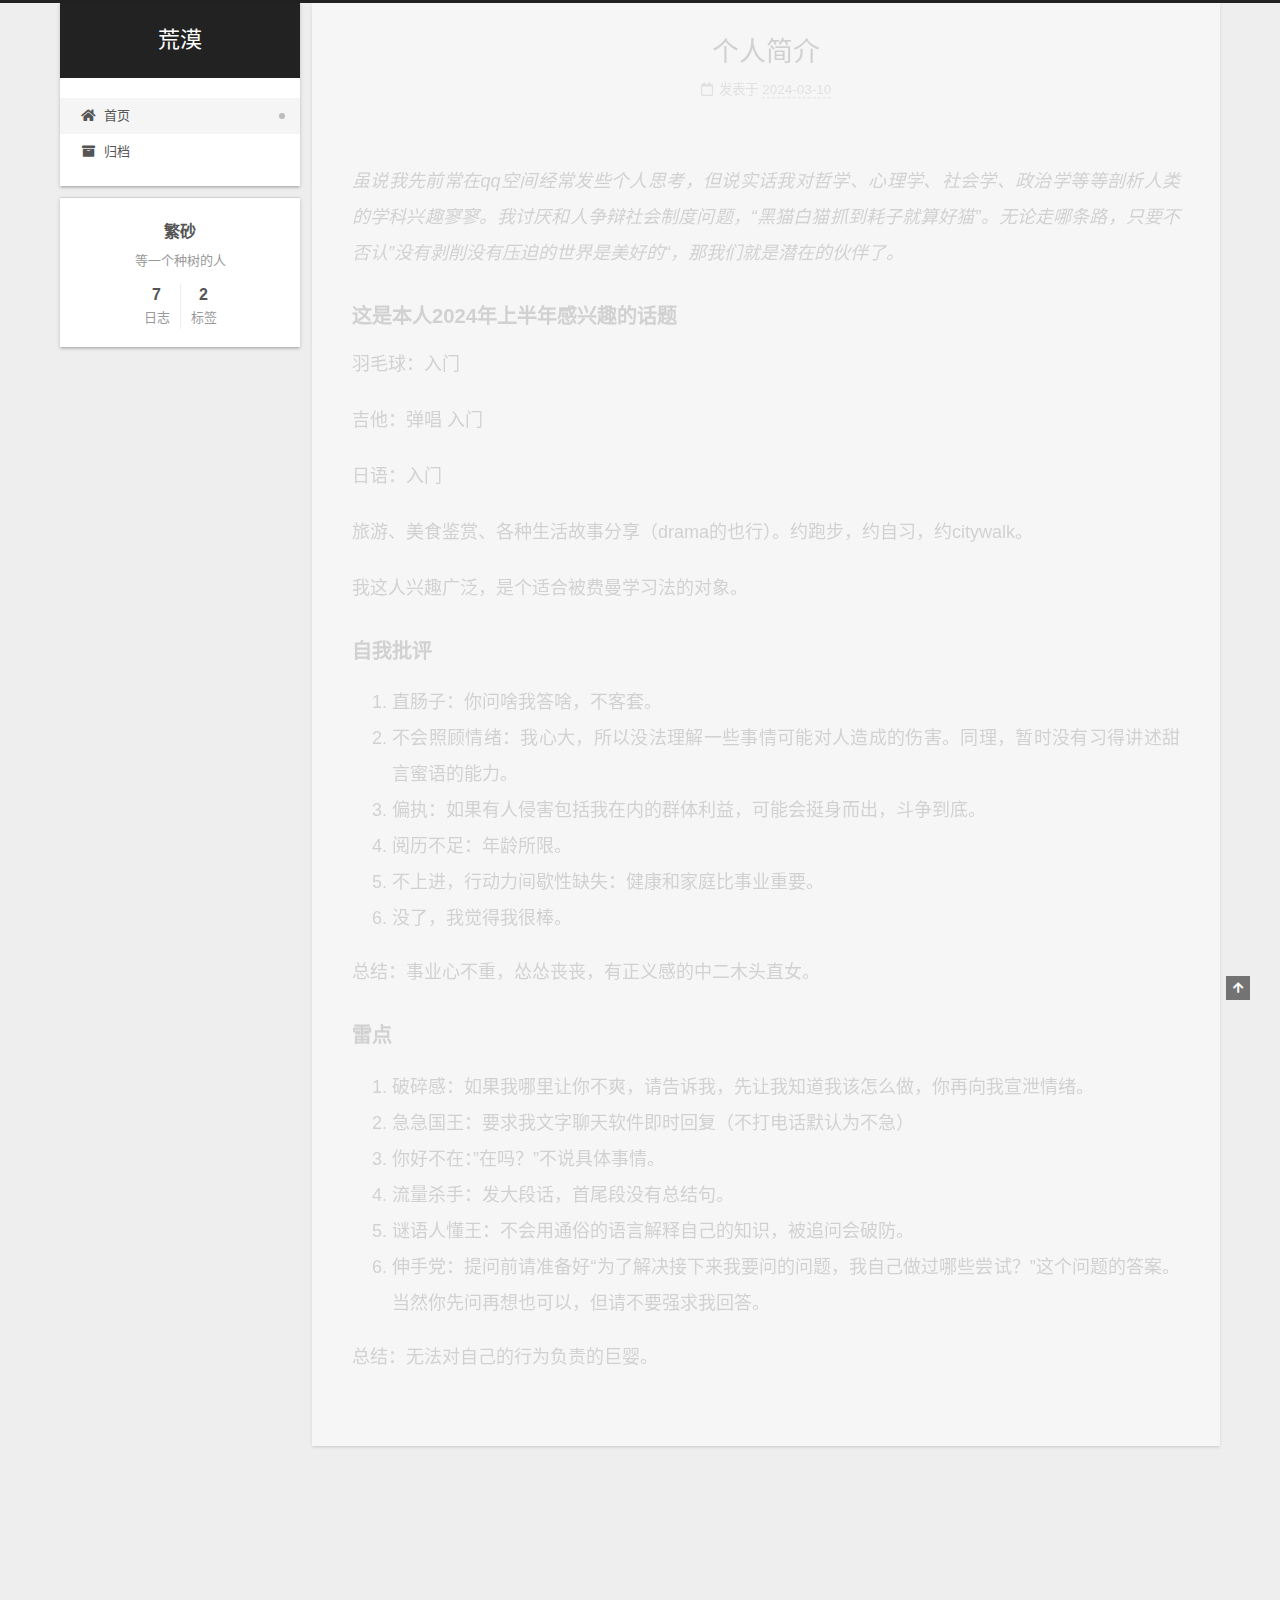
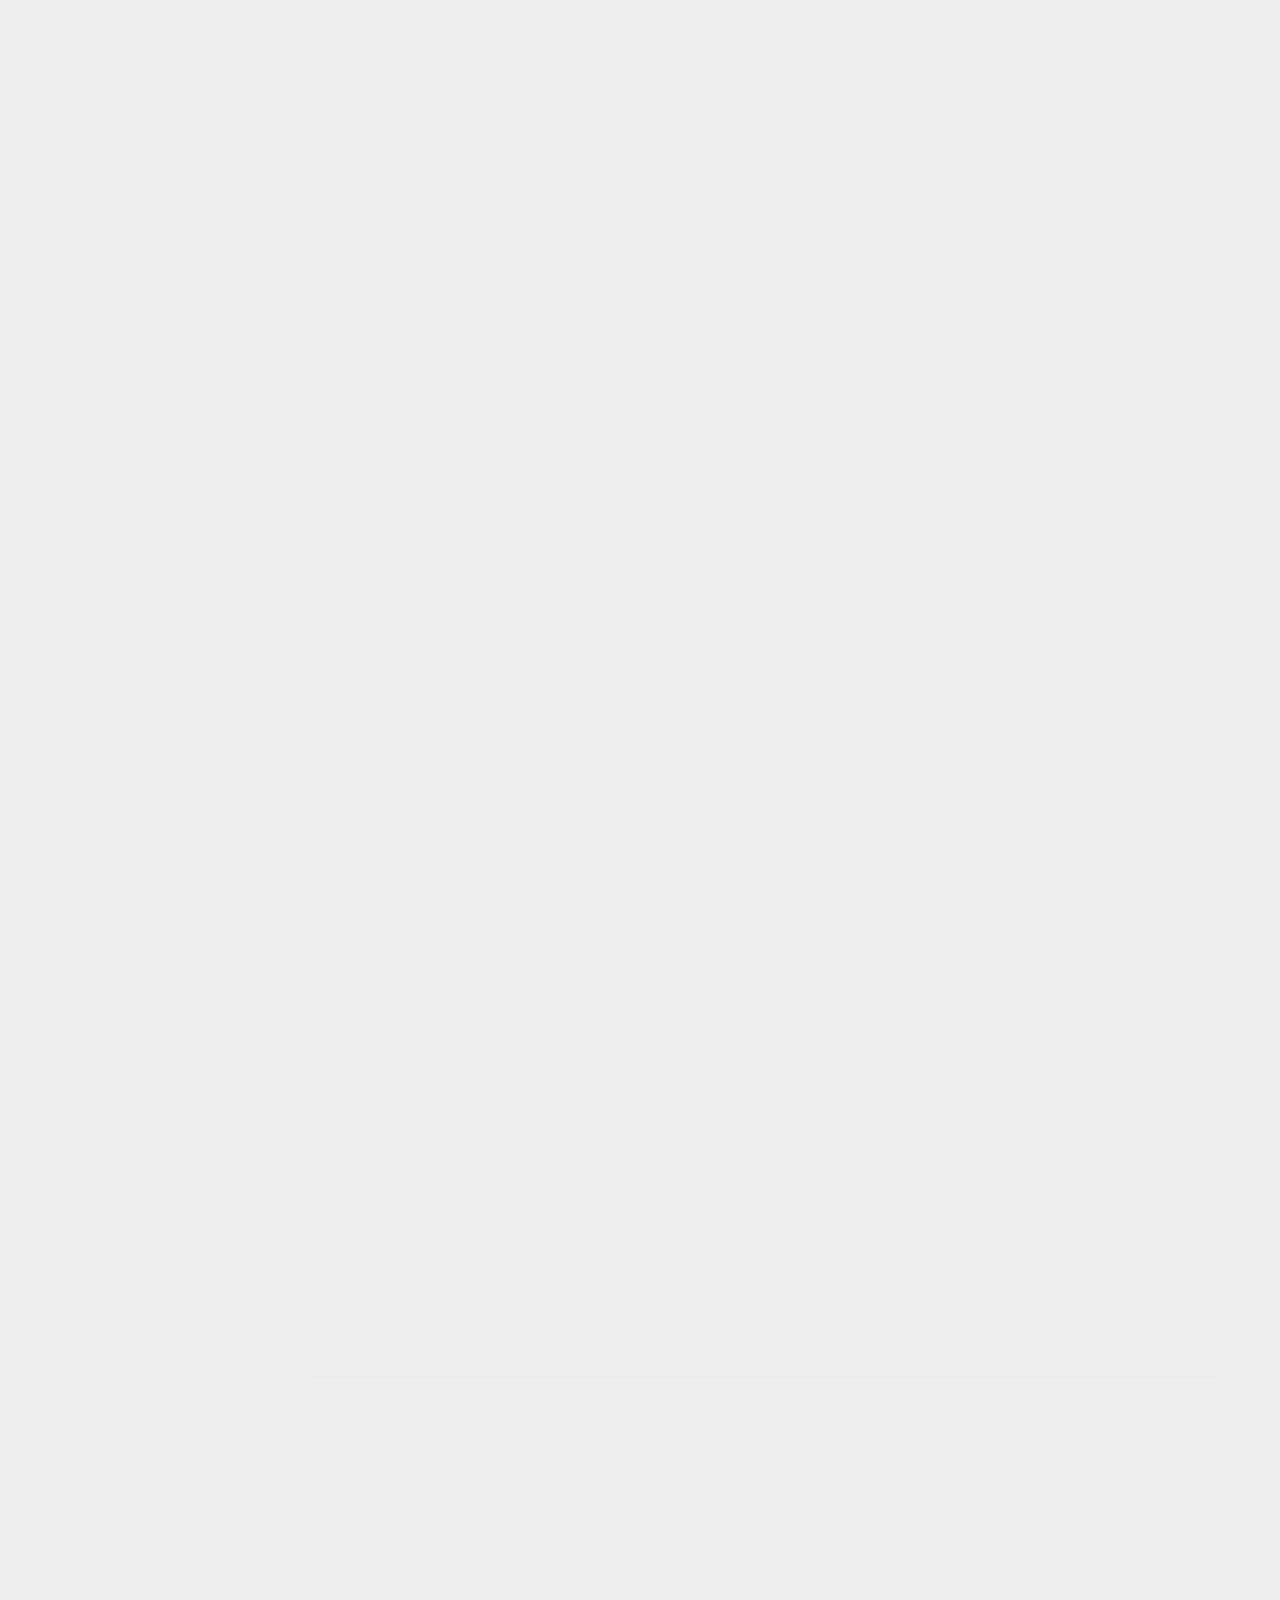
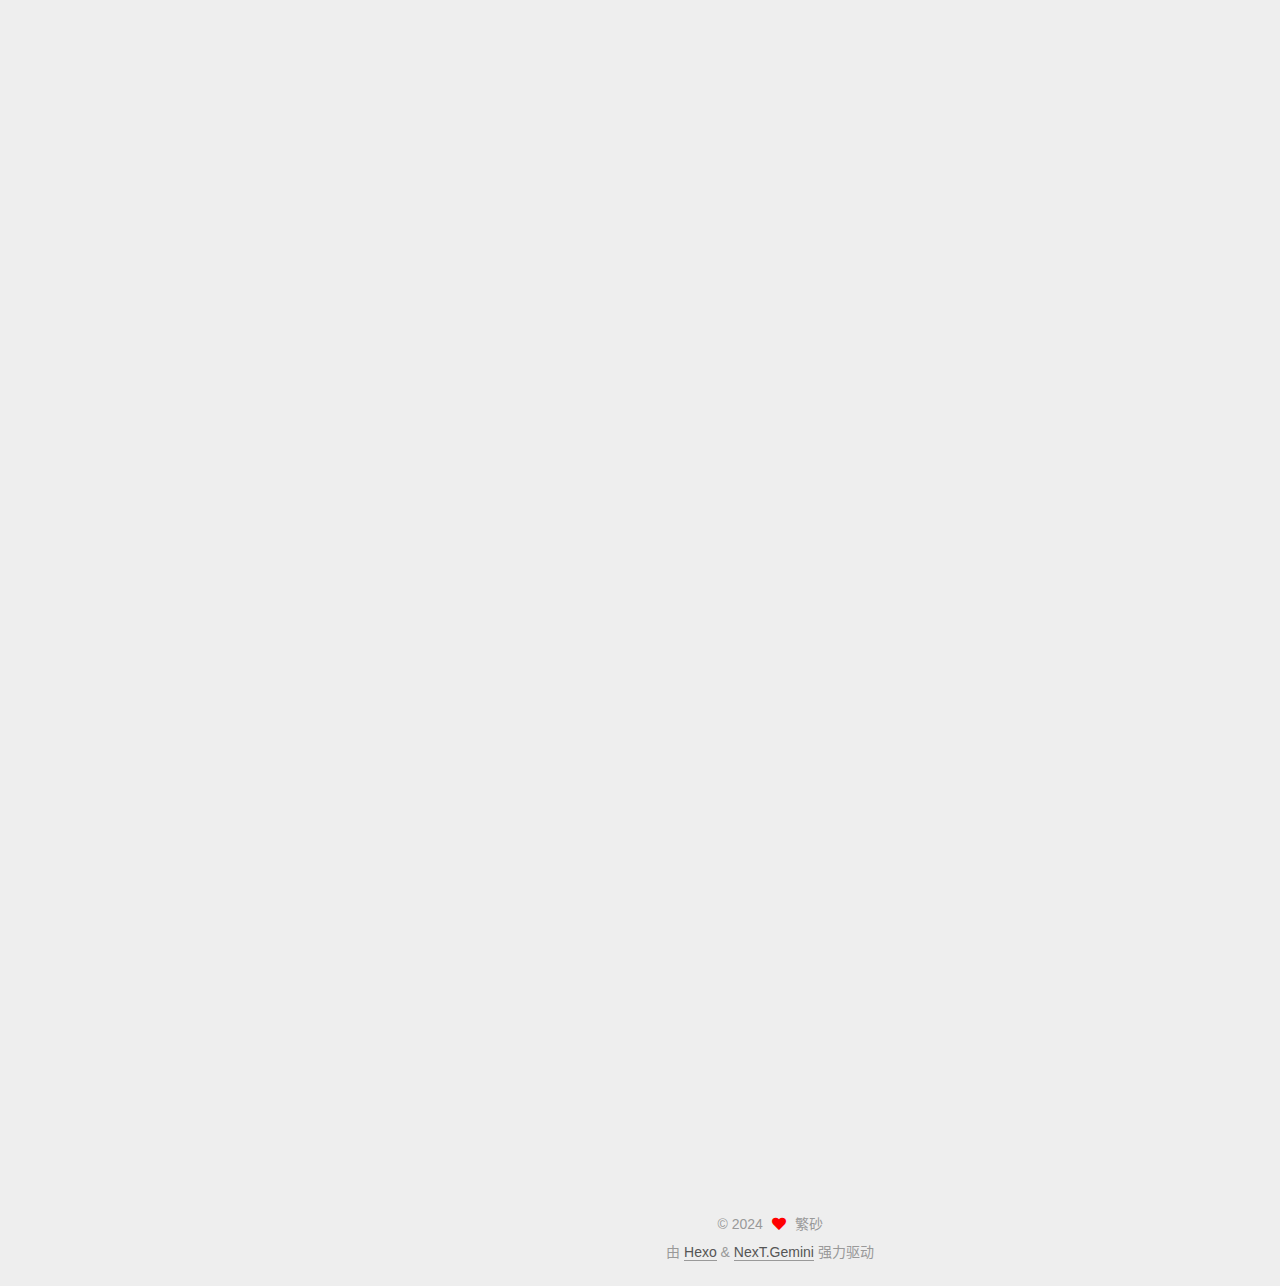
<file: index.html>
<!DOCTYPE html>
<html lang="zh-CN">
<head>
  <meta charset="UTF-8">
<meta name="viewport" content="width=device-width, initial-scale=1, maximum-scale=2">
<meta name="theme-color" content="#222">
<meta name="generator" content="Hexo 7.1.1">
  <link rel="apple-touch-icon" sizes="180x180" href="/images/apple-touch-icon-next.png">
  <link rel="icon" type="image/png" sizes="32x32" href="/images/favicon-32x32-next.png">
  <link rel="icon" type="image/png" sizes="16x16" href="/images/favicon-16x16-next.png">
  <link rel="mask-icon" href="/images/logo.svg" color="#222">

<link rel="stylesheet" href="/css/main.css">


<link rel="stylesheet" href="/lib/font-awesome/css/all.min.css">

<script id="hexo-configurations">
    var NexT = window.NexT || {};
    var CONFIG = {"hostname":"example.com","root":"/","scheme":"Gemini","version":"7.8.0","exturl":false,"sidebar":{"position":"left","display":"post","padding":18,"offset":12,"onmobile":false},"copycode":{"enable":false,"show_result":false,"style":null},"back2top":{"enable":true,"sidebar":false,"scrollpercent":false},"bookmark":{"enable":false,"color":"#222","save":"auto"},"fancybox":false,"mediumzoom":false,"lazyload":false,"pangu":false,"comments":{"style":"tabs","active":null,"storage":true,"lazyload":false,"nav":null},"algolia":{"hits":{"per_page":10},"labels":{"input_placeholder":"Search for Posts","hits_empty":"We didn't find any results for the search: ${query}","hits_stats":"${hits} results found in ${time} ms"}},"localsearch":{"enable":false,"trigger":"auto","top_n_per_article":1,"unescape":false,"preload":false},"motion":{"enable":true,"async":false,"transition":{"post_block":"fadeIn","post_header":"slideDownIn","post_body":"slideDownIn","coll_header":"slideLeftIn","sidebar":"slideUpIn"}}};
  </script>

  <meta name="description" content="等一个种树的人">
<meta property="og:type" content="website">
<meta property="og:title" content="荒漠">
<meta property="og:url" content="http://example.com/index.html">
<meta property="og:site_name" content="荒漠">
<meta property="og:description" content="等一个种树的人">
<meta property="og:locale" content="zh_CN">
<meta property="article:author" content="繁砂">
<meta name="twitter:card" content="summary">

<link rel="canonical" href="http://example.com/">


<script id="page-configurations">
  // https://hexo.io/docs/variables.html
  CONFIG.page = {
    sidebar: "",
    isHome : true,
    isPost : false,
    lang   : 'zh-CN'
  };
</script>

  <title>荒漠</title>
  






  <noscript>
  <style>
  .use-motion .brand,
  .use-motion .menu-item,
  .sidebar-inner,
  .use-motion .post-block,
  .use-motion .pagination,
  .use-motion .comments,
  .use-motion .post-header,
  .use-motion .post-body,
  .use-motion .collection-header { opacity: initial; }

  .use-motion .site-title,
  .use-motion .site-subtitle {
    opacity: initial;
    top: initial;
  }

  .use-motion .logo-line-before i { left: initial; }
  .use-motion .logo-line-after i { right: initial; }
  </style>
</noscript>

</head>

<body itemscope itemtype="http://schema.org/WebPage">
  <div class="container use-motion">
    <div class="headband"></div>

    <header class="header" itemscope itemtype="http://schema.org/WPHeader">
      <div class="header-inner"><div class="site-brand-container">
  <div class="site-nav-toggle">
    <div class="toggle" aria-label="切换导航栏">
      <span class="toggle-line toggle-line-first"></span>
      <span class="toggle-line toggle-line-middle"></span>
      <span class="toggle-line toggle-line-last"></span>
    </div>
  </div>

  <div class="site-meta">

    <a href="/" class="brand" rel="start">
      <span class="logo-line-before"><i></i></span>
      <h1 class="site-title">荒漠</h1>
      <span class="logo-line-after"><i></i></span>
    </a>
  </div>

  <div class="site-nav-right">
    <div class="toggle popup-trigger">
    </div>
  </div>
</div>




<nav class="site-nav">
  <ul id="menu" class="main-menu menu">
        <li class="menu-item menu-item-home">

    <a href="/" rel="section"><i class="fa fa-home fa-fw"></i>首页</a>

  </li>
        <li class="menu-item menu-item-archives">

    <a href="/archives/" rel="section"><i class="fa fa-archive fa-fw"></i>归档</a>

  </li>
  </ul>
</nav>




</div>
    </header>

    
  <div class="back-to-top">
    <i class="fa fa-arrow-up"></i>
    <span>0%</span>
  </div>


    <main class="main">
      <div class="main-inner">
        <div class="content-wrap">
          

          <div class="content index posts-expand">
            
      
  
  
  <article itemscope itemtype="http://schema.org/Article" class="post-block" lang="zh-CN">
    <link itemprop="mainEntityOfPage" href="http://example.com/2024/03/10/%E4%B8%AA%E4%BA%BA%E7%AE%80%E4%BB%8B/">

    <span hidden itemprop="author" itemscope itemtype="http://schema.org/Person">
      <meta itemprop="image" content="/images/avatar.gif">
      <meta itemprop="name" content="繁砂">
      <meta itemprop="description" content="等一个种树的人">
    </span>

    <span hidden itemprop="publisher" itemscope itemtype="http://schema.org/Organization">
      <meta itemprop="name" content="荒漠">
    </span>
      <header class="post-header">
        <h2 class="post-title" itemprop="name headline">
          
            <a href="/2024/03/10/%E4%B8%AA%E4%BA%BA%E7%AE%80%E4%BB%8B/" class="post-title-link" itemprop="url">个人简介</a>
        </h2>

        <div class="post-meta">
            <span class="post-meta-item">
              <span class="post-meta-item-icon">
                <i class="far fa-calendar"></i>
              </span>
              <span class="post-meta-item-text">发表于</span>
              

              <time title="创建时间：2024-03-10 17:01:04 / 修改时间：18:04:27" itemprop="dateCreated datePublished" datetime="2024-03-10T17:01:04+08:00">2024-03-10</time>
            </span>

          

        </div>
      </header>

    
    
    
    <div class="post-body" itemprop="articleBody">

      
          <p><em>虽说我先前常在qq空间经常发些个人思考，但说实话我对哲学、心理学、社会学、政治学等等剖析人类的学科兴趣寥寥。我讨厌和人争辩社会制度问题，“黑猫白猫抓到耗子就算好猫”。无论走哪条路，只要不否认”没有剥削没有压迫的世界是美好的“，那我们就是潜在的伙伴了。</em></p>
<h4 id="这是本人2024年上半年感兴趣的话题"><a href="#这是本人2024年上半年感兴趣的话题" class="headerlink" title="这是本人2024年上半年感兴趣的话题"></a>这是本人2024年上半年感兴趣的话题</h4><p>羽毛球：入门</p>
<p>吉他：弹唱 入门</p>
<p>日语：入门</p>
<p>旅游、美食鉴赏、各种生活故事分享（drama的也行）。约跑步，约自习，约citywalk。</p>
<p>我这人兴趣广泛，是个适合被费曼学习法的对象。</p>
<h4 id="自我批评"><a href="#自我批评" class="headerlink" title="自我批评"></a>自我批评</h4><ol>
<li>直肠子：你问啥我答啥，不客套。</li>
<li>不会照顾情绪：我心大，所以没法理解一些事情可能对人造成的伤害。同理，暂时没有习得讲述甜言蜜语的能力。</li>
<li>偏执：如果有人侵害包括我在内的群体利益，可能会挺身而出，斗争到底。</li>
<li>阅历不足：年龄所限。</li>
<li>不上进，行动力间歇性缺失：健康和家庭比事业重要。</li>
<li>没了，我觉得我很棒。</li>
</ol>
<p>总结：事业心不重，怂怂丧丧，有正义感的中二木头直女。</p>
<h4 id="雷点"><a href="#雷点" class="headerlink" title="雷点"></a>雷点</h4><ol>
<li>破碎感：如果我哪里让你不爽，请告诉我，先让我知道我该怎么做，你再向我宣泄情绪。</li>
<li>急急国王：要求我文字聊天软件即时回复（不打电话默认为不急）</li>
<li>你好不在：”在吗？”不说具体事情。</li>
<li>流量杀手：发大段话，首尾段没有总结句。</li>
<li>谜语人懂王：不会用通俗的语言解释自己的知识，被追问会破防。</li>
<li>伸手党：提问前请准备好“为了解决接下来我要问的问题，我自己做过哪些尝试？”这个问题的答案。当然你先问再想也可以，但请不要强求我回答。</li>
</ol>
<p>总结：无法对自己的行为负责的巨婴。</p>

      
    </div>

    
    
    
      <footer class="post-footer">
        <div class="post-eof"></div>
      </footer>
  </article>
  
  
  

      
  
  
  <article itemscope itemtype="http://schema.org/Article" class="post-block" lang="zh-CN">
    <link itemprop="mainEntityOfPage" href="http://example.com/2024/03/10/Aboutme/">

    <span hidden itemprop="author" itemscope itemtype="http://schema.org/Person">
      <meta itemprop="image" content="/images/avatar.gif">
      <meta itemprop="name" content="繁砂">
      <meta itemprop="description" content="等一个种树的人">
    </span>

    <span hidden itemprop="publisher" itemscope itemtype="http://schema.org/Organization">
      <meta itemprop="name" content="荒漠">
    </span>
      <header class="post-header">
        <h2 class="post-title" itemprop="name headline">
          
            <a href="/2024/03/10/Aboutme/" class="post-title-link" itemprop="url">Aboutme</a>
        </h2>

        <div class="post-meta">
            <span class="post-meta-item">
              <span class="post-meta-item-icon">
                <i class="far fa-calendar"></i>
              </span>
              <span class="post-meta-item-text">发表于</span>
              

              <time title="创建时间：2024-03-10 16:52:28 / 修改时间：16:54:32" itemprop="dateCreated datePublished" datetime="2024-03-10T16:52:28+08:00">2024-03-10</time>
            </span>

          

        </div>
      </header>

    
    
    
    <div class="post-body" itemprop="articleBody">

      
          <p>说说我自己-内核       </p>
<p>我最近在看小说。</p>
<p>我很少看小说，因为我觉得自己的生活已经很丰富了为什么还要去看其他的生活。如果幻想有瓶颈，我才会看点故事补充素材。在我看来，听故事，看电影也就是体验不一样的人生嘛。可是我生命中的每一天都很有意思，所以我不会将听故事奉为兴趣爱好。</p>
<p>我喜欢打角色扮演游戏，看电影，不排斥看电视剧。这和我不想看他人人生不矛盾，因为这些媒介带给我的声光电让我很爽。这也就导致，如果我喜欢一部作品，我会来来回回反复看。比如05版的《傲慢与偏见》，雨夜争吵中达西的那句“Are you rejecting me?”，虽然反反复复看了十几遍，我还是觉得很带感。</p>
<p>也许有人觉得重复做一件事情很无聊。我也觉得，我承认，我就是个无聊的人。</p>
<p>其实我不太喜欢新鲜感，如果有预言说我会一棵树上吊死，我也不奇怪。</p>
<p>但是我涉猎又很广泛，兴趣爱好很多。</p>
<p>啊人好复杂，新鲜感和纯情竟然可以综合在一个人身上。这矛盾吗？倒也不矛盾。追求新鲜感，主要是纯爱战士路不顺。低级趣味无趣无脑，高级趣味有趣但有条件，人总是需要低级趣味维持自己存在的，所以在拥有追寻高级趣味的条件之前，沉溺在低级趣味里会比较舒服吧。</p>
<p>忽然想来，我说的是我吗？好像不是我，这些好像是人类的共性吧。</p>
<p>也许除了我的日常生活实践，我的一切所思所想都是人类这个群体的共性，只是碍于能力、眼界，不是所有人都愿意表达的而已。大家都一样。（什么人类补完计划）</p>
<p>所以我应该更注重于实践，注重于分享自己的日常生活、知识、故事，这些才是真正属于我这一个体的东西。</p>
<p>我相信世界上存在能与我精神共鸣的人，但是我的过往只属于我自己。如果有一个个体按照时间线严格复现了我的所作所为，那么ta就是我。你可以说我否定自由意志存在，但我认为讨论这个问题没有必要，自由意志是属于全人类的。我只要顺遂自己意愿过自己的日子就可以了。</p>
<p>想到个有意思的宿命论。我们预设宿命论存在——命运就是确定的。如果知道自己的命运已被决定后开始消极躺平，那么这“消极躺平”也算是命运的一部分吧。同理，不相信自己命运被决定，遂顽强抗争，这是命运的一部分。看似殊途同归，但是两种活法的体验是不一样的。</p>
<p>我希望自己能体验快乐、自洽、充满活力的人生。有什么困难冲就是了，失败就失败，总结好经验东山再起。我的内核就是这样。</p>
<p>如何寻求帮助，如何坦然应对他人眼光、开启话题这是个人能力问题，我还要好好修炼。</p>

      
    </div>

    
    
    
      <footer class="post-footer">
        <div class="post-eof"></div>
      </footer>
  </article>
  
  
  

      
  
  
  <article itemscope itemtype="http://schema.org/Article" class="post-block" lang="zh-CN">
    <link itemprop="mainEntityOfPage" href="http://example.com/2024/03/09/2024SP-Week2/">

    <span hidden itemprop="author" itemscope itemtype="http://schema.org/Person">
      <meta itemprop="image" content="/images/avatar.gif">
      <meta itemprop="name" content="繁砂">
      <meta itemprop="description" content="等一个种树的人">
    </span>

    <span hidden itemprop="publisher" itemscope itemtype="http://schema.org/Organization">
      <meta itemprop="name" content="荒漠">
    </span>
      <header class="post-header">
        <h2 class="post-title" itemprop="name headline">
          
            <a href="/2024/03/09/2024SP-Week2/" class="post-title-link" itemprop="url">2024SP.Week2</a>
        </h2>

        <div class="post-meta">
            <span class="post-meta-item">
              <span class="post-meta-item-icon">
                <i class="far fa-calendar"></i>
              </span>
              <span class="post-meta-item-text">发表于</span>
              

              <time title="创建时间：2024-03-09 15:19:09 / 修改时间：15:22:10" itemprop="dateCreated datePublished" datetime="2024-03-09T15:19:09+08:00">2024-03-09</time>
            </span>

          

        </div>
      </header>

    
    
    
    <div class="post-body" itemprop="articleBody">

      
          <p>（复健第二周有点摆）</p>
<h2 id="周六："><a href="#周六：" class="headerlink" title="周六："></a>周六：</h2><p>在家混一天</p>
<h2 id="周日："><a href="#周日：" class="headerlink" title="周日："></a>周日：</h2><p>读完东野圭吾《恶意》，挺好。</p>
<h2 id="周一："><a href="#周一：" class="headerlink" title="周一："></a>周一：</h2><p>为复活赛焦头烂额。晚上在地库练琴，吹幻化成风，嘉德瑞无限音色真牛，有点天狼星的感觉了。</p>
<h2 id="周二："><a href="#周二：" class="headerlink" title="周二："></a>周二：</h2><p>羽毛球练习挥拍、发球。练了一小时，80%能打到后场。有进步可以可以。和Awuawu交流发球技巧，两菜鸟在球场“嘿”“哈”“喝”，您别说，确实声控发球效果好。</p>
<p>买了羽毛球鞋p5200d。</p>
<p>看完了东野圭吾的《解忧杂货店》，有点解忧但不多。</p>
<p>继续为复活赛焦头烂额，但是事已至此先睡觉吧。</p>
<h2 id="周三："><a href="#周三：" class="headerlink" title="周三："></a>周三：</h2><p>凌晨三点醒来，看来我命不该绝，刷网课报佛脚。前一天给任课老师写了补考时间冲突的请假邮件（真是个有礼貌的宝宝），老师的RE让我心情好很多。</p>
<p>打完复活赛，命绝不绝不知道，如果有幸能和学业指导老师见面聊天也许还能丰富下我的校园生活？反正我挺乐的。快乐需要理由吗？快乐不需要理由。</p>
<p>听了水报华为讲座，AGI🐮。</p>
<h2 id="周四："><a href="#周四：" class="headerlink" title="周四："></a>周四：</h2><p>没有复活赛压迫的日子是很舒服的。情绪稳定地读完了《蛤蟆先生去看心理医生》：“成人状态”“儿童状态”“家长状态”，三个状态涨知识了。“我怎么没有家长状态？”“你在审判谁？”“你是说我在审判我自己？”我现在尽可能少的一个人走路，因为一个人独处就容易反思过度，要么自大要么自卑。</p>
<p>搭建好个人博客网站，但是没上传什么东西。因为换完笔记本一直没装vscode，现在没有markdown编辑器。过几天装一个。</p>
<p>下午听wdq讲相声，除了水，确实有水平。</p>
<p>借了本《欢乐英雄》，欢乐。</p>
<p>晚上语言科学上的语音学。退课了，一是因为我不想上完毛概接着上选修一麻麻个大半天；二是因为我对语音学兴趣不大，只想听语言方面的故事，课程太硬核了；三是上周提到的e人学姐实在逆天，且语言学社炸鱼同学太多，以及老师第一次开课，感觉gpa不保。（虽然不在意绩点，但是喜欢的课拿不到优秀我会有点小失落。</p>
<p>喊两室友出来跑步吐槽了一下我的炸裂经历。</p>
<ul>
<li>该日改变了我对人类多样性的理解，即使已经和室友分享了故事，我还是振荡恍惚了很久。原来现实中真的存在不可补完之人。</li>
</ul>
<p>** 周五：</p>
<p>对不起摆烂了。我一定好好补电动力学录播。</p>
<p>申请美团评审员，清汤大老爷！</p>
<p>妇女节领了fafa，还答题送了挂件。17&#x2F;18正确率我厉害的（现查也是厉害嘛）</p>
<p>在科大附中教小朋友们吹大鱼。</p>
<p>** Summary：</p>
<p>这周每日成功日志（5件小事）没写；打扫卫生了；4+2+1没实行；作业没及时写。</p>
<p>看了几本薄书，消遣爽的。<br>吹口琴爽的。<br>个人博客网站搭起来原来这么简单。</p>
<p>记性不大好，只写印象深刻的了。</p>
<p>下周空闲时间优先整理文档，表达太费蓝条了。先整理2024年的。</p>
<p>可以在博客上写点学习体会，不能因为没有流量就不写，权当复盘。展示一个对物理无感甚至厌恶的废柴是怎么被物理强制爱的心路历程。基于真实体验魔改一下就可以当小说素材了。（什么学科拟人啊喂）</p>

      
    </div>

    
    
    
      <footer class="post-footer">
        <div class="post-eof"></div>
      </footer>
  </article>
  
  
  

      
  
  
  <article itemscope itemtype="http://schema.org/Article" class="post-block" lang="zh-CN">
    <link itemprop="mainEntityOfPage" href="http://example.com/2024/03/09/2024SP-Week1/">

    <span hidden itemprop="author" itemscope itemtype="http://schema.org/Person">
      <meta itemprop="image" content="/images/avatar.gif">
      <meta itemprop="name" content="繁砂">
      <meta itemprop="description" content="等一个种树的人">
    </span>

    <span hidden itemprop="publisher" itemscope itemtype="http://schema.org/Organization">
      <meta itemprop="name" content="荒漠">
    </span>
      <header class="post-header">
        <h2 class="post-title" itemprop="name headline">
          
            <a href="/2024/03/09/2024SP-Week1/" class="post-title-link" itemprop="url">2024SP.Week1</a>
        </h2>

        <div class="post-meta">
            <span class="post-meta-item">
              <span class="post-meta-item-icon">
                <i class="far fa-calendar"></i>
              </span>
              <span class="post-meta-item-text">发表于</span>
              

              <time title="创建时间：2024-03-09 15:16:28 / 修改时间：15:18:11" itemprop="dateCreated datePublished" datetime="2024-03-09T15:16:28+08:00">2024-03-09</time>
            </span>

          

        </div>
      </header>

    
    
    
    <div class="post-body" itemprop="articleBody">

      
          <p>（复健第一周感觉很好）</p>
<h2 id="周一："><a href="#周一：" class="headerlink" title="周一："></a>周一：</h2><p>一节数理方程，写完作业。纠结要不要备羽毛球鞋、羽毛球包，但怕差生文具多没下单。内耗。</p>
<h2 id="周二："><a href="#周二：" class="headerlink" title="周二："></a>周二：</h2><p>听物理史（原子物理）；羽毛球课看到大部分同学都是超市拍+跑鞋松了口气，非常幸运地和空友面基，菜鸡互啄但课余闲聊收获颇丰。内耗。午休混日子到三点，和室友去图书馆自习。</p>
<h2 id="周三："><a href="#周三：" class="headerlink" title="周三："></a>周三：</h2><p>内耗爆炸，放弃内耗。三节课电动力学连上，要死要死要死（bushi）。社会实践答辩新ddl来了。</p>
<h2 id="周四："><a href="#周四：" class="headerlink" title="周四："></a>周四：</h2><p>小臂酸疼，要练成麒麟臂了吗？（笑）一小时极限肝答辩ppt；有幸目睹部分研究生团队的演讲风采，在他们的衬托下，我的答辩是如此的稚嫩（就是语无伦次好吧）学不来，respect。听wdq毛概吹水，乐呵。初见语言学社的超级e人学姐。</p>
<h2 id="周五："><a href="#周五：" class="headerlink" title="周五："></a>周五：</h2><p>南七里kfc吃间谍过家家联名；听电动突然发现这学期的课都挺喜欢的，可能是因为无欲无求反而能记起到求知的快乐吧。晚上社团小会，唔姆无欲无求也不是太好，责任心停止泛滥还是有点小遗憾，管他呢全是精神外社人，我也是。揽下的事做好，跑跑步，回家去喽。麻麻带我吃炸串。</p>
<h2 id="中国好室友"><a href="#中国好室友" class="headerlink" title="##中国好室友"></a>##中国好室友</h2><p>“你不开心吗？”</p>
<p>“？”</p>
<p>“那你开心吗？”</p>
<p>“啊？这有什么开心不开心的。”</p>
<p>“哦我就是想问问要不要一起跑步。”</p>
<p>“换鞋，走！”</p>
<p>“嗯正好边跑边聊。”</p>

      
    </div>

    
    
    
      <footer class="post-footer">
        <div class="post-eof"></div>
      </footer>
  </article>
  
  
  

      
  
  
  <article itemscope itemtype="http://schema.org/Article" class="post-block" lang="zh-CN">
    <link itemprop="mainEntityOfPage" href="http://example.com/2024/03/09/Food/">

    <span hidden itemprop="author" itemscope itemtype="http://schema.org/Person">
      <meta itemprop="image" content="/images/avatar.gif">
      <meta itemprop="name" content="繁砂">
      <meta itemprop="description" content="等一个种树的人">
    </span>

    <span hidden itemprop="publisher" itemscope itemtype="http://schema.org/Organization">
      <meta itemprop="name" content="荒漠">
    </span>
      <header class="post-header">
        <h2 class="post-title" itemprop="name headline">
          
            <a href="/2024/03/09/Food/" class="post-title-link" itemprop="url">Food</a>
        </h2>

        <div class="post-meta">
            <span class="post-meta-item">
              <span class="post-meta-item-icon">
                <i class="far fa-calendar"></i>
              </span>
              <span class="post-meta-item-text">发表于</span>

              <time title="创建时间：2024-03-09 14:22:24" itemprop="dateCreated datePublished" datetime="2024-03-09T14:22:24+08:00">2024-03-09</time>
            </span>

          

        </div>
      </header>

    
    
    
    <div class="post-body" itemprop="articleBody">

      
          
      
    </div>

    
    
    
      <footer class="post-footer">
        <div class="post-eof"></div>
      </footer>
  </article>
  
  
  

      
  
  
  <article itemscope itemtype="http://schema.org/Article" class="post-block" lang="zh-CN">
    <link itemprop="mainEntityOfPage" href="http://example.com/2024/03/07/The-Planter-is-Comming/">

    <span hidden itemprop="author" itemscope itemtype="http://schema.org/Person">
      <meta itemprop="image" content="/images/avatar.gif">
      <meta itemprop="name" content="繁砂">
      <meta itemprop="description" content="等一个种树的人">
    </span>

    <span hidden itemprop="publisher" itemscope itemtype="http://schema.org/Organization">
      <meta itemprop="name" content="荒漠">
    </span>
      <header class="post-header">
        <h2 class="post-title" itemprop="name headline">
          
            <a href="/2024/03/07/The-Planter-is-Comming/" class="post-title-link" itemprop="url">The Planter is Comming!</a>
        </h2>

        <div class="post-meta">
            <span class="post-meta-item">
              <span class="post-meta-item-icon">
                <i class="far fa-calendar"></i>
              </span>
              <span class="post-meta-item-text">发表于</span>

              <time title="创建时间：2024-03-07 16:41:25" itemprop="dateCreated datePublished" datetime="2024-03-07T16:41:25+08:00">2024-03-07</time>
            </span>
              <span class="post-meta-item">
                <span class="post-meta-item-icon">
                  <i class="far fa-calendar-check"></i>
                </span>
                <span class="post-meta-item-text">更新于</span>
                <time title="修改时间：2024-03-09 14:39:36" itemprop="dateModified" datetime="2024-03-09T14:39:36+08:00">2024-03-09</time>
              </span>

          

        </div>
      </header>

    
    
    
    <div class="post-body" itemprop="articleBody">

      
          <h2 id="My-new-blog"><a href="#My-new-blog" class="headerlink" title="My new blog"></a>My new blog</h2><p>Well, it’s just a try.</p>
<h2 id="这是个博客"><a href="#这是个博客" class="headerlink" title="这是个博客"></a>这是个博客</h2><p>接下来会优先搬运空间内的文章。</p>
<p>用到了Hexo，node.js，git，github，Typora。</p>
<p>知乎和CSDN有保姆式教程。</p>
<p>以上。</p>
<p>图片插入我还要想想办法。</p>

      
    </div>

    
    
    
      <footer class="post-footer">
        <div class="post-eof"></div>
      </footer>
  </article>
  
  
  

      
  
  
  <article itemscope itemtype="http://schema.org/Article" class="post-block" lang="zh-CN">
    <link itemprop="mainEntityOfPage" href="http://example.com/2024/03/07/hello-world/">

    <span hidden itemprop="author" itemscope itemtype="http://schema.org/Person">
      <meta itemprop="image" content="/images/avatar.gif">
      <meta itemprop="name" content="繁砂">
      <meta itemprop="description" content="等一个种树的人">
    </span>

    <span hidden itemprop="publisher" itemscope itemtype="http://schema.org/Organization">
      <meta itemprop="name" content="荒漠">
    </span>
      <header class="post-header">
        <h2 class="post-title" itemprop="name headline">
          
            <a href="/2024/03/07/hello-world/" class="post-title-link" itemprop="url">Hello World</a>
        </h2>

        <div class="post-meta">
            <span class="post-meta-item">
              <span class="post-meta-item-icon">
                <i class="far fa-calendar"></i>
              </span>
              <span class="post-meta-item-text">发表于</span>
              

              <time title="创建时间：2024-03-07 13:54:06 / 修改时间：17:30:37" itemprop="dateCreated datePublished" datetime="2024-03-07T13:54:06+08:00">2024-03-07</time>
            </span>

          

        </div>
      </header>

    
    
    
    <div class="post-body" itemprop="articleBody">

      
          <p>Welcome to <a target="_blank" rel="noopener" href="https://hexo.io/">Hexo</a>! This is your very first post. Check <a target="_blank" rel="noopener" href="https://hexo.io/docs/">documentation</a> for more info. If you get any problems when using Hexo, you can find the answer in <a target="_blank" rel="noopener" href="https://hexo.io/docs/troubleshooting.html">troubleshooting</a> or you can ask me on <a target="_blank" rel="noopener" href="https://github.com/hexojs/hexo/issues">GitHub</a>.</p>
<h2 id="Quick-Start"><a href="#Quick-Start" class="headerlink" title="Quick Start"></a>Quick Start</h2><h3 id="Create-a-new-post"><a href="#Create-a-new-post" class="headerlink" title="Create a new post"></a>Create a new post</h3><figure class="highlight bash"><table><tr><td class="gutter"><pre><span class="line">1</span><br></pre></td><td class="code"><pre><span class="line">$ hexo new <span class="string">&quot;My New Post&quot;</span></span><br></pre></td></tr></table></figure>

<p>More info: <a target="_blank" rel="noopener" href="https://hexo.io/docs/writing.html">Writing</a></p>
<h3 id="Run-server"><a href="#Run-server" class="headerlink" title="Run server"></a>Run server</h3><figure class="highlight bash"><table><tr><td class="gutter"><pre><span class="line">1</span><br></pre></td><td class="code"><pre><span class="line">$ hexo server</span><br></pre></td></tr></table></figure>

<p>More info: <a target="_blank" rel="noopener" href="https://hexo.io/docs/server.html">Server</a></p>
<h3 id="Generate-static-files"><a href="#Generate-static-files" class="headerlink" title="Generate static files"></a>Generate static files</h3><figure class="highlight bash"><table><tr><td class="gutter"><pre><span class="line">1</span><br></pre></td><td class="code"><pre><span class="line">$ hexo generate</span><br></pre></td></tr></table></figure>

<p>More info: <a target="_blank" rel="noopener" href="https://hexo.io/docs/generating.html">Generating</a></p>
<h3 id="Deploy-to-remote-sites"><a href="#Deploy-to-remote-sites" class="headerlink" title="Deploy to remote sites"></a>Deploy to remote sites</h3><figure class="highlight bash"><table><tr><td class="gutter"><pre><span class="line">1</span><br></pre></td><td class="code"><pre><span class="line">$ hexo deploy</span><br></pre></td></tr></table></figure>

<p>More info: <a target="_blank" rel="noopener" href="https://hexo.io/docs/one-command-deployment.html">Deployment</a></p>

      
    </div>

    
    
    
      <footer class="post-footer">
        <div class="post-eof"></div>
      </footer>
  </article>
  
  
  


  



          </div>
          

<script>
  window.addEventListener('tabs:register', () => {
    let { activeClass } = CONFIG.comments;
    if (CONFIG.comments.storage) {
      activeClass = localStorage.getItem('comments_active') || activeClass;
    }
    if (activeClass) {
      let activeTab = document.querySelector(`a[href="#comment-${activeClass}"]`);
      if (activeTab) {
        activeTab.click();
      }
    }
  });
  if (CONFIG.comments.storage) {
    window.addEventListener('tabs:click', event => {
      if (!event.target.matches('.tabs-comment .tab-content .tab-pane')) return;
      let commentClass = event.target.classList[1];
      localStorage.setItem('comments_active', commentClass);
    });
  }
</script>

        </div>
          
  
  <div class="toggle sidebar-toggle">
    <span class="toggle-line toggle-line-first"></span>
    <span class="toggle-line toggle-line-middle"></span>
    <span class="toggle-line toggle-line-last"></span>
  </div>

  <aside class="sidebar">
    <div class="sidebar-inner">

      <ul class="sidebar-nav motion-element">
        <li class="sidebar-nav-toc">
          文章目录
        </li>
        <li class="sidebar-nav-overview">
          站点概览
        </li>
      </ul>

      <!--noindex-->
      <div class="post-toc-wrap sidebar-panel">
      </div>
      <!--/noindex-->

      <div class="site-overview-wrap sidebar-panel">
        <div class="site-author motion-element" itemprop="author" itemscope itemtype="http://schema.org/Person">
  <p class="site-author-name" itemprop="name">繁砂</p>
  <div class="site-description" itemprop="description">等一个种树的人</div>
</div>
<div class="site-state-wrap motion-element">
  <nav class="site-state">
      <div class="site-state-item site-state-posts">
          <a href="/archives/">
        
          <span class="site-state-item-count">7</span>
          <span class="site-state-item-name">日志</span>
        </a>
      </div>
      <div class="site-state-item site-state-tags">
        <span class="site-state-item-count">2</span>
        <span class="site-state-item-name">标签</span>
      </div>
  </nav>
</div>



      </div>

    </div>
  </aside>
  <div id="sidebar-dimmer"></div>


      </div>
    </main>

    <footer class="footer">
      <div class="footer-inner">
        

        

<div class="copyright">
  
  &copy; 
  <span itemprop="copyrightYear">2024</span>
  <span class="with-love">
    <i class="fa fa-heart"></i>
  </span>
  <span class="author" itemprop="copyrightHolder">繁砂</span>
</div>
  <div class="powered-by">由 <a href="https://hexo.io/" class="theme-link" rel="noopener" target="_blank">Hexo</a> & <a href="https://theme-next.org/" class="theme-link" rel="noopener" target="_blank">NexT.Gemini</a> 强力驱动
  </div>

        








      </div>
    </footer>
  </div>

  
  <script src="/lib/anime.min.js"></script>
  <script src="/lib/velocity/velocity.min.js"></script>
  <script src="/lib/velocity/velocity.ui.min.js"></script>

<script src="/js/utils.js"></script>

<script src="/js/motion.js"></script>


<script src="/js/schemes/pisces.js"></script>


<script src="/js/next-boot.js"></script>




  















  

  

</body>
</html>
</file>
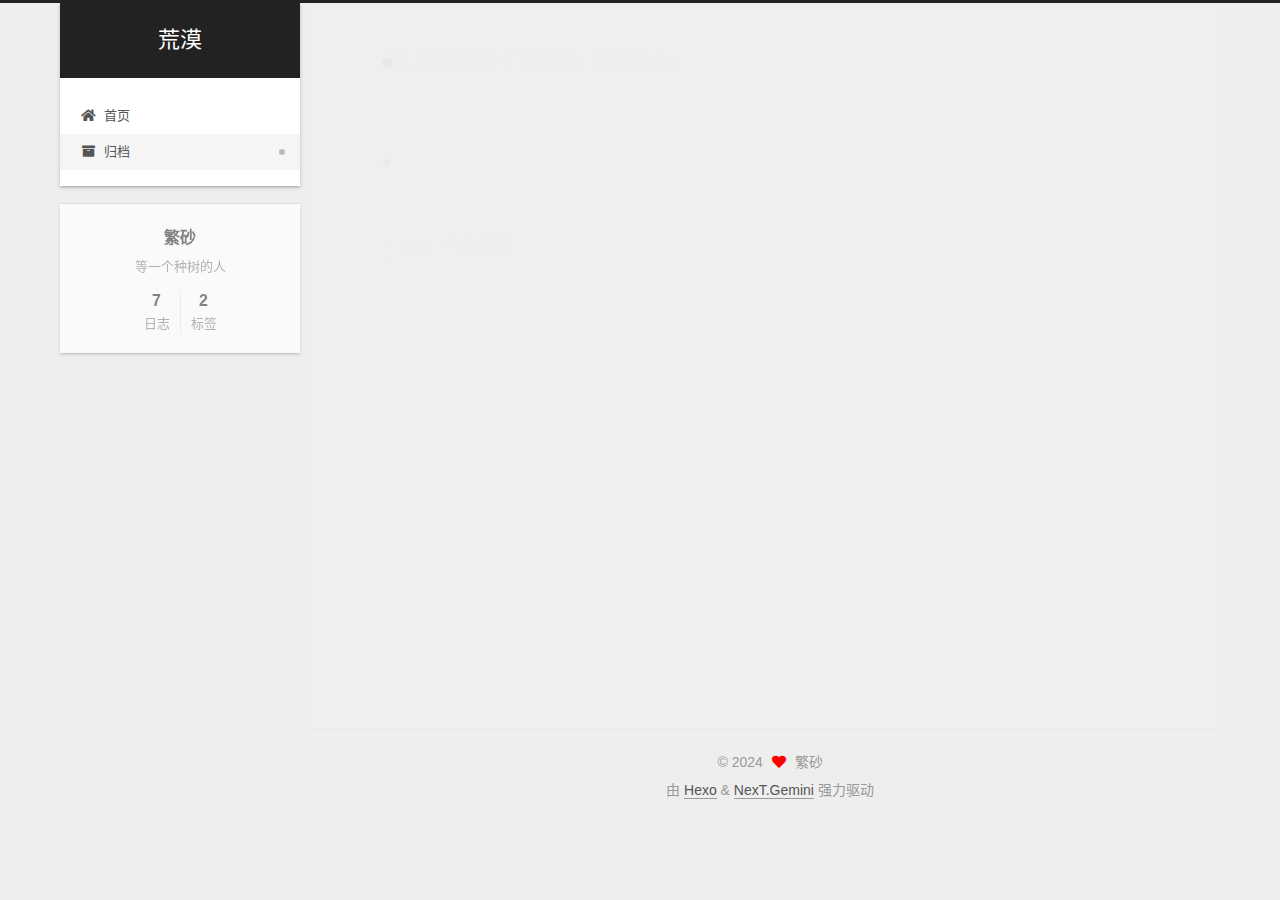
<file: archives/index.html>
<!DOCTYPE html>
<html lang="zh-CN">
<head>
  <meta charset="UTF-8">
<meta name="viewport" content="width=device-width, initial-scale=1, maximum-scale=2">
<meta name="theme-color" content="#222">
<meta name="generator" content="Hexo 7.1.1">
  <link rel="apple-touch-icon" sizes="180x180" href="/images/apple-touch-icon-next.png">
  <link rel="icon" type="image/png" sizes="32x32" href="/images/favicon-32x32-next.png">
  <link rel="icon" type="image/png" sizes="16x16" href="/images/favicon-16x16-next.png">
  <link rel="mask-icon" href="/images/logo.svg" color="#222">

<link rel="stylesheet" href="/css/main.css">


<link rel="stylesheet" href="/lib/font-awesome/css/all.min.css">

<script id="hexo-configurations">
    var NexT = window.NexT || {};
    var CONFIG = {"hostname":"example.com","root":"/","scheme":"Gemini","version":"7.8.0","exturl":false,"sidebar":{"position":"left","display":"post","padding":18,"offset":12,"onmobile":false},"copycode":{"enable":false,"show_result":false,"style":null},"back2top":{"enable":true,"sidebar":false,"scrollpercent":false},"bookmark":{"enable":false,"color":"#222","save":"auto"},"fancybox":false,"mediumzoom":false,"lazyload":false,"pangu":false,"comments":{"style":"tabs","active":null,"storage":true,"lazyload":false,"nav":null},"algolia":{"hits":{"per_page":10},"labels":{"input_placeholder":"Search for Posts","hits_empty":"We didn't find any results for the search: ${query}","hits_stats":"${hits} results found in ${time} ms"}},"localsearch":{"enable":false,"trigger":"auto","top_n_per_article":1,"unescape":false,"preload":false},"motion":{"enable":true,"async":false,"transition":{"post_block":"fadeIn","post_header":"slideDownIn","post_body":"slideDownIn","coll_header":"slideLeftIn","sidebar":"slideUpIn"}}};
  </script>

  <meta name="description" content="等一个种树的人">
<meta property="og:type" content="website">
<meta property="og:title" content="荒漠">
<meta property="og:url" content="http://example.com/archives/index.html">
<meta property="og:site_name" content="荒漠">
<meta property="og:description" content="等一个种树的人">
<meta property="og:locale" content="zh_CN">
<meta property="article:author" content="繁砂">
<meta name="twitter:card" content="summary">

<link rel="canonical" href="http://example.com/archives/">


<script id="page-configurations">
  // https://hexo.io/docs/variables.html
  CONFIG.page = {
    sidebar: "",
    isHome : false,
    isPost : false,
    lang   : 'zh-CN'
  };
</script>

  <title>归档 | 荒漠</title>
  






  <noscript>
  <style>
  .use-motion .brand,
  .use-motion .menu-item,
  .sidebar-inner,
  .use-motion .post-block,
  .use-motion .pagination,
  .use-motion .comments,
  .use-motion .post-header,
  .use-motion .post-body,
  .use-motion .collection-header { opacity: initial; }

  .use-motion .site-title,
  .use-motion .site-subtitle {
    opacity: initial;
    top: initial;
  }

  .use-motion .logo-line-before i { left: initial; }
  .use-motion .logo-line-after i { right: initial; }
  </style>
</noscript>

</head>

<body itemscope itemtype="http://schema.org/WebPage">
  <div class="container use-motion">
    <div class="headband"></div>

    <header class="header" itemscope itemtype="http://schema.org/WPHeader">
      <div class="header-inner"><div class="site-brand-container">
  <div class="site-nav-toggle">
    <div class="toggle" aria-label="切换导航栏">
      <span class="toggle-line toggle-line-first"></span>
      <span class="toggle-line toggle-line-middle"></span>
      <span class="toggle-line toggle-line-last"></span>
    </div>
  </div>

  <div class="site-meta">

    <a href="/" class="brand" rel="start">
      <span class="logo-line-before"><i></i></span>
      <h1 class="site-title">荒漠</h1>
      <span class="logo-line-after"><i></i></span>
    </a>
  </div>

  <div class="site-nav-right">
    <div class="toggle popup-trigger">
    </div>
  </div>
</div>




<nav class="site-nav">
  <ul id="menu" class="main-menu menu">
        <li class="menu-item menu-item-home">

    <a href="/" rel="section"><i class="fa fa-home fa-fw"></i>首页</a>

  </li>
        <li class="menu-item menu-item-archives">

    <a href="/archives/" rel="section"><i class="fa fa-archive fa-fw"></i>归档</a>

  </li>
  </ul>
</nav>




</div>
    </header>

    
  <div class="back-to-top">
    <i class="fa fa-arrow-up"></i>
    <span>0%</span>
  </div>


    <main class="main">
      <div class="main-inner">
        <div class="content-wrap">
          

          <div class="content archive">
            

  
  
  
  <div class="post-block">
    <div class="posts-collapse">
      <div class="collection-title">
        <span class="collection-header">嗯..! 目前共计 7 篇日志。 继续努力。</span>
      </div>

      
    <div class="collection-year">
      <span class="collection-header">2024</span>
    </div>

  <article itemscope itemtype="http://schema.org/Article">
    <header class="post-header">

      <div class="post-meta">
        <time itemprop="dateCreated"
              datetime="2024-03-10T17:01:04+08:00"
              content="2024-03-10">
          03-10
        </time>
      </div>

      <div class="post-title">
          <a class="post-title-link" href="/2024/03/10/%E4%B8%AA%E4%BA%BA%E7%AE%80%E4%BB%8B/" itemprop="url">
            <span itemprop="name">个人简介</span>
          </a>
      </div>

    </header>
  </article>

  <article itemscope itemtype="http://schema.org/Article">
    <header class="post-header">

      <div class="post-meta">
        <time itemprop="dateCreated"
              datetime="2024-03-10T16:52:28+08:00"
              content="2024-03-10">
          03-10
        </time>
      </div>

      <div class="post-title">
          <a class="post-title-link" href="/2024/03/10/Aboutme/" itemprop="url">
            <span itemprop="name">Aboutme</span>
          </a>
      </div>

    </header>
  </article>

  <article itemscope itemtype="http://schema.org/Article">
    <header class="post-header">

      <div class="post-meta">
        <time itemprop="dateCreated"
              datetime="2024-03-09T15:19:09+08:00"
              content="2024-03-09">
          03-09
        </time>
      </div>

      <div class="post-title">
          <a class="post-title-link" href="/2024/03/09/2024SP-Week2/" itemprop="url">
            <span itemprop="name">2024SP.Week2</span>
          </a>
      </div>

    </header>
  </article>

  <article itemscope itemtype="http://schema.org/Article">
    <header class="post-header">

      <div class="post-meta">
        <time itemprop="dateCreated"
              datetime="2024-03-09T15:16:28+08:00"
              content="2024-03-09">
          03-09
        </time>
      </div>

      <div class="post-title">
          <a class="post-title-link" href="/2024/03/09/2024SP-Week1/" itemprop="url">
            <span itemprop="name">2024SP.Week1</span>
          </a>
      </div>

    </header>
  </article>

  <article itemscope itemtype="http://schema.org/Article">
    <header class="post-header">

      <div class="post-meta">
        <time itemprop="dateCreated"
              datetime="2024-03-09T14:22:24+08:00"
              content="2024-03-09">
          03-09
        </time>
      </div>

      <div class="post-title">
          <a class="post-title-link" href="/2024/03/09/Food/" itemprop="url">
            <span itemprop="name">Food</span>
          </a>
      </div>

    </header>
  </article>

  <article itemscope itemtype="http://schema.org/Article">
    <header class="post-header">

      <div class="post-meta">
        <time itemprop="dateCreated"
              datetime="2024-03-07T16:41:25+08:00"
              content="2024-03-07">
          03-07
        </time>
      </div>

      <div class="post-title">
          <a class="post-title-link" href="/2024/03/07/The-Planter-is-Comming/" itemprop="url">
            <span itemprop="name">The Planter is Comming!</span>
          </a>
      </div>

    </header>
  </article>

  <article itemscope itemtype="http://schema.org/Article">
    <header class="post-header">

      <div class="post-meta">
        <time itemprop="dateCreated"
              datetime="2024-03-07T13:54:06+08:00"
              content="2024-03-07">
          03-07
        </time>
      </div>

      <div class="post-title">
          <a class="post-title-link" href="/2024/03/07/hello-world/" itemprop="url">
            <span itemprop="name">Hello World</span>
          </a>
      </div>

    </header>
  </article>


    </div>
  </div>
  
  
  

  



          </div>
          

<script>
  window.addEventListener('tabs:register', () => {
    let { activeClass } = CONFIG.comments;
    if (CONFIG.comments.storage) {
      activeClass = localStorage.getItem('comments_active') || activeClass;
    }
    if (activeClass) {
      let activeTab = document.querySelector(`a[href="#comment-${activeClass}"]`);
      if (activeTab) {
        activeTab.click();
      }
    }
  });
  if (CONFIG.comments.storage) {
    window.addEventListener('tabs:click', event => {
      if (!event.target.matches('.tabs-comment .tab-content .tab-pane')) return;
      let commentClass = event.target.classList[1];
      localStorage.setItem('comments_active', commentClass);
    });
  }
</script>

        </div>
          
  
  <div class="toggle sidebar-toggle">
    <span class="toggle-line toggle-line-first"></span>
    <span class="toggle-line toggle-line-middle"></span>
    <span class="toggle-line toggle-line-last"></span>
  </div>

  <aside class="sidebar">
    <div class="sidebar-inner">

      <ul class="sidebar-nav motion-element">
        <li class="sidebar-nav-toc">
          文章目录
        </li>
        <li class="sidebar-nav-overview">
          站点概览
        </li>
      </ul>

      <!--noindex-->
      <div class="post-toc-wrap sidebar-panel">
      </div>
      <!--/noindex-->

      <div class="site-overview-wrap sidebar-panel">
        <div class="site-author motion-element" itemprop="author" itemscope itemtype="http://schema.org/Person">
  <p class="site-author-name" itemprop="name">繁砂</p>
  <div class="site-description" itemprop="description">等一个种树的人</div>
</div>
<div class="site-state-wrap motion-element">
  <nav class="site-state">
      <div class="site-state-item site-state-posts">
          <a href="/archives/">
        
          <span class="site-state-item-count">7</span>
          <span class="site-state-item-name">日志</span>
        </a>
      </div>
      <div class="site-state-item site-state-tags">
        <span class="site-state-item-count">2</span>
        <span class="site-state-item-name">标签</span>
      </div>
  </nav>
</div>



      </div>

    </div>
  </aside>
  <div id="sidebar-dimmer"></div>


      </div>
    </main>

    <footer class="footer">
      <div class="footer-inner">
        

        

<div class="copyright">
  
  &copy; 
  <span itemprop="copyrightYear">2024</span>
  <span class="with-love">
    <i class="fa fa-heart"></i>
  </span>
  <span class="author" itemprop="copyrightHolder">繁砂</span>
</div>
  <div class="powered-by">由 <a href="https://hexo.io/" class="theme-link" rel="noopener" target="_blank">Hexo</a> & <a href="https://theme-next.org/" class="theme-link" rel="noopener" target="_blank">NexT.Gemini</a> 强力驱动
  </div>

        








      </div>
    </footer>
  </div>

  
  <script src="/lib/anime.min.js"></script>
  <script src="/lib/velocity/velocity.min.js"></script>
  <script src="/lib/velocity/velocity.ui.min.js"></script>

<script src="/js/utils.js"></script>

<script src="/js/motion.js"></script>


<script src="/js/schemes/pisces.js"></script>


<script src="/js/next-boot.js"></script>




  















  

  

</body>
</html>
</file>
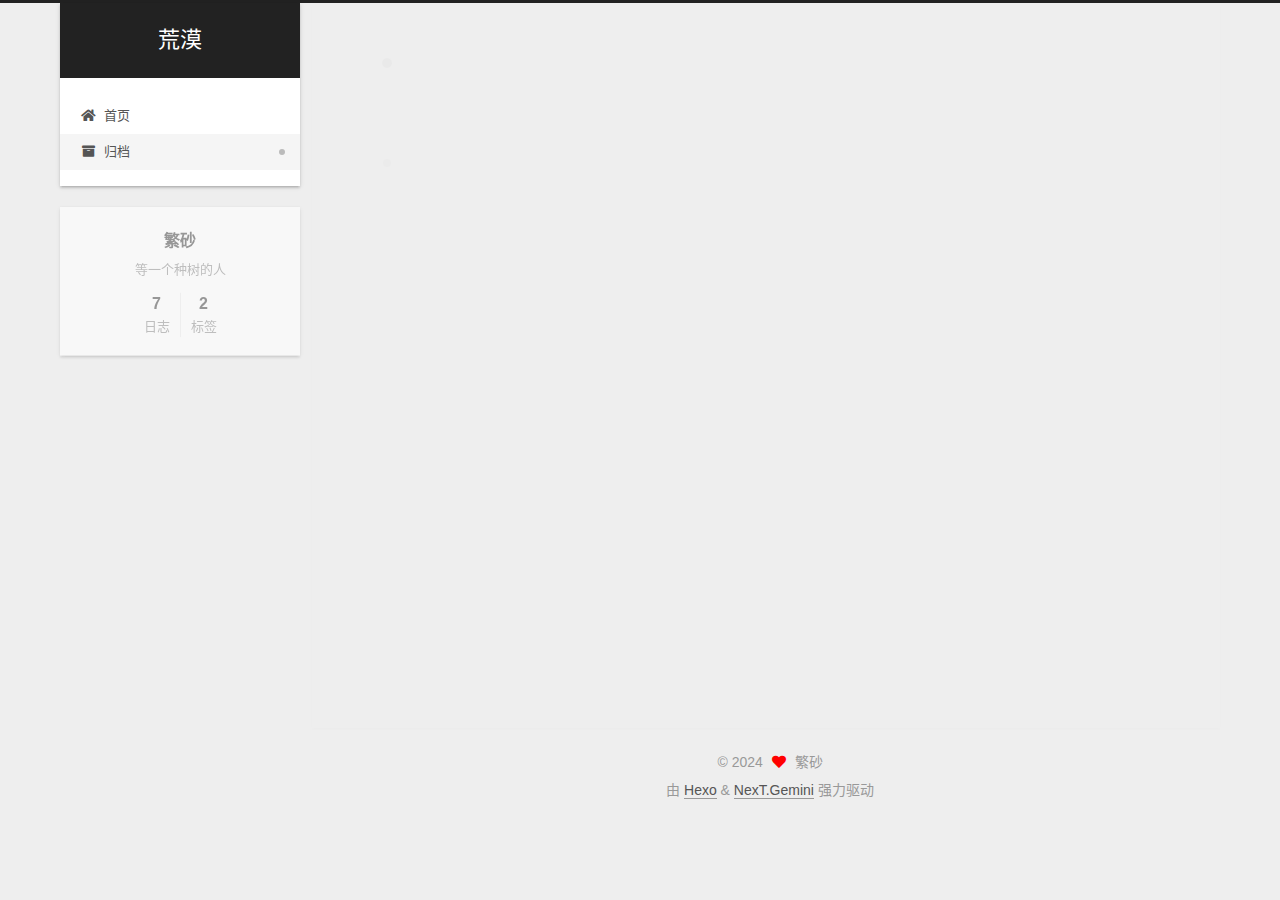
<file: archives/2024/index.html>
<!DOCTYPE html>
<html lang="zh-CN">
<head>
  <meta charset="UTF-8">
<meta name="viewport" content="width=device-width, initial-scale=1, maximum-scale=2">
<meta name="theme-color" content="#222">
<meta name="generator" content="Hexo 7.1.1">
  <link rel="apple-touch-icon" sizes="180x180" href="/images/apple-touch-icon-next.png">
  <link rel="icon" type="image/png" sizes="32x32" href="/images/favicon-32x32-next.png">
  <link rel="icon" type="image/png" sizes="16x16" href="/images/favicon-16x16-next.png">
  <link rel="mask-icon" href="/images/logo.svg" color="#222">

<link rel="stylesheet" href="/css/main.css">


<link rel="stylesheet" href="/lib/font-awesome/css/all.min.css">

<script id="hexo-configurations">
    var NexT = window.NexT || {};
    var CONFIG = {"hostname":"example.com","root":"/","scheme":"Gemini","version":"7.8.0","exturl":false,"sidebar":{"position":"left","display":"post","padding":18,"offset":12,"onmobile":false},"copycode":{"enable":false,"show_result":false,"style":null},"back2top":{"enable":true,"sidebar":false,"scrollpercent":false},"bookmark":{"enable":false,"color":"#222","save":"auto"},"fancybox":false,"mediumzoom":false,"lazyload":false,"pangu":false,"comments":{"style":"tabs","active":null,"storage":true,"lazyload":false,"nav":null},"algolia":{"hits":{"per_page":10},"labels":{"input_placeholder":"Search for Posts","hits_empty":"We didn't find any results for the search: ${query}","hits_stats":"${hits} results found in ${time} ms"}},"localsearch":{"enable":false,"trigger":"auto","top_n_per_article":1,"unescape":false,"preload":false},"motion":{"enable":true,"async":false,"transition":{"post_block":"fadeIn","post_header":"slideDownIn","post_body":"slideDownIn","coll_header":"slideLeftIn","sidebar":"slideUpIn"}}};
  </script>

  <meta name="description" content="等一个种树的人">
<meta property="og:type" content="website">
<meta property="og:title" content="荒漠">
<meta property="og:url" content="http://example.com/archives/2024/index.html">
<meta property="og:site_name" content="荒漠">
<meta property="og:description" content="等一个种树的人">
<meta property="og:locale" content="zh_CN">
<meta property="article:author" content="繁砂">
<meta name="twitter:card" content="summary">

<link rel="canonical" href="http://example.com/archives/2024/">


<script id="page-configurations">
  // https://hexo.io/docs/variables.html
  CONFIG.page = {
    sidebar: "",
    isHome : false,
    isPost : false,
    lang   : 'zh-CN'
  };
</script>

  <title>归档 | 荒漠</title>
  






  <noscript>
  <style>
  .use-motion .brand,
  .use-motion .menu-item,
  .sidebar-inner,
  .use-motion .post-block,
  .use-motion .pagination,
  .use-motion .comments,
  .use-motion .post-header,
  .use-motion .post-body,
  .use-motion .collection-header { opacity: initial; }

  .use-motion .site-title,
  .use-motion .site-subtitle {
    opacity: initial;
    top: initial;
  }

  .use-motion .logo-line-before i { left: initial; }
  .use-motion .logo-line-after i { right: initial; }
  </style>
</noscript>

</head>

<body itemscope itemtype="http://schema.org/WebPage">
  <div class="container use-motion">
    <div class="headband"></div>

    <header class="header" itemscope itemtype="http://schema.org/WPHeader">
      <div class="header-inner"><div class="site-brand-container">
  <div class="site-nav-toggle">
    <div class="toggle" aria-label="切换导航栏">
      <span class="toggle-line toggle-line-first"></span>
      <span class="toggle-line toggle-line-middle"></span>
      <span class="toggle-line toggle-line-last"></span>
    </div>
  </div>

  <div class="site-meta">

    <a href="/" class="brand" rel="start">
      <span class="logo-line-before"><i></i></span>
      <h1 class="site-title">荒漠</h1>
      <span class="logo-line-after"><i></i></span>
    </a>
  </div>

  <div class="site-nav-right">
    <div class="toggle popup-trigger">
    </div>
  </div>
</div>




<nav class="site-nav">
  <ul id="menu" class="main-menu menu">
        <li class="menu-item menu-item-home">

    <a href="/" rel="section"><i class="fa fa-home fa-fw"></i>首页</a>

  </li>
        <li class="menu-item menu-item-archives">

    <a href="/archives/" rel="section"><i class="fa fa-archive fa-fw"></i>归档</a>

  </li>
  </ul>
</nav>




</div>
    </header>

    
  <div class="back-to-top">
    <i class="fa fa-arrow-up"></i>
    <span>0%</span>
  </div>


    <main class="main">
      <div class="main-inner">
        <div class="content-wrap">
          

          <div class="content archive">
            

  
  
  
  <div class="post-block">
    <div class="posts-collapse">
      <div class="collection-title">
        <span class="collection-header">嗯..! 目前共计 7 篇日志。 继续努力。</span>
      </div>

      
    <div class="collection-year">
      <span class="collection-header">2024</span>
    </div>

  <article itemscope itemtype="http://schema.org/Article">
    <header class="post-header">

      <div class="post-meta">
        <time itemprop="dateCreated"
              datetime="2024-03-10T17:01:04+08:00"
              content="2024-03-10">
          03-10
        </time>
      </div>

      <div class="post-title">
          <a class="post-title-link" href="/2024/03/10/%E4%B8%AA%E4%BA%BA%E7%AE%80%E4%BB%8B/" itemprop="url">
            <span itemprop="name">个人简介</span>
          </a>
      </div>

    </header>
  </article>

  <article itemscope itemtype="http://schema.org/Article">
    <header class="post-header">

      <div class="post-meta">
        <time itemprop="dateCreated"
              datetime="2024-03-10T16:52:28+08:00"
              content="2024-03-10">
          03-10
        </time>
      </div>

      <div class="post-title">
          <a class="post-title-link" href="/2024/03/10/Aboutme/" itemprop="url">
            <span itemprop="name">Aboutme</span>
          </a>
      </div>

    </header>
  </article>

  <article itemscope itemtype="http://schema.org/Article">
    <header class="post-header">

      <div class="post-meta">
        <time itemprop="dateCreated"
              datetime="2024-03-09T15:19:09+08:00"
              content="2024-03-09">
          03-09
        </time>
      </div>

      <div class="post-title">
          <a class="post-title-link" href="/2024/03/09/2024SP-Week2/" itemprop="url">
            <span itemprop="name">2024SP.Week2</span>
          </a>
      </div>

    </header>
  </article>

  <article itemscope itemtype="http://schema.org/Article">
    <header class="post-header">

      <div class="post-meta">
        <time itemprop="dateCreated"
              datetime="2024-03-09T15:16:28+08:00"
              content="2024-03-09">
          03-09
        </time>
      </div>

      <div class="post-title">
          <a class="post-title-link" href="/2024/03/09/2024SP-Week1/" itemprop="url">
            <span itemprop="name">2024SP.Week1</span>
          </a>
      </div>

    </header>
  </article>

  <article itemscope itemtype="http://schema.org/Article">
    <header class="post-header">

      <div class="post-meta">
        <time itemprop="dateCreated"
              datetime="2024-03-09T14:22:24+08:00"
              content="2024-03-09">
          03-09
        </time>
      </div>

      <div class="post-title">
          <a class="post-title-link" href="/2024/03/09/Food/" itemprop="url">
            <span itemprop="name">Food</span>
          </a>
      </div>

    </header>
  </article>

  <article itemscope itemtype="http://schema.org/Article">
    <header class="post-header">

      <div class="post-meta">
        <time itemprop="dateCreated"
              datetime="2024-03-07T16:41:25+08:00"
              content="2024-03-07">
          03-07
        </time>
      </div>

      <div class="post-title">
          <a class="post-title-link" href="/2024/03/07/The-Planter-is-Comming/" itemprop="url">
            <span itemprop="name">The Planter is Comming!</span>
          </a>
      </div>

    </header>
  </article>

  <article itemscope itemtype="http://schema.org/Article">
    <header class="post-header">

      <div class="post-meta">
        <time itemprop="dateCreated"
              datetime="2024-03-07T13:54:06+08:00"
              content="2024-03-07">
          03-07
        </time>
      </div>

      <div class="post-title">
          <a class="post-title-link" href="/2024/03/07/hello-world/" itemprop="url">
            <span itemprop="name">Hello World</span>
          </a>
      </div>

    </header>
  </article>


    </div>
  </div>
  
  
  

  



          </div>
          

<script>
  window.addEventListener('tabs:register', () => {
    let { activeClass } = CONFIG.comments;
    if (CONFIG.comments.storage) {
      activeClass = localStorage.getItem('comments_active') || activeClass;
    }
    if (activeClass) {
      let activeTab = document.querySelector(`a[href="#comment-${activeClass}"]`);
      if (activeTab) {
        activeTab.click();
      }
    }
  });
  if (CONFIG.comments.storage) {
    window.addEventListener('tabs:click', event => {
      if (!event.target.matches('.tabs-comment .tab-content .tab-pane')) return;
      let commentClass = event.target.classList[1];
      localStorage.setItem('comments_active', commentClass);
    });
  }
</script>

        </div>
          
  
  <div class="toggle sidebar-toggle">
    <span class="toggle-line toggle-line-first"></span>
    <span class="toggle-line toggle-line-middle"></span>
    <span class="toggle-line toggle-line-last"></span>
  </div>

  <aside class="sidebar">
    <div class="sidebar-inner">

      <ul class="sidebar-nav motion-element">
        <li class="sidebar-nav-toc">
          文章目录
        </li>
        <li class="sidebar-nav-overview">
          站点概览
        </li>
      </ul>

      <!--noindex-->
      <div class="post-toc-wrap sidebar-panel">
      </div>
      <!--/noindex-->

      <div class="site-overview-wrap sidebar-panel">
        <div class="site-author motion-element" itemprop="author" itemscope itemtype="http://schema.org/Person">
  <p class="site-author-name" itemprop="name">繁砂</p>
  <div class="site-description" itemprop="description">等一个种树的人</div>
</div>
<div class="site-state-wrap motion-element">
  <nav class="site-state">
      <div class="site-state-item site-state-posts">
          <a href="/archives/">
        
          <span class="site-state-item-count">7</span>
          <span class="site-state-item-name">日志</span>
        </a>
      </div>
      <div class="site-state-item site-state-tags">
        <span class="site-state-item-count">2</span>
        <span class="site-state-item-name">标签</span>
      </div>
  </nav>
</div>



      </div>

    </div>
  </aside>
  <div id="sidebar-dimmer"></div>


      </div>
    </main>

    <footer class="footer">
      <div class="footer-inner">
        

        

<div class="copyright">
  
  &copy; 
  <span itemprop="copyrightYear">2024</span>
  <span class="with-love">
    <i class="fa fa-heart"></i>
  </span>
  <span class="author" itemprop="copyrightHolder">繁砂</span>
</div>
  <div class="powered-by">由 <a href="https://hexo.io/" class="theme-link" rel="noopener" target="_blank">Hexo</a> & <a href="https://theme-next.org/" class="theme-link" rel="noopener" target="_blank">NexT.Gemini</a> 强力驱动
  </div>

        








      </div>
    </footer>
  </div>

  
  <script src="/lib/anime.min.js"></script>
  <script src="/lib/velocity/velocity.min.js"></script>
  <script src="/lib/velocity/velocity.ui.min.js"></script>

<script src="/js/utils.js"></script>

<script src="/js/motion.js"></script>


<script src="/js/schemes/pisces.js"></script>


<script src="/js/next-boot.js"></script>




  















  

  

</body>
</html>
</file>
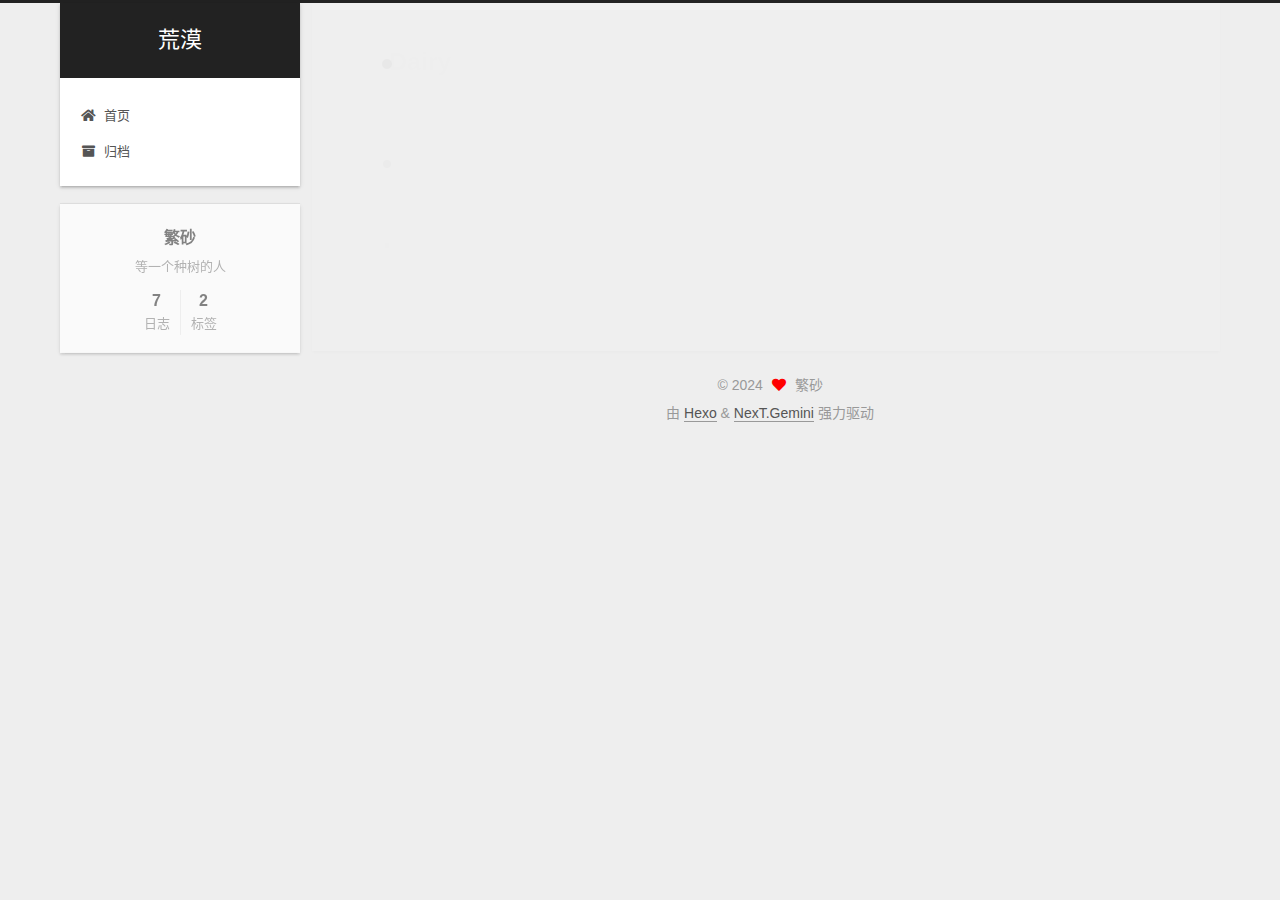
<file: tags/Dairy/index.html>
<!DOCTYPE html>
<html lang="zh-CN">
<head>
  <meta charset="UTF-8">
<meta name="viewport" content="width=device-width, initial-scale=1, maximum-scale=2">
<meta name="theme-color" content="#222">
<meta name="generator" content="Hexo 7.1.1">
  <link rel="apple-touch-icon" sizes="180x180" href="/images/apple-touch-icon-next.png">
  <link rel="icon" type="image/png" sizes="32x32" href="/images/favicon-32x32-next.png">
  <link rel="icon" type="image/png" sizes="16x16" href="/images/favicon-16x16-next.png">
  <link rel="mask-icon" href="/images/logo.svg" color="#222">

<link rel="stylesheet" href="/css/main.css">


<link rel="stylesheet" href="/lib/font-awesome/css/all.min.css">

<script id="hexo-configurations">
    var NexT = window.NexT || {};
    var CONFIG = {"hostname":"example.com","root":"/","scheme":"Gemini","version":"7.8.0","exturl":false,"sidebar":{"position":"left","display":"post","padding":18,"offset":12,"onmobile":false},"copycode":{"enable":false,"show_result":false,"style":null},"back2top":{"enable":true,"sidebar":false,"scrollpercent":false},"bookmark":{"enable":false,"color":"#222","save":"auto"},"fancybox":false,"mediumzoom":false,"lazyload":false,"pangu":false,"comments":{"style":"tabs","active":null,"storage":true,"lazyload":false,"nav":null},"algolia":{"hits":{"per_page":10},"labels":{"input_placeholder":"Search for Posts","hits_empty":"We didn't find any results for the search: ${query}","hits_stats":"${hits} results found in ${time} ms"}},"localsearch":{"enable":false,"trigger":"auto","top_n_per_article":1,"unescape":false,"preload":false},"motion":{"enable":true,"async":false,"transition":{"post_block":"fadeIn","post_header":"slideDownIn","post_body":"slideDownIn","coll_header":"slideLeftIn","sidebar":"slideUpIn"}}};
  </script>

  <meta name="description" content="等一个种树的人">
<meta property="og:type" content="website">
<meta property="og:title" content="荒漠">
<meta property="og:url" content="http://example.com/tags/Dairy/index.html">
<meta property="og:site_name" content="荒漠">
<meta property="og:description" content="等一个种树的人">
<meta property="og:locale" content="zh_CN">
<meta property="article:author" content="繁砂">
<meta name="twitter:card" content="summary">

<link rel="canonical" href="http://example.com/tags/Dairy/">


<script id="page-configurations">
  // https://hexo.io/docs/variables.html
  CONFIG.page = {
    sidebar: "",
    isHome : false,
    isPost : false,
    lang   : 'zh-CN'
  };
</script>

  <title>标签: Dairy | 荒漠</title>
  






  <noscript>
  <style>
  .use-motion .brand,
  .use-motion .menu-item,
  .sidebar-inner,
  .use-motion .post-block,
  .use-motion .pagination,
  .use-motion .comments,
  .use-motion .post-header,
  .use-motion .post-body,
  .use-motion .collection-header { opacity: initial; }

  .use-motion .site-title,
  .use-motion .site-subtitle {
    opacity: initial;
    top: initial;
  }

  .use-motion .logo-line-before i { left: initial; }
  .use-motion .logo-line-after i { right: initial; }
  </style>
</noscript>

</head>

<body itemscope itemtype="http://schema.org/WebPage">
  <div class="container use-motion">
    <div class="headband"></div>

    <header class="header" itemscope itemtype="http://schema.org/WPHeader">
      <div class="header-inner"><div class="site-brand-container">
  <div class="site-nav-toggle">
    <div class="toggle" aria-label="切换导航栏">
      <span class="toggle-line toggle-line-first"></span>
      <span class="toggle-line toggle-line-middle"></span>
      <span class="toggle-line toggle-line-last"></span>
    </div>
  </div>

  <div class="site-meta">

    <a href="/" class="brand" rel="start">
      <span class="logo-line-before"><i></i></span>
      <h1 class="site-title">荒漠</h1>
      <span class="logo-line-after"><i></i></span>
    </a>
  </div>

  <div class="site-nav-right">
    <div class="toggle popup-trigger">
    </div>
  </div>
</div>




<nav class="site-nav">
  <ul id="menu" class="main-menu menu">
        <li class="menu-item menu-item-home">

    <a href="/" rel="section"><i class="fa fa-home fa-fw"></i>首页</a>

  </li>
        <li class="menu-item menu-item-archives">

    <a href="/archives/" rel="section"><i class="fa fa-archive fa-fw"></i>归档</a>

  </li>
  </ul>
</nav>




</div>
    </header>

    
  <div class="back-to-top">
    <i class="fa fa-arrow-up"></i>
    <span>0%</span>
  </div>


    <main class="main">
      <div class="main-inner">
        <div class="content-wrap">
          

          <div class="content tag">
            

  
  
  
  <div class="post-block">
    <div class="posts-collapse">
      <div class="collection-title">
        <h2 class="collection-header">Dairy
          <small>标签</small>
        </h2>
      </div>

      
    <div class="collection-year">
      <span class="collection-header">2024</span>
    </div>

  <article itemscope itemtype="http://schema.org/Article">
    <header class="post-header">

      <div class="post-meta">
        <time itemprop="dateCreated"
              datetime="2024-03-09T15:19:09+08:00"
              content="2024-03-09">
          03-09
        </time>
      </div>

      <div class="post-title">
          <a class="post-title-link" href="/2024/03/09/2024SP-Week2/" itemprop="url">
            <span itemprop="name">2024SP.Week2</span>
          </a>
      </div>

    </header>
  </article>

    </div>
  </div>
  
  
  

  



          </div>
          

<script>
  window.addEventListener('tabs:register', () => {
    let { activeClass } = CONFIG.comments;
    if (CONFIG.comments.storage) {
      activeClass = localStorage.getItem('comments_active') || activeClass;
    }
    if (activeClass) {
      let activeTab = document.querySelector(`a[href="#comment-${activeClass}"]`);
      if (activeTab) {
        activeTab.click();
      }
    }
  });
  if (CONFIG.comments.storage) {
    window.addEventListener('tabs:click', event => {
      if (!event.target.matches('.tabs-comment .tab-content .tab-pane')) return;
      let commentClass = event.target.classList[1];
      localStorage.setItem('comments_active', commentClass);
    });
  }
</script>

        </div>
          
  
  <div class="toggle sidebar-toggle">
    <span class="toggle-line toggle-line-first"></span>
    <span class="toggle-line toggle-line-middle"></span>
    <span class="toggle-line toggle-line-last"></span>
  </div>

  <aside class="sidebar">
    <div class="sidebar-inner">

      <ul class="sidebar-nav motion-element">
        <li class="sidebar-nav-toc">
          文章目录
        </li>
        <li class="sidebar-nav-overview">
          站点概览
        </li>
      </ul>

      <!--noindex-->
      <div class="post-toc-wrap sidebar-panel">
      </div>
      <!--/noindex-->

      <div class="site-overview-wrap sidebar-panel">
        <div class="site-author motion-element" itemprop="author" itemscope itemtype="http://schema.org/Person">
  <p class="site-author-name" itemprop="name">繁砂</p>
  <div class="site-description" itemprop="description">等一个种树的人</div>
</div>
<div class="site-state-wrap motion-element">
  <nav class="site-state">
      <div class="site-state-item site-state-posts">
          <a href="/archives/">
        
          <span class="site-state-item-count">7</span>
          <span class="site-state-item-name">日志</span>
        </a>
      </div>
      <div class="site-state-item site-state-tags">
        <span class="site-state-item-count">2</span>
        <span class="site-state-item-name">标签</span>
      </div>
  </nav>
</div>



      </div>

    </div>
  </aside>
  <div id="sidebar-dimmer"></div>


      </div>
    </main>

    <footer class="footer">
      <div class="footer-inner">
        

        

<div class="copyright">
  
  &copy; 
  <span itemprop="copyrightYear">2024</span>
  <span class="with-love">
    <i class="fa fa-heart"></i>
  </span>
  <span class="author" itemprop="copyrightHolder">繁砂</span>
</div>
  <div class="powered-by">由 <a href="https://hexo.io/" class="theme-link" rel="noopener" target="_blank">Hexo</a> & <a href="https://theme-next.org/" class="theme-link" rel="noopener" target="_blank">NexT.Gemini</a> 强力驱动
  </div>

        








      </div>
    </footer>
  </div>

  
  <script src="/lib/anime.min.js"></script>
  <script src="/lib/velocity/velocity.min.js"></script>
  <script src="/lib/velocity/velocity.ui.min.js"></script>

<script src="/js/utils.js"></script>

<script src="/js/motion.js"></script>


<script src="/js/schemes/pisces.js"></script>


<script src="/js/next-boot.js"></script>




  















  

  

</body>
</html>
</file>
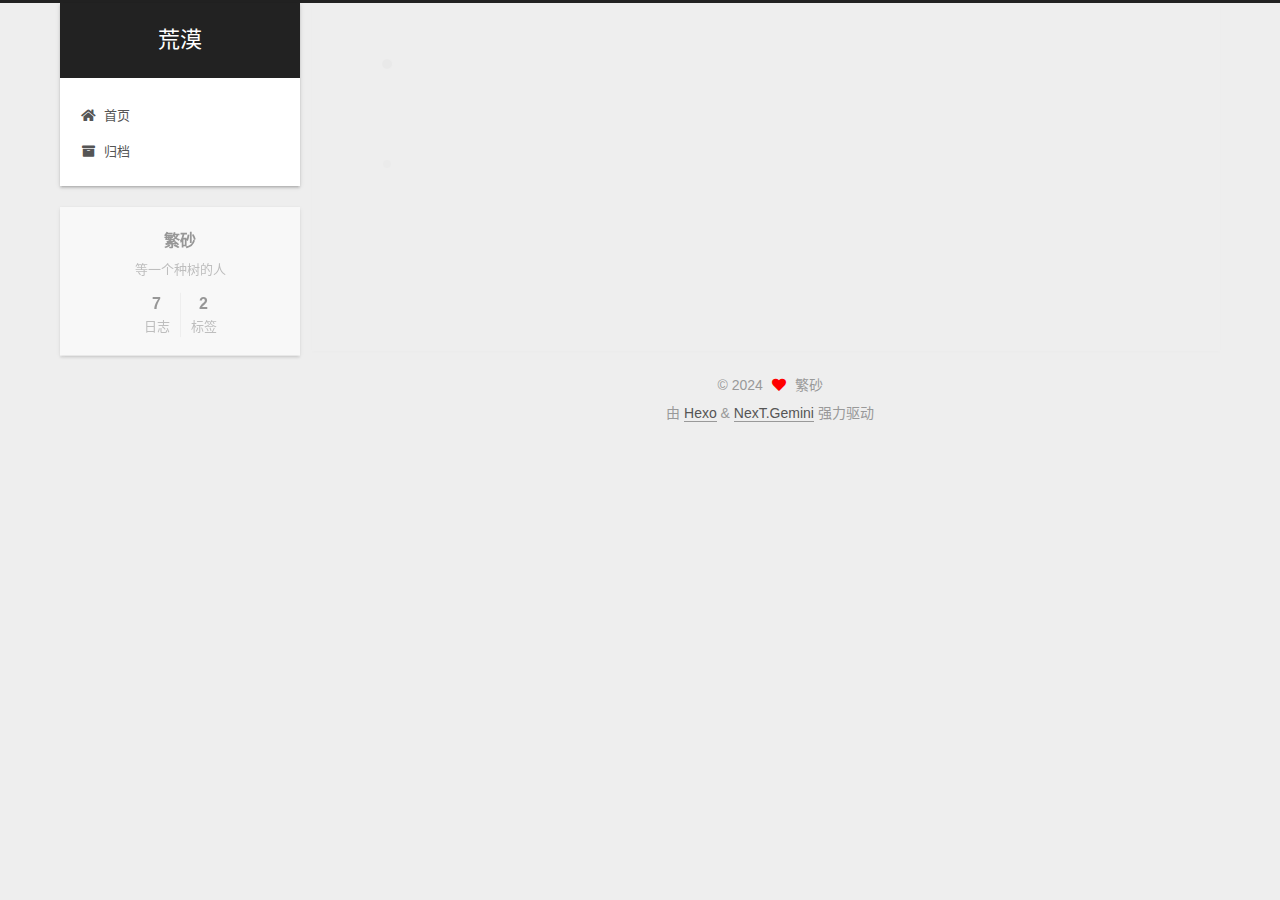
<file: tags/person/index.html>
<!DOCTYPE html>
<html lang="zh-CN">
<head>
  <meta charset="UTF-8">
<meta name="viewport" content="width=device-width, initial-scale=1, maximum-scale=2">
<meta name="theme-color" content="#222">
<meta name="generator" content="Hexo 7.1.1">
  <link rel="apple-touch-icon" sizes="180x180" href="/images/apple-touch-icon-next.png">
  <link rel="icon" type="image/png" sizes="32x32" href="/images/favicon-32x32-next.png">
  <link rel="icon" type="image/png" sizes="16x16" href="/images/favicon-16x16-next.png">
  <link rel="mask-icon" href="/images/logo.svg" color="#222">

<link rel="stylesheet" href="/css/main.css">


<link rel="stylesheet" href="/lib/font-awesome/css/all.min.css">

<script id="hexo-configurations">
    var NexT = window.NexT || {};
    var CONFIG = {"hostname":"example.com","root":"/","scheme":"Gemini","version":"7.8.0","exturl":false,"sidebar":{"position":"left","display":"post","padding":18,"offset":12,"onmobile":false},"copycode":{"enable":false,"show_result":false,"style":null},"back2top":{"enable":true,"sidebar":false,"scrollpercent":false},"bookmark":{"enable":false,"color":"#222","save":"auto"},"fancybox":false,"mediumzoom":false,"lazyload":false,"pangu":false,"comments":{"style":"tabs","active":null,"storage":true,"lazyload":false,"nav":null},"algolia":{"hits":{"per_page":10},"labels":{"input_placeholder":"Search for Posts","hits_empty":"We didn't find any results for the search: ${query}","hits_stats":"${hits} results found in ${time} ms"}},"localsearch":{"enable":false,"trigger":"auto","top_n_per_article":1,"unescape":false,"preload":false},"motion":{"enable":true,"async":false,"transition":{"post_block":"fadeIn","post_header":"slideDownIn","post_body":"slideDownIn","coll_header":"slideLeftIn","sidebar":"slideUpIn"}}};
  </script>

  <meta name="description" content="等一个种树的人">
<meta property="og:type" content="website">
<meta property="og:title" content="荒漠">
<meta property="og:url" content="http://example.com/tags/person/index.html">
<meta property="og:site_name" content="荒漠">
<meta property="og:description" content="等一个种树的人">
<meta property="og:locale" content="zh_CN">
<meta property="article:author" content="繁砂">
<meta name="twitter:card" content="summary">

<link rel="canonical" href="http://example.com/tags/person/">


<script id="page-configurations">
  // https://hexo.io/docs/variables.html
  CONFIG.page = {
    sidebar: "",
    isHome : false,
    isPost : false,
    lang   : 'zh-CN'
  };
</script>

  <title>标签: person | 荒漠</title>
  






  <noscript>
  <style>
  .use-motion .brand,
  .use-motion .menu-item,
  .sidebar-inner,
  .use-motion .post-block,
  .use-motion .pagination,
  .use-motion .comments,
  .use-motion .post-header,
  .use-motion .post-body,
  .use-motion .collection-header { opacity: initial; }

  .use-motion .site-title,
  .use-motion .site-subtitle {
    opacity: initial;
    top: initial;
  }

  .use-motion .logo-line-before i { left: initial; }
  .use-motion .logo-line-after i { right: initial; }
  </style>
</noscript>

</head>

<body itemscope itemtype="http://schema.org/WebPage">
  <div class="container use-motion">
    <div class="headband"></div>

    <header class="header" itemscope itemtype="http://schema.org/WPHeader">
      <div class="header-inner"><div class="site-brand-container">
  <div class="site-nav-toggle">
    <div class="toggle" aria-label="切换导航栏">
      <span class="toggle-line toggle-line-first"></span>
      <span class="toggle-line toggle-line-middle"></span>
      <span class="toggle-line toggle-line-last"></span>
    </div>
  </div>

  <div class="site-meta">

    <a href="/" class="brand" rel="start">
      <span class="logo-line-before"><i></i></span>
      <h1 class="site-title">荒漠</h1>
      <span class="logo-line-after"><i></i></span>
    </a>
  </div>

  <div class="site-nav-right">
    <div class="toggle popup-trigger">
    </div>
  </div>
</div>




<nav class="site-nav">
  <ul id="menu" class="main-menu menu">
        <li class="menu-item menu-item-home">

    <a href="/" rel="section"><i class="fa fa-home fa-fw"></i>首页</a>

  </li>
        <li class="menu-item menu-item-archives">

    <a href="/archives/" rel="section"><i class="fa fa-archive fa-fw"></i>归档</a>

  </li>
  </ul>
</nav>




</div>
    </header>

    
  <div class="back-to-top">
    <i class="fa fa-arrow-up"></i>
    <span>0%</span>
  </div>


    <main class="main">
      <div class="main-inner">
        <div class="content-wrap">
          

          <div class="content tag">
            

  
  
  
  <div class="post-block">
    <div class="posts-collapse">
      <div class="collection-title">
        <h2 class="collection-header">person
          <small>标签</small>
        </h2>
      </div>

      
    <div class="collection-year">
      <span class="collection-header">2024</span>
    </div>

  <article itemscope itemtype="http://schema.org/Article">
    <header class="post-header">

      <div class="post-meta">
        <time itemprop="dateCreated"
              datetime="2024-03-10T17:01:04+08:00"
              content="2024-03-10">
          03-10
        </time>
      </div>

      <div class="post-title">
          <a class="post-title-link" href="/2024/03/10/%E4%B8%AA%E4%BA%BA%E7%AE%80%E4%BB%8B/" itemprop="url">
            <span itemprop="name">个人简介</span>
          </a>
      </div>

    </header>
  </article>

    </div>
  </div>
  
  
  

  



          </div>
          

<script>
  window.addEventListener('tabs:register', () => {
    let { activeClass } = CONFIG.comments;
    if (CONFIG.comments.storage) {
      activeClass = localStorage.getItem('comments_active') || activeClass;
    }
    if (activeClass) {
      let activeTab = document.querySelector(`a[href="#comment-${activeClass}"]`);
      if (activeTab) {
        activeTab.click();
      }
    }
  });
  if (CONFIG.comments.storage) {
    window.addEventListener('tabs:click', event => {
      if (!event.target.matches('.tabs-comment .tab-content .tab-pane')) return;
      let commentClass = event.target.classList[1];
      localStorage.setItem('comments_active', commentClass);
    });
  }
</script>

        </div>
          
  
  <div class="toggle sidebar-toggle">
    <span class="toggle-line toggle-line-first"></span>
    <span class="toggle-line toggle-line-middle"></span>
    <span class="toggle-line toggle-line-last"></span>
  </div>

  <aside class="sidebar">
    <div class="sidebar-inner">

      <ul class="sidebar-nav motion-element">
        <li class="sidebar-nav-toc">
          文章目录
        </li>
        <li class="sidebar-nav-overview">
          站点概览
        </li>
      </ul>

      <!--noindex-->
      <div class="post-toc-wrap sidebar-panel">
      </div>
      <!--/noindex-->

      <div class="site-overview-wrap sidebar-panel">
        <div class="site-author motion-element" itemprop="author" itemscope itemtype="http://schema.org/Person">
  <p class="site-author-name" itemprop="name">繁砂</p>
  <div class="site-description" itemprop="description">等一个种树的人</div>
</div>
<div class="site-state-wrap motion-element">
  <nav class="site-state">
      <div class="site-state-item site-state-posts">
          <a href="/archives/">
        
          <span class="site-state-item-count">7</span>
          <span class="site-state-item-name">日志</span>
        </a>
      </div>
      <div class="site-state-item site-state-tags">
        <span class="site-state-item-count">2</span>
        <span class="site-state-item-name">标签</span>
      </div>
  </nav>
</div>



      </div>

    </div>
  </aside>
  <div id="sidebar-dimmer"></div>


      </div>
    </main>

    <footer class="footer">
      <div class="footer-inner">
        

        

<div class="copyright">
  
  &copy; 
  <span itemprop="copyrightYear">2024</span>
  <span class="with-love">
    <i class="fa fa-heart"></i>
  </span>
  <span class="author" itemprop="copyrightHolder">繁砂</span>
</div>
  <div class="powered-by">由 <a href="https://hexo.io/" class="theme-link" rel="noopener" target="_blank">Hexo</a> & <a href="https://theme-next.org/" class="theme-link" rel="noopener" target="_blank">NexT.Gemini</a> 强力驱动
  </div>

        








      </div>
    </footer>
  </div>

  
  <script src="/lib/anime.min.js"></script>
  <script src="/lib/velocity/velocity.min.js"></script>
  <script src="/lib/velocity/velocity.ui.min.js"></script>

<script src="/js/utils.js"></script>

<script src="/js/motion.js"></script>


<script src="/js/schemes/pisces.js"></script>


<script src="/js/next-boot.js"></script>




  















  

  

</body>
</html>
</file>
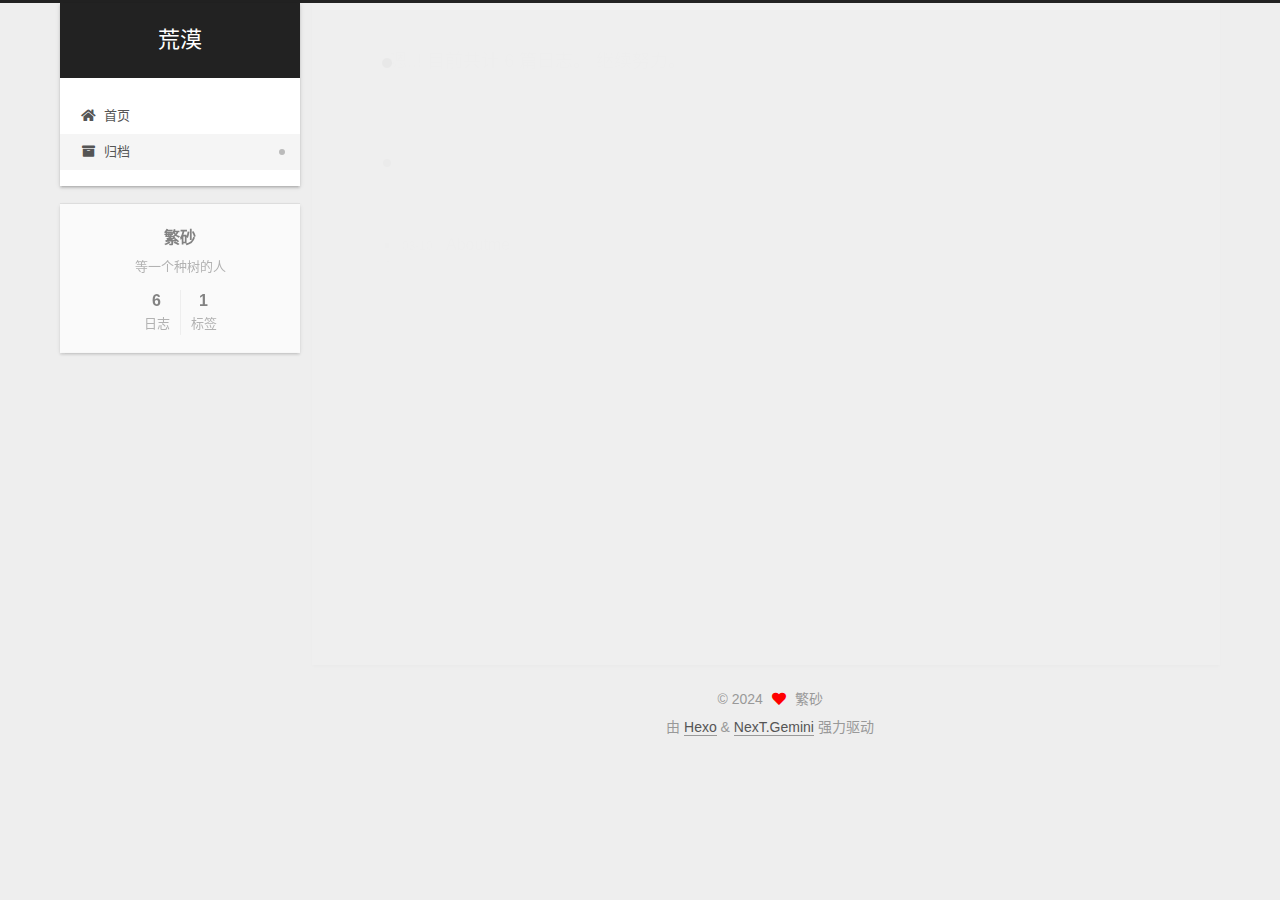
<file: archives/2024/03/index.html>
<!DOCTYPE html>
<html lang="zh-CN">
<head>
  <meta charset="UTF-8">
<meta name="viewport" content="width=device-width, initial-scale=1, maximum-scale=2">
<meta name="theme-color" content="#222">
<meta name="generator" content="Hexo 7.1.1">
  <link rel="apple-touch-icon" sizes="180x180" href="/images/apple-touch-icon-next.png">
  <link rel="icon" type="image/png" sizes="32x32" href="/images/favicon-32x32-next.png">
  <link rel="icon" type="image/png" sizes="16x16" href="/images/favicon-16x16-next.png">
  <link rel="mask-icon" href="/images/logo.svg" color="#222">

<link rel="stylesheet" href="/css/main.css">


<link rel="stylesheet" href="/lib/font-awesome/css/all.min.css">

<script id="hexo-configurations">
    var NexT = window.NexT || {};
    var CONFIG = {"hostname":"example.com","root":"/","scheme":"Gemini","version":"7.8.0","exturl":false,"sidebar":{"position":"left","display":"post","padding":18,"offset":12,"onmobile":false},"copycode":{"enable":false,"show_result":false,"style":null},"back2top":{"enable":true,"sidebar":false,"scrollpercent":false},"bookmark":{"enable":false,"color":"#222","save":"auto"},"fancybox":false,"mediumzoom":false,"lazyload":false,"pangu":false,"comments":{"style":"tabs","active":null,"storage":true,"lazyload":false,"nav":null},"algolia":{"hits":{"per_page":10},"labels":{"input_placeholder":"Search for Posts","hits_empty":"We didn't find any results for the search: ${query}","hits_stats":"${hits} results found in ${time} ms"}},"localsearch":{"enable":false,"trigger":"auto","top_n_per_article":1,"unescape":false,"preload":false},"motion":{"enable":true,"async":false,"transition":{"post_block":"fadeIn","post_header":"slideDownIn","post_body":"slideDownIn","coll_header":"slideLeftIn","sidebar":"slideUpIn"}}};
  </script>

  <meta name="description" content="等一个种树的人">
<meta property="og:type" content="website">
<meta property="og:title" content="荒漠">
<meta property="og:url" content="http://example.com/archives/2024/03/index.html">
<meta property="og:site_name" content="荒漠">
<meta property="og:description" content="等一个种树的人">
<meta property="og:locale" content="zh_CN">
<meta property="article:author" content="繁砂">
<meta name="twitter:card" content="summary">

<link rel="canonical" href="http://example.com/archives/2024/03/">


<script id="page-configurations">
  // https://hexo.io/docs/variables.html
  CONFIG.page = {
    sidebar: "",
    isHome : false,
    isPost : false,
    lang   : 'zh-CN'
  };
</script>

  <title>归档 | 荒漠</title>
  






  <noscript>
  <style>
  .use-motion .brand,
  .use-motion .menu-item,
  .sidebar-inner,
  .use-motion .post-block,
  .use-motion .pagination,
  .use-motion .comments,
  .use-motion .post-header,
  .use-motion .post-body,
  .use-motion .collection-header { opacity: initial; }

  .use-motion .site-title,
  .use-motion .site-subtitle {
    opacity: initial;
    top: initial;
  }

  .use-motion .logo-line-before i { left: initial; }
  .use-motion .logo-line-after i { right: initial; }
  </style>
</noscript>

</head>

<body itemscope itemtype="http://schema.org/WebPage">
  <div class="container use-motion">
    <div class="headband"></div>

    <header class="header" itemscope itemtype="http://schema.org/WPHeader">
      <div class="header-inner"><div class="site-brand-container">
  <div class="site-nav-toggle">
    <div class="toggle" aria-label="切换导航栏">
      <span class="toggle-line toggle-line-first"></span>
      <span class="toggle-line toggle-line-middle"></span>
      <span class="toggle-line toggle-line-last"></span>
    </div>
  </div>

  <div class="site-meta">

    <a href="/" class="brand" rel="start">
      <span class="logo-line-before"><i></i></span>
      <h1 class="site-title">荒漠</h1>
      <span class="logo-line-after"><i></i></span>
    </a>
  </div>

  <div class="site-nav-right">
    <div class="toggle popup-trigger">
    </div>
  </div>
</div>




<nav class="site-nav">
  <ul id="menu" class="main-menu menu">
        <li class="menu-item menu-item-home">

    <a href="/" rel="section"><i class="fa fa-home fa-fw"></i>首页</a>

  </li>
        <li class="menu-item menu-item-archives">

    <a href="/archives/" rel="section"><i class="fa fa-archive fa-fw"></i>归档</a>

  </li>
  </ul>
</nav>




</div>
    </header>

    
  <div class="back-to-top">
    <i class="fa fa-arrow-up"></i>
    <span>0%</span>
  </div>


    <main class="main">
      <div class="main-inner">
        <div class="content-wrap">
          

          <div class="content archive">
            

  
  
  
  <div class="post-block">
    <div class="posts-collapse">
      <div class="collection-title">
        <span class="collection-header">嗯..! 目前共计 6 篇日志。 继续努力。</span>
      </div>

      
    <div class="collection-year">
      <span class="collection-header">2024</span>
    </div>

  <article itemscope itemtype="http://schema.org/Article">
    <header class="post-header">

      <div class="post-meta">
        <time itemprop="dateCreated"
              datetime="2024-03-10T16:52:28+08:00"
              content="2024-03-10">
          03-10
        </time>
      </div>

      <div class="post-title">
          <a class="post-title-link" href="/2024/03/10/Aboutme/" itemprop="url">
            <span itemprop="name">Aboutme</span>
          </a>
      </div>

    </header>
  </article>

  <article itemscope itemtype="http://schema.org/Article">
    <header class="post-header">

      <div class="post-meta">
        <time itemprop="dateCreated"
              datetime="2024-03-09T15:19:09+08:00"
              content="2024-03-09">
          03-09
        </time>
      </div>

      <div class="post-title">
          <a class="post-title-link" href="/2024/03/09/2024SP-Week2/" itemprop="url">
            <span itemprop="name">2024SP.Week2</span>
          </a>
      </div>

    </header>
  </article>

  <article itemscope itemtype="http://schema.org/Article">
    <header class="post-header">

      <div class="post-meta">
        <time itemprop="dateCreated"
              datetime="2024-03-09T15:16:28+08:00"
              content="2024-03-09">
          03-09
        </time>
      </div>

      <div class="post-title">
          <a class="post-title-link" href="/2024/03/09/2024SP-Week1/" itemprop="url">
            <span itemprop="name">2024SP.Week1</span>
          </a>
      </div>

    </header>
  </article>

  <article itemscope itemtype="http://schema.org/Article">
    <header class="post-header">

      <div class="post-meta">
        <time itemprop="dateCreated"
              datetime="2024-03-09T14:22:24+08:00"
              content="2024-03-09">
          03-09
        </time>
      </div>

      <div class="post-title">
          <a class="post-title-link" href="/2024/03/09/Food/" itemprop="url">
            <span itemprop="name">Food</span>
          </a>
      </div>

    </header>
  </article>

  <article itemscope itemtype="http://schema.org/Article">
    <header class="post-header">

      <div class="post-meta">
        <time itemprop="dateCreated"
              datetime="2024-03-07T16:41:25+08:00"
              content="2024-03-07">
          03-07
        </time>
      </div>

      <div class="post-title">
          <a class="post-title-link" href="/2024/03/07/The-Planter-is-Comming/" itemprop="url">
            <span itemprop="name">The Planter is Comming!</span>
          </a>
      </div>

    </header>
  </article>

  <article itemscope itemtype="http://schema.org/Article">
    <header class="post-header">

      <div class="post-meta">
        <time itemprop="dateCreated"
              datetime="2024-03-07T13:54:06+08:00"
              content="2024-03-07">
          03-07
        </time>
      </div>

      <div class="post-title">
          <a class="post-title-link" href="/2024/03/07/hello-world/" itemprop="url">
            <span itemprop="name">Hello World</span>
          </a>
      </div>

    </header>
  </article>


    </div>
  </div>
  
  
  

  



          </div>
          

<script>
  window.addEventListener('tabs:register', () => {
    let { activeClass } = CONFIG.comments;
    if (CONFIG.comments.storage) {
      activeClass = localStorage.getItem('comments_active') || activeClass;
    }
    if (activeClass) {
      let activeTab = document.querySelector(`a[href="#comment-${activeClass}"]`);
      if (activeTab) {
        activeTab.click();
      }
    }
  });
  if (CONFIG.comments.storage) {
    window.addEventListener('tabs:click', event => {
      if (!event.target.matches('.tabs-comment .tab-content .tab-pane')) return;
      let commentClass = event.target.classList[1];
      localStorage.setItem('comments_active', commentClass);
    });
  }
</script>

        </div>
          
  
  <div class="toggle sidebar-toggle">
    <span class="toggle-line toggle-line-first"></span>
    <span class="toggle-line toggle-line-middle"></span>
    <span class="toggle-line toggle-line-last"></span>
  </div>

  <aside class="sidebar">
    <div class="sidebar-inner">

      <ul class="sidebar-nav motion-element">
        <li class="sidebar-nav-toc">
          文章目录
        </li>
        <li class="sidebar-nav-overview">
          站点概览
        </li>
      </ul>

      <!--noindex-->
      <div class="post-toc-wrap sidebar-panel">
      </div>
      <!--/noindex-->

      <div class="site-overview-wrap sidebar-panel">
        <div class="site-author motion-element" itemprop="author" itemscope itemtype="http://schema.org/Person">
  <p class="site-author-name" itemprop="name">繁砂</p>
  <div class="site-description" itemprop="description">等一个种树的人</div>
</div>
<div class="site-state-wrap motion-element">
  <nav class="site-state">
      <div class="site-state-item site-state-posts">
          <a href="/archives/">
        
          <span class="site-state-item-count">6</span>
          <span class="site-state-item-name">日志</span>
        </a>
      </div>
      <div class="site-state-item site-state-tags">
        <span class="site-state-item-count">1</span>
        <span class="site-state-item-name">标签</span>
      </div>
  </nav>
</div>



      </div>

    </div>
  </aside>
  <div id="sidebar-dimmer"></div>


      </div>
    </main>

    <footer class="footer">
      <div class="footer-inner">
        

        

<div class="copyright">
  
  &copy; 
  <span itemprop="copyrightYear">2024</span>
  <span class="with-love">
    <i class="fa fa-heart"></i>
  </span>
  <span class="author" itemprop="copyrightHolder">繁砂</span>
</div>
  <div class="powered-by">由 <a href="https://hexo.io/" class="theme-link" rel="noopener" target="_blank">Hexo</a> & <a href="https://theme-next.org/" class="theme-link" rel="noopener" target="_blank">NexT.Gemini</a> 强力驱动
  </div>

        








      </div>
    </footer>
  </div>

  
  <script src="/lib/anime.min.js"></script>
  <script src="/lib/velocity/velocity.min.js"></script>
  <script src="/lib/velocity/velocity.ui.min.js"></script>

<script src="/js/utils.js"></script>

<script src="/js/motion.js"></script>


<script src="/js/schemes/pisces.js"></script>


<script src="/js/next-boot.js"></script>




  















  

  

</body>
</html>
</file>
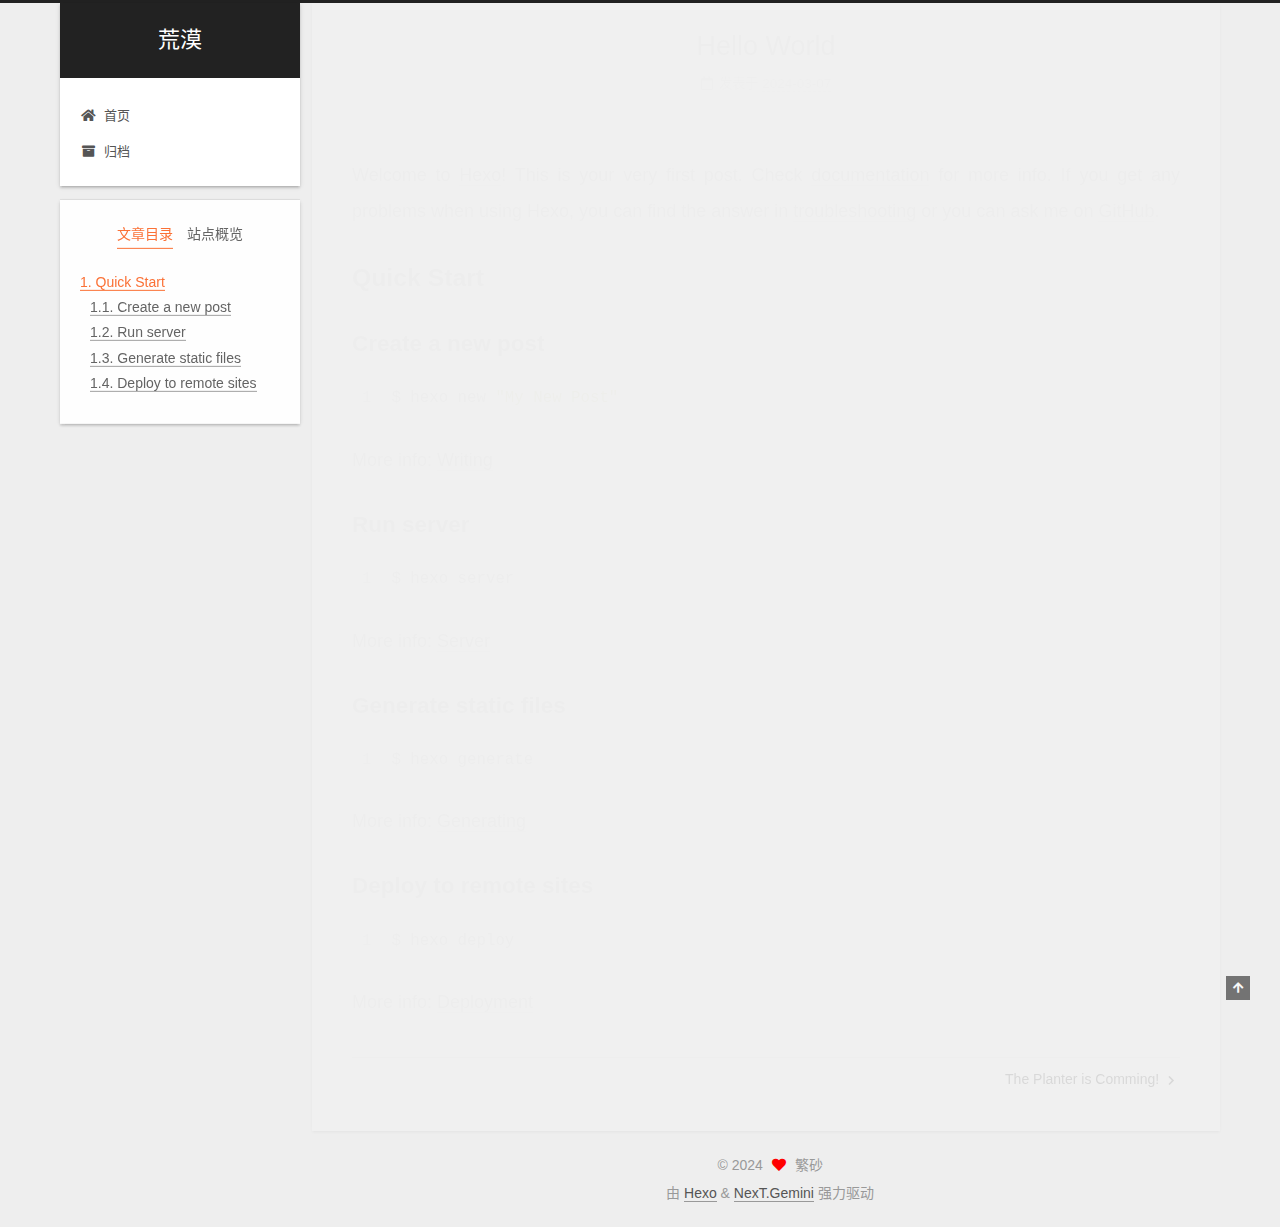
<file: 2024/03/07/hello-world/index.html>
<!DOCTYPE html>
<html lang="zh-CN">
<head>
  <meta charset="UTF-8">
<meta name="viewport" content="width=device-width, initial-scale=1, maximum-scale=2">
<meta name="theme-color" content="#222">
<meta name="generator" content="Hexo 7.1.1">
  <link rel="apple-touch-icon" sizes="180x180" href="/images/apple-touch-icon-next.png">
  <link rel="icon" type="image/png" sizes="32x32" href="/images/favicon-32x32-next.png">
  <link rel="icon" type="image/png" sizes="16x16" href="/images/favicon-16x16-next.png">
  <link rel="mask-icon" href="/images/logo.svg" color="#222">

<link rel="stylesheet" href="/css/main.css">


<link rel="stylesheet" href="/lib/font-awesome/css/all.min.css">

<script id="hexo-configurations">
    var NexT = window.NexT || {};
    var CONFIG = {"hostname":"example.com","root":"/","scheme":"Gemini","version":"7.8.0","exturl":false,"sidebar":{"position":"left","display":"post","padding":18,"offset":12,"onmobile":false},"copycode":{"enable":false,"show_result":false,"style":null},"back2top":{"enable":true,"sidebar":false,"scrollpercent":false},"bookmark":{"enable":false,"color":"#222","save":"auto"},"fancybox":false,"mediumzoom":false,"lazyload":false,"pangu":false,"comments":{"style":"tabs","active":null,"storage":true,"lazyload":false,"nav":null},"algolia":{"hits":{"per_page":10},"labels":{"input_placeholder":"Search for Posts","hits_empty":"We didn't find any results for the search: ${query}","hits_stats":"${hits} results found in ${time} ms"}},"localsearch":{"enable":false,"trigger":"auto","top_n_per_article":1,"unescape":false,"preload":false},"motion":{"enable":true,"async":false,"transition":{"post_block":"fadeIn","post_header":"slideDownIn","post_body":"slideDownIn","coll_header":"slideLeftIn","sidebar":"slideUpIn"}}};
  </script>

  <meta name="description" content="Welcome to Hexo! This is your very first post. Check documentation for more info. If you get any problems when using Hexo, you can find the answer in troubleshooting or you can ask me on GitHub. Quick">
<meta property="og:type" content="article">
<meta property="og:title" content="Hello World">
<meta property="og:url" content="http://example.com/2024/03/07/hello-world/index.html">
<meta property="og:site_name" content="荒漠">
<meta property="og:description" content="Welcome to Hexo! This is your very first post. Check documentation for more info. If you get any problems when using Hexo, you can find the answer in troubleshooting or you can ask me on GitHub. Quick">
<meta property="og:locale" content="zh_CN">
<meta property="article:published_time" content="2024-03-07T05:54:06.444Z">
<meta property="article:modified_time" content="2024-03-07T09:30:37.361Z">
<meta property="article:author" content="繁砂">
<meta name="twitter:card" content="summary">

<link rel="canonical" href="http://example.com/2024/03/07/hello-world/">


<script id="page-configurations">
  // https://hexo.io/docs/variables.html
  CONFIG.page = {
    sidebar: "",
    isHome : false,
    isPost : true,
    lang   : 'zh-CN'
  };
</script>

  <title>Hello World | 荒漠</title>
  






  <noscript>
  <style>
  .use-motion .brand,
  .use-motion .menu-item,
  .sidebar-inner,
  .use-motion .post-block,
  .use-motion .pagination,
  .use-motion .comments,
  .use-motion .post-header,
  .use-motion .post-body,
  .use-motion .collection-header { opacity: initial; }

  .use-motion .site-title,
  .use-motion .site-subtitle {
    opacity: initial;
    top: initial;
  }

  .use-motion .logo-line-before i { left: initial; }
  .use-motion .logo-line-after i { right: initial; }
  </style>
</noscript>

</head>

<body itemscope itemtype="http://schema.org/WebPage">
  <div class="container use-motion">
    <div class="headband"></div>

    <header class="header" itemscope itemtype="http://schema.org/WPHeader">
      <div class="header-inner"><div class="site-brand-container">
  <div class="site-nav-toggle">
    <div class="toggle" aria-label="切换导航栏">
      <span class="toggle-line toggle-line-first"></span>
      <span class="toggle-line toggle-line-middle"></span>
      <span class="toggle-line toggle-line-last"></span>
    </div>
  </div>

  <div class="site-meta">

    <a href="/" class="brand" rel="start">
      <span class="logo-line-before"><i></i></span>
      <h1 class="site-title">荒漠</h1>
      <span class="logo-line-after"><i></i></span>
    </a>
  </div>

  <div class="site-nav-right">
    <div class="toggle popup-trigger">
    </div>
  </div>
</div>




<nav class="site-nav">
  <ul id="menu" class="main-menu menu">
        <li class="menu-item menu-item-home">

    <a href="/" rel="section"><i class="fa fa-home fa-fw"></i>首页</a>

  </li>
        <li class="menu-item menu-item-archives">

    <a href="/archives/" rel="section"><i class="fa fa-archive fa-fw"></i>归档</a>

  </li>
  </ul>
</nav>




</div>
    </header>

    
  <div class="back-to-top">
    <i class="fa fa-arrow-up"></i>
    <span>0%</span>
  </div>


    <main class="main">
      <div class="main-inner">
        <div class="content-wrap">
          

          <div class="content post posts-expand">
            

    
  
  
  <article itemscope itemtype="http://schema.org/Article" class="post-block" lang="zh-CN">
    <link itemprop="mainEntityOfPage" href="http://example.com/2024/03/07/hello-world/">

    <span hidden itemprop="author" itemscope itemtype="http://schema.org/Person">
      <meta itemprop="image" content="/images/avatar.gif">
      <meta itemprop="name" content="繁砂">
      <meta itemprop="description" content="等一个种树的人">
    </span>

    <span hidden itemprop="publisher" itemscope itemtype="http://schema.org/Organization">
      <meta itemprop="name" content="荒漠">
    </span>
      <header class="post-header">
        <h1 class="post-title" itemprop="name headline">
          Hello World
        </h1>

        <div class="post-meta">
            <span class="post-meta-item">
              <span class="post-meta-item-icon">
                <i class="far fa-calendar"></i>
              </span>
              <span class="post-meta-item-text">发表于</span>
              

              <time title="创建时间：2024-03-07 13:54:06 / 修改时间：17:30:37" itemprop="dateCreated datePublished" datetime="2024-03-07T13:54:06+08:00">2024-03-07</time>
            </span>

          

        </div>
      </header>

    
    
    
    <div class="post-body" itemprop="articleBody">

      
        <p>Welcome to <a target="_blank" rel="noopener" href="https://hexo.io/">Hexo</a>! This is your very first post. Check <a target="_blank" rel="noopener" href="https://hexo.io/docs/">documentation</a> for more info. If you get any problems when using Hexo, you can find the answer in <a target="_blank" rel="noopener" href="https://hexo.io/docs/troubleshooting.html">troubleshooting</a> or you can ask me on <a target="_blank" rel="noopener" href="https://github.com/hexojs/hexo/issues">GitHub</a>.</p>
<h2 id="Quick-Start"><a href="#Quick-Start" class="headerlink" title="Quick Start"></a>Quick Start</h2><h3 id="Create-a-new-post"><a href="#Create-a-new-post" class="headerlink" title="Create a new post"></a>Create a new post</h3><figure class="highlight bash"><table><tr><td class="gutter"><pre><span class="line">1</span><br></pre></td><td class="code"><pre><span class="line">$ hexo new <span class="string">&quot;My New Post&quot;</span></span><br></pre></td></tr></table></figure>

<p>More info: <a target="_blank" rel="noopener" href="https://hexo.io/docs/writing.html">Writing</a></p>
<h3 id="Run-server"><a href="#Run-server" class="headerlink" title="Run server"></a>Run server</h3><figure class="highlight bash"><table><tr><td class="gutter"><pre><span class="line">1</span><br></pre></td><td class="code"><pre><span class="line">$ hexo server</span><br></pre></td></tr></table></figure>

<p>More info: <a target="_blank" rel="noopener" href="https://hexo.io/docs/server.html">Server</a></p>
<h3 id="Generate-static-files"><a href="#Generate-static-files" class="headerlink" title="Generate static files"></a>Generate static files</h3><figure class="highlight bash"><table><tr><td class="gutter"><pre><span class="line">1</span><br></pre></td><td class="code"><pre><span class="line">$ hexo generate</span><br></pre></td></tr></table></figure>

<p>More info: <a target="_blank" rel="noopener" href="https://hexo.io/docs/generating.html">Generating</a></p>
<h3 id="Deploy-to-remote-sites"><a href="#Deploy-to-remote-sites" class="headerlink" title="Deploy to remote sites"></a>Deploy to remote sites</h3><figure class="highlight bash"><table><tr><td class="gutter"><pre><span class="line">1</span><br></pre></td><td class="code"><pre><span class="line">$ hexo deploy</span><br></pre></td></tr></table></figure>

<p>More info: <a target="_blank" rel="noopener" href="https://hexo.io/docs/one-command-deployment.html">Deployment</a></p>

    </div>

    
    
    

      <footer class="post-footer">

        


        
    <div class="post-nav">
      <div class="post-nav-item"></div>
      <div class="post-nav-item">
    <a href="/2024/03/07/The-Planter-is-Comming/" rel="next" title="The Planter is Comming!">
      The Planter is Comming! <i class="fa fa-chevron-right"></i>
    </a></div>
    </div>
      </footer>
    
  </article>
  
  
  



          </div>
          

<script>
  window.addEventListener('tabs:register', () => {
    let { activeClass } = CONFIG.comments;
    if (CONFIG.comments.storage) {
      activeClass = localStorage.getItem('comments_active') || activeClass;
    }
    if (activeClass) {
      let activeTab = document.querySelector(`a[href="#comment-${activeClass}"]`);
      if (activeTab) {
        activeTab.click();
      }
    }
  });
  if (CONFIG.comments.storage) {
    window.addEventListener('tabs:click', event => {
      if (!event.target.matches('.tabs-comment .tab-content .tab-pane')) return;
      let commentClass = event.target.classList[1];
      localStorage.setItem('comments_active', commentClass);
    });
  }
</script>

        </div>
          
  
  <div class="toggle sidebar-toggle">
    <span class="toggle-line toggle-line-first"></span>
    <span class="toggle-line toggle-line-middle"></span>
    <span class="toggle-line toggle-line-last"></span>
  </div>

  <aside class="sidebar">
    <div class="sidebar-inner">

      <ul class="sidebar-nav motion-element">
        <li class="sidebar-nav-toc">
          文章目录
        </li>
        <li class="sidebar-nav-overview">
          站点概览
        </li>
      </ul>

      <!--noindex-->
      <div class="post-toc-wrap sidebar-panel">
          <div class="post-toc motion-element"><ol class="nav"><li class="nav-item nav-level-2"><a class="nav-link" href="#Quick-Start"><span class="nav-number">1.</span> <span class="nav-text">Quick Start</span></a><ol class="nav-child"><li class="nav-item nav-level-3"><a class="nav-link" href="#Create-a-new-post"><span class="nav-number">1.1.</span> <span class="nav-text">Create a new post</span></a></li><li class="nav-item nav-level-3"><a class="nav-link" href="#Run-server"><span class="nav-number">1.2.</span> <span class="nav-text">Run server</span></a></li><li class="nav-item nav-level-3"><a class="nav-link" href="#Generate-static-files"><span class="nav-number">1.3.</span> <span class="nav-text">Generate static files</span></a></li><li class="nav-item nav-level-3"><a class="nav-link" href="#Deploy-to-remote-sites"><span class="nav-number">1.4.</span> <span class="nav-text">Deploy to remote sites</span></a></li></ol></li></ol></div>
      </div>
      <!--/noindex-->

      <div class="site-overview-wrap sidebar-panel">
        <div class="site-author motion-element" itemprop="author" itemscope itemtype="http://schema.org/Person">
  <p class="site-author-name" itemprop="name">繁砂</p>
  <div class="site-description" itemprop="description">等一个种树的人</div>
</div>
<div class="site-state-wrap motion-element">
  <nav class="site-state">
      <div class="site-state-item site-state-posts">
          <a href="/archives/">
        
          <span class="site-state-item-count">7</span>
          <span class="site-state-item-name">日志</span>
        </a>
      </div>
      <div class="site-state-item site-state-tags">
        <span class="site-state-item-count">2</span>
        <span class="site-state-item-name">标签</span>
      </div>
  </nav>
</div>



      </div>

    </div>
  </aside>
  <div id="sidebar-dimmer"></div>


      </div>
    </main>

    <footer class="footer">
      <div class="footer-inner">
        

        

<div class="copyright">
  
  &copy; 
  <span itemprop="copyrightYear">2024</span>
  <span class="with-love">
    <i class="fa fa-heart"></i>
  </span>
  <span class="author" itemprop="copyrightHolder">繁砂</span>
</div>
  <div class="powered-by">由 <a href="https://hexo.io/" class="theme-link" rel="noopener" target="_blank">Hexo</a> & <a href="https://theme-next.org/" class="theme-link" rel="noopener" target="_blank">NexT.Gemini</a> 强力驱动
  </div>

        








      </div>
    </footer>
  </div>

  
  <script src="/lib/anime.min.js"></script>
  <script src="/lib/velocity/velocity.min.js"></script>
  <script src="/lib/velocity/velocity.ui.min.js"></script>

<script src="/js/utils.js"></script>

<script src="/js/motion.js"></script>


<script src="/js/schemes/pisces.js"></script>


<script src="/js/next-boot.js"></script>




  















  

  

</body>
</html>
</file>
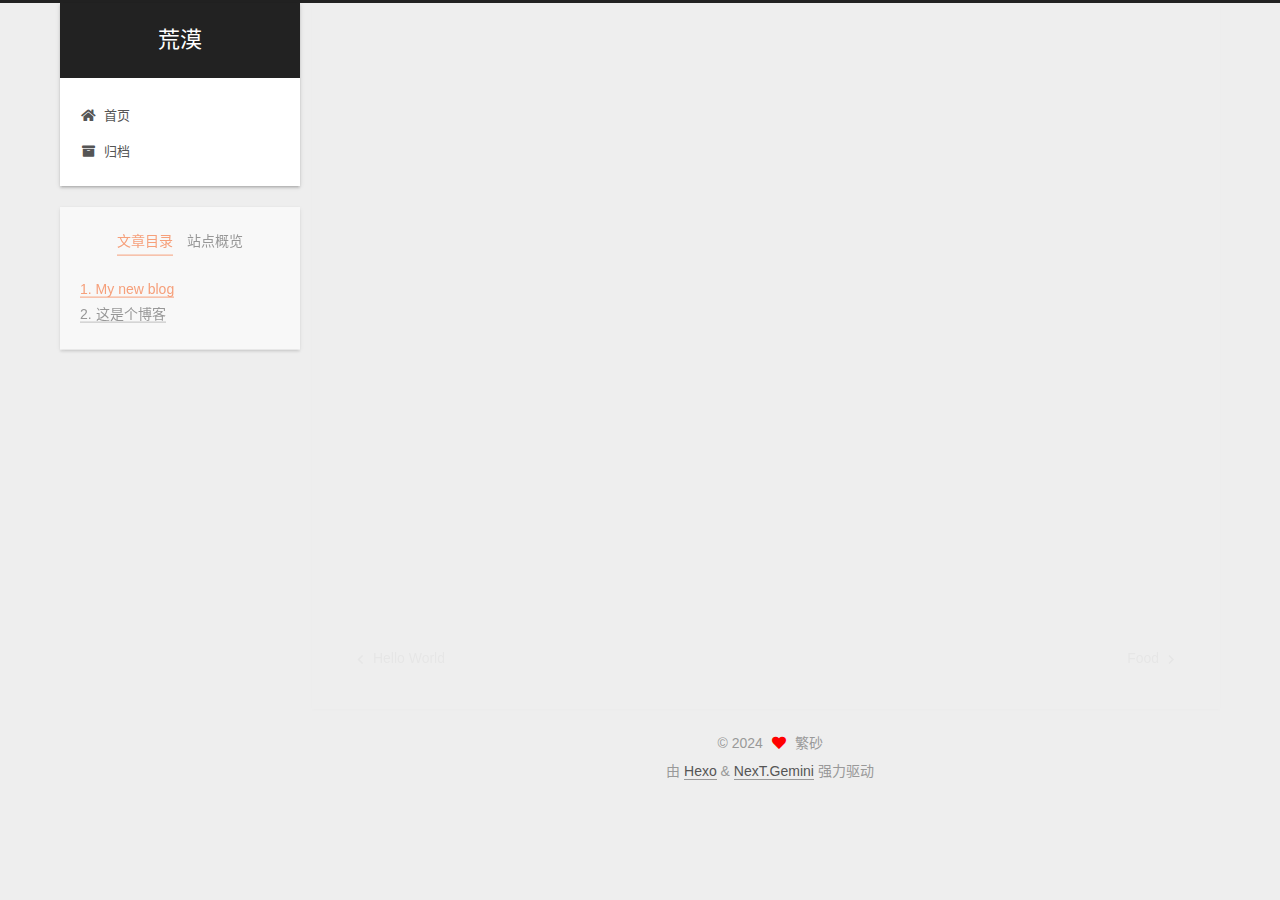
<file: 2024/03/07/The-Planter-is-Comming/index.html>
<!DOCTYPE html>
<html lang="zh-CN">
<head>
  <meta charset="UTF-8">
<meta name="viewport" content="width=device-width, initial-scale=1, maximum-scale=2">
<meta name="theme-color" content="#222">
<meta name="generator" content="Hexo 7.1.1">
  <link rel="apple-touch-icon" sizes="180x180" href="/images/apple-touch-icon-next.png">
  <link rel="icon" type="image/png" sizes="32x32" href="/images/favicon-32x32-next.png">
  <link rel="icon" type="image/png" sizes="16x16" href="/images/favicon-16x16-next.png">
  <link rel="mask-icon" href="/images/logo.svg" color="#222">

<link rel="stylesheet" href="/css/main.css">


<link rel="stylesheet" href="/lib/font-awesome/css/all.min.css">

<script id="hexo-configurations">
    var NexT = window.NexT || {};
    var CONFIG = {"hostname":"example.com","root":"/","scheme":"Gemini","version":"7.8.0","exturl":false,"sidebar":{"position":"left","display":"post","padding":18,"offset":12,"onmobile":false},"copycode":{"enable":false,"show_result":false,"style":null},"back2top":{"enable":true,"sidebar":false,"scrollpercent":false},"bookmark":{"enable":false,"color":"#222","save":"auto"},"fancybox":false,"mediumzoom":false,"lazyload":false,"pangu":false,"comments":{"style":"tabs","active":null,"storage":true,"lazyload":false,"nav":null},"algolia":{"hits":{"per_page":10},"labels":{"input_placeholder":"Search for Posts","hits_empty":"We didn't find any results for the search: ${query}","hits_stats":"${hits} results found in ${time} ms"}},"localsearch":{"enable":false,"trigger":"auto","top_n_per_article":1,"unescape":false,"preload":false},"motion":{"enable":true,"async":false,"transition":{"post_block":"fadeIn","post_header":"slideDownIn","post_body":"slideDownIn","coll_header":"slideLeftIn","sidebar":"slideUpIn"}}};
  </script>

  <meta name="description" content="My new blogWell, it’s just a try. 这是个博客接下来会优先搬运空间内的文章。 用到了Hexo，node.js，git，github，Typora。 知乎和CSDN有保姆式教程。 以上。 图片插入我还要想想办法。">
<meta property="og:type" content="article">
<meta property="og:title" content="The Planter is Comming!">
<meta property="og:url" content="http://example.com/2024/03/07/The-Planter-is-Comming/index.html">
<meta property="og:site_name" content="荒漠">
<meta property="og:description" content="My new blogWell, it’s just a try. 这是个博客接下来会优先搬运空间内的文章。 用到了Hexo，node.js，git，github，Typora。 知乎和CSDN有保姆式教程。 以上。 图片插入我还要想想办法。">
<meta property="og:locale" content="zh_CN">
<meta property="article:published_time" content="2024-03-07T08:41:25.000Z">
<meta property="article:modified_time" content="2024-03-09T06:39:36.852Z">
<meta property="article:author" content="繁砂">
<meta name="twitter:card" content="summary">

<link rel="canonical" href="http://example.com/2024/03/07/The-Planter-is-Comming/">


<script id="page-configurations">
  // https://hexo.io/docs/variables.html
  CONFIG.page = {
    sidebar: "",
    isHome : false,
    isPost : true,
    lang   : 'zh-CN'
  };
</script>

  <title>The Planter is Comming! | 荒漠</title>
  






  <noscript>
  <style>
  .use-motion .brand,
  .use-motion .menu-item,
  .sidebar-inner,
  .use-motion .post-block,
  .use-motion .pagination,
  .use-motion .comments,
  .use-motion .post-header,
  .use-motion .post-body,
  .use-motion .collection-header { opacity: initial; }

  .use-motion .site-title,
  .use-motion .site-subtitle {
    opacity: initial;
    top: initial;
  }

  .use-motion .logo-line-before i { left: initial; }
  .use-motion .logo-line-after i { right: initial; }
  </style>
</noscript>

</head>

<body itemscope itemtype="http://schema.org/WebPage">
  <div class="container use-motion">
    <div class="headband"></div>

    <header class="header" itemscope itemtype="http://schema.org/WPHeader">
      <div class="header-inner"><div class="site-brand-container">
  <div class="site-nav-toggle">
    <div class="toggle" aria-label="切换导航栏">
      <span class="toggle-line toggle-line-first"></span>
      <span class="toggle-line toggle-line-middle"></span>
      <span class="toggle-line toggle-line-last"></span>
    </div>
  </div>

  <div class="site-meta">

    <a href="/" class="brand" rel="start">
      <span class="logo-line-before"><i></i></span>
      <h1 class="site-title">荒漠</h1>
      <span class="logo-line-after"><i></i></span>
    </a>
  </div>

  <div class="site-nav-right">
    <div class="toggle popup-trigger">
    </div>
  </div>
</div>




<nav class="site-nav">
  <ul id="menu" class="main-menu menu">
        <li class="menu-item menu-item-home">

    <a href="/" rel="section"><i class="fa fa-home fa-fw"></i>首页</a>

  </li>
        <li class="menu-item menu-item-archives">

    <a href="/archives/" rel="section"><i class="fa fa-archive fa-fw"></i>归档</a>

  </li>
  </ul>
</nav>




</div>
    </header>

    
  <div class="back-to-top">
    <i class="fa fa-arrow-up"></i>
    <span>0%</span>
  </div>


    <main class="main">
      <div class="main-inner">
        <div class="content-wrap">
          

          <div class="content post posts-expand">
            

    
  
  
  <article itemscope itemtype="http://schema.org/Article" class="post-block" lang="zh-CN">
    <link itemprop="mainEntityOfPage" href="http://example.com/2024/03/07/The-Planter-is-Comming/">

    <span hidden itemprop="author" itemscope itemtype="http://schema.org/Person">
      <meta itemprop="image" content="/images/avatar.gif">
      <meta itemprop="name" content="繁砂">
      <meta itemprop="description" content="等一个种树的人">
    </span>

    <span hidden itemprop="publisher" itemscope itemtype="http://schema.org/Organization">
      <meta itemprop="name" content="荒漠">
    </span>
      <header class="post-header">
        <h1 class="post-title" itemprop="name headline">
          The Planter is Comming!
        </h1>

        <div class="post-meta">
            <span class="post-meta-item">
              <span class="post-meta-item-icon">
                <i class="far fa-calendar"></i>
              </span>
              <span class="post-meta-item-text">发表于</span>

              <time title="创建时间：2024-03-07 16:41:25" itemprop="dateCreated datePublished" datetime="2024-03-07T16:41:25+08:00">2024-03-07</time>
            </span>
              <span class="post-meta-item">
                <span class="post-meta-item-icon">
                  <i class="far fa-calendar-check"></i>
                </span>
                <span class="post-meta-item-text">更新于</span>
                <time title="修改时间：2024-03-09 14:39:36" itemprop="dateModified" datetime="2024-03-09T14:39:36+08:00">2024-03-09</time>
              </span>

          

        </div>
      </header>

    
    
    
    <div class="post-body" itemprop="articleBody">

      
        <h2 id="My-new-blog"><a href="#My-new-blog" class="headerlink" title="My new blog"></a>My new blog</h2><p>Well, it’s just a try.</p>
<h2 id="这是个博客"><a href="#这是个博客" class="headerlink" title="这是个博客"></a>这是个博客</h2><p>接下来会优先搬运空间内的文章。</p>
<p>用到了Hexo，node.js，git，github，Typora。</p>
<p>知乎和CSDN有保姆式教程。</p>
<p>以上。</p>
<p>图片插入我还要想想办法。</p>

    </div>

    
    
    

      <footer class="post-footer">

        


        
    <div class="post-nav">
      <div class="post-nav-item">
    <a href="/2024/03/07/hello-world/" rel="prev" title="Hello World">
      <i class="fa fa-chevron-left"></i> Hello World
    </a></div>
      <div class="post-nav-item">
    <a href="/2024/03/09/Food/" rel="next" title="Food">
      Food <i class="fa fa-chevron-right"></i>
    </a></div>
    </div>
      </footer>
    
  </article>
  
  
  



          </div>
          

<script>
  window.addEventListener('tabs:register', () => {
    let { activeClass } = CONFIG.comments;
    if (CONFIG.comments.storage) {
      activeClass = localStorage.getItem('comments_active') || activeClass;
    }
    if (activeClass) {
      let activeTab = document.querySelector(`a[href="#comment-${activeClass}"]`);
      if (activeTab) {
        activeTab.click();
      }
    }
  });
  if (CONFIG.comments.storage) {
    window.addEventListener('tabs:click', event => {
      if (!event.target.matches('.tabs-comment .tab-content .tab-pane')) return;
      let commentClass = event.target.classList[1];
      localStorage.setItem('comments_active', commentClass);
    });
  }
</script>

        </div>
          
  
  <div class="toggle sidebar-toggle">
    <span class="toggle-line toggle-line-first"></span>
    <span class="toggle-line toggle-line-middle"></span>
    <span class="toggle-line toggle-line-last"></span>
  </div>

  <aside class="sidebar">
    <div class="sidebar-inner">

      <ul class="sidebar-nav motion-element">
        <li class="sidebar-nav-toc">
          文章目录
        </li>
        <li class="sidebar-nav-overview">
          站点概览
        </li>
      </ul>

      <!--noindex-->
      <div class="post-toc-wrap sidebar-panel">
          <div class="post-toc motion-element"><ol class="nav"><li class="nav-item nav-level-2"><a class="nav-link" href="#My-new-blog"><span class="nav-number">1.</span> <span class="nav-text">My new blog</span></a></li><li class="nav-item nav-level-2"><a class="nav-link" href="#%E8%BF%99%E6%98%AF%E4%B8%AA%E5%8D%9A%E5%AE%A2"><span class="nav-number">2.</span> <span class="nav-text">这是个博客</span></a></li></ol></div>
      </div>
      <!--/noindex-->

      <div class="site-overview-wrap sidebar-panel">
        <div class="site-author motion-element" itemprop="author" itemscope itemtype="http://schema.org/Person">
  <p class="site-author-name" itemprop="name">繁砂</p>
  <div class="site-description" itemprop="description">等一个种树的人</div>
</div>
<div class="site-state-wrap motion-element">
  <nav class="site-state">
      <div class="site-state-item site-state-posts">
          <a href="/archives/">
        
          <span class="site-state-item-count">7</span>
          <span class="site-state-item-name">日志</span>
        </a>
      </div>
      <div class="site-state-item site-state-tags">
        <span class="site-state-item-count">2</span>
        <span class="site-state-item-name">标签</span>
      </div>
  </nav>
</div>



      </div>

    </div>
  </aside>
  <div id="sidebar-dimmer"></div>


      </div>
    </main>

    <footer class="footer">
      <div class="footer-inner">
        

        

<div class="copyright">
  
  &copy; 
  <span itemprop="copyrightYear">2024</span>
  <span class="with-love">
    <i class="fa fa-heart"></i>
  </span>
  <span class="author" itemprop="copyrightHolder">繁砂</span>
</div>
  <div class="powered-by">由 <a href="https://hexo.io/" class="theme-link" rel="noopener" target="_blank">Hexo</a> & <a href="https://theme-next.org/" class="theme-link" rel="noopener" target="_blank">NexT.Gemini</a> 强力驱动
  </div>

        








      </div>
    </footer>
  </div>

  
  <script src="/lib/anime.min.js"></script>
  <script src="/lib/velocity/velocity.min.js"></script>
  <script src="/lib/velocity/velocity.ui.min.js"></script>

<script src="/js/utils.js"></script>

<script src="/js/motion.js"></script>


<script src="/js/schemes/pisces.js"></script>


<script src="/js/next-boot.js"></script>




  















  

  

</body>
</html>
</file>
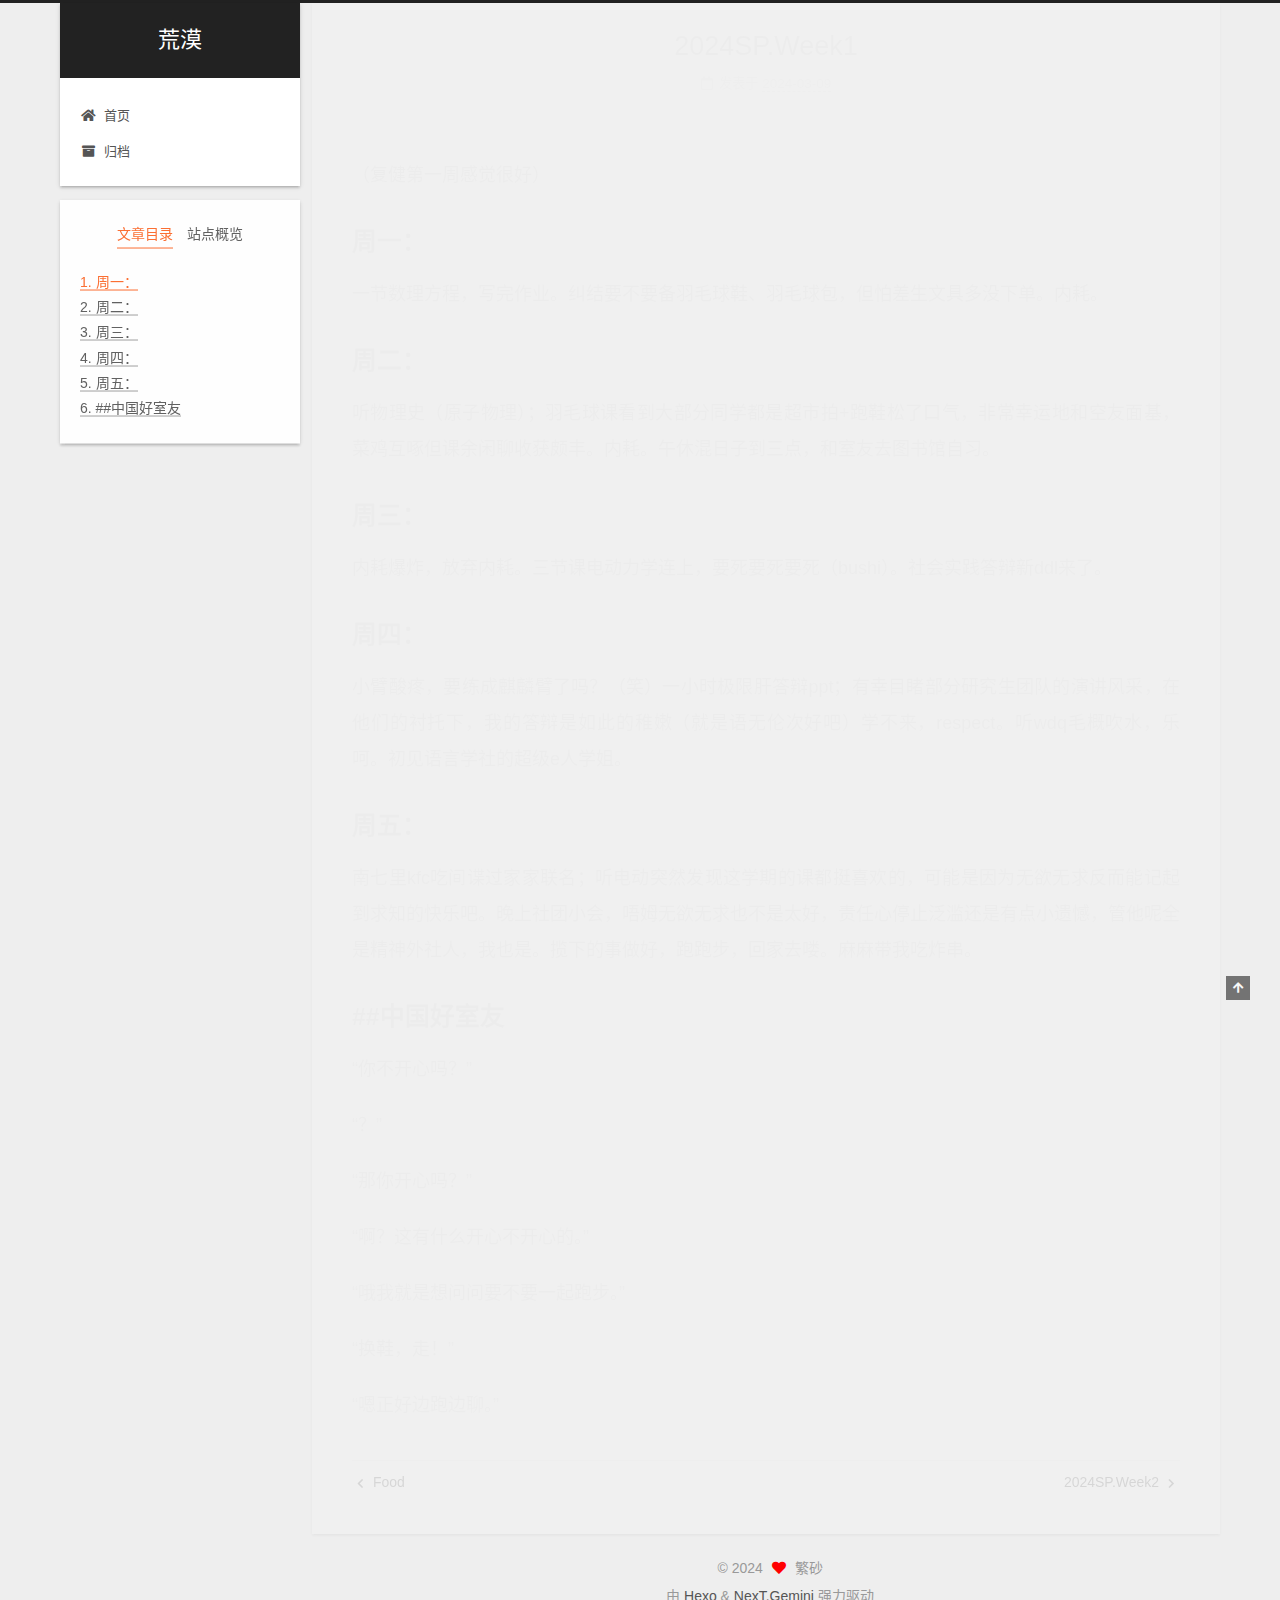
<file: 2024/03/09/2024SP-Week1/index.html>
<!DOCTYPE html>
<html lang="zh-CN">
<head>
  <meta charset="UTF-8">
<meta name="viewport" content="width=device-width, initial-scale=1, maximum-scale=2">
<meta name="theme-color" content="#222">
<meta name="generator" content="Hexo 7.1.1">
  <link rel="apple-touch-icon" sizes="180x180" href="/images/apple-touch-icon-next.png">
  <link rel="icon" type="image/png" sizes="32x32" href="/images/favicon-32x32-next.png">
  <link rel="icon" type="image/png" sizes="16x16" href="/images/favicon-16x16-next.png">
  <link rel="mask-icon" href="/images/logo.svg" color="#222">

<link rel="stylesheet" href="/css/main.css">


<link rel="stylesheet" href="/lib/font-awesome/css/all.min.css">

<script id="hexo-configurations">
    var NexT = window.NexT || {};
    var CONFIG = {"hostname":"example.com","root":"/","scheme":"Gemini","version":"7.8.0","exturl":false,"sidebar":{"position":"left","display":"post","padding":18,"offset":12,"onmobile":false},"copycode":{"enable":false,"show_result":false,"style":null},"back2top":{"enable":true,"sidebar":false,"scrollpercent":false},"bookmark":{"enable":false,"color":"#222","save":"auto"},"fancybox":false,"mediumzoom":false,"lazyload":false,"pangu":false,"comments":{"style":"tabs","active":null,"storage":true,"lazyload":false,"nav":null},"algolia":{"hits":{"per_page":10},"labels":{"input_placeholder":"Search for Posts","hits_empty":"We didn't find any results for the search: ${query}","hits_stats":"${hits} results found in ${time} ms"}},"localsearch":{"enable":false,"trigger":"auto","top_n_per_article":1,"unescape":false,"preload":false},"motion":{"enable":true,"async":false,"transition":{"post_block":"fadeIn","post_header":"slideDownIn","post_body":"slideDownIn","coll_header":"slideLeftIn","sidebar":"slideUpIn"}}};
  </script>

  <meta name="description" content="（复健第一周感觉很好） 周一：一节数理方程，写完作业。纠结要不要备羽毛球鞋、羽毛球包，但怕差生文具多没下单。内耗。 周二：听物理史（原子物理）；羽毛球课看到大部分同学都是超市拍+跑鞋松了口气，非常幸运地和空友面基，菜鸡互啄但课余闲聊收获颇丰。内耗。午休混日子到三点，和室友去图书馆自习。 周三：内耗爆炸，放弃内耗。三节课电动力学连上，要死要死要死（bushi）。社会实践答辩新ddl来了。 周四：小臂">
<meta property="og:type" content="article">
<meta property="og:title" content="2024SP.Week1">
<meta property="og:url" content="http://example.com/2024/03/09/2024SP-Week1/index.html">
<meta property="og:site_name" content="荒漠">
<meta property="og:description" content="（复健第一周感觉很好） 周一：一节数理方程，写完作业。纠结要不要备羽毛球鞋、羽毛球包，但怕差生文具多没下单。内耗。 周二：听物理史（原子物理）；羽毛球课看到大部分同学都是超市拍+跑鞋松了口气，非常幸运地和空友面基，菜鸡互啄但课余闲聊收获颇丰。内耗。午休混日子到三点，和室友去图书馆自习。 周三：内耗爆炸，放弃内耗。三节课电动力学连上，要死要死要死（bushi）。社会实践答辩新ddl来了。 周四：小臂">
<meta property="og:locale" content="zh_CN">
<meta property="article:published_time" content="2024-03-09T07:16:28.000Z">
<meta property="article:modified_time" content="2024-03-09T07:18:11.945Z">
<meta property="article:author" content="繁砂">
<meta name="twitter:card" content="summary">

<link rel="canonical" href="http://example.com/2024/03/09/2024SP-Week1/">


<script id="page-configurations">
  // https://hexo.io/docs/variables.html
  CONFIG.page = {
    sidebar: "",
    isHome : false,
    isPost : true,
    lang   : 'zh-CN'
  };
</script>

  <title>2024SP.Week1 | 荒漠</title>
  






  <noscript>
  <style>
  .use-motion .brand,
  .use-motion .menu-item,
  .sidebar-inner,
  .use-motion .post-block,
  .use-motion .pagination,
  .use-motion .comments,
  .use-motion .post-header,
  .use-motion .post-body,
  .use-motion .collection-header { opacity: initial; }

  .use-motion .site-title,
  .use-motion .site-subtitle {
    opacity: initial;
    top: initial;
  }

  .use-motion .logo-line-before i { left: initial; }
  .use-motion .logo-line-after i { right: initial; }
  </style>
</noscript>

</head>

<body itemscope itemtype="http://schema.org/WebPage">
  <div class="container use-motion">
    <div class="headband"></div>

    <header class="header" itemscope itemtype="http://schema.org/WPHeader">
      <div class="header-inner"><div class="site-brand-container">
  <div class="site-nav-toggle">
    <div class="toggle" aria-label="切换导航栏">
      <span class="toggle-line toggle-line-first"></span>
      <span class="toggle-line toggle-line-middle"></span>
      <span class="toggle-line toggle-line-last"></span>
    </div>
  </div>

  <div class="site-meta">

    <a href="/" class="brand" rel="start">
      <span class="logo-line-before"><i></i></span>
      <h1 class="site-title">荒漠</h1>
      <span class="logo-line-after"><i></i></span>
    </a>
  </div>

  <div class="site-nav-right">
    <div class="toggle popup-trigger">
    </div>
  </div>
</div>




<nav class="site-nav">
  <ul id="menu" class="main-menu menu">
        <li class="menu-item menu-item-home">

    <a href="/" rel="section"><i class="fa fa-home fa-fw"></i>首页</a>

  </li>
        <li class="menu-item menu-item-archives">

    <a href="/archives/" rel="section"><i class="fa fa-archive fa-fw"></i>归档</a>

  </li>
  </ul>
</nav>




</div>
    </header>

    
  <div class="back-to-top">
    <i class="fa fa-arrow-up"></i>
    <span>0%</span>
  </div>


    <main class="main">
      <div class="main-inner">
        <div class="content-wrap">
          

          <div class="content post posts-expand">
            

    
  
  
  <article itemscope itemtype="http://schema.org/Article" class="post-block" lang="zh-CN">
    <link itemprop="mainEntityOfPage" href="http://example.com/2024/03/09/2024SP-Week1/">

    <span hidden itemprop="author" itemscope itemtype="http://schema.org/Person">
      <meta itemprop="image" content="/images/avatar.gif">
      <meta itemprop="name" content="繁砂">
      <meta itemprop="description" content="等一个种树的人">
    </span>

    <span hidden itemprop="publisher" itemscope itemtype="http://schema.org/Organization">
      <meta itemprop="name" content="荒漠">
    </span>
      <header class="post-header">
        <h1 class="post-title" itemprop="name headline">
          2024SP.Week1
        </h1>

        <div class="post-meta">
            <span class="post-meta-item">
              <span class="post-meta-item-icon">
                <i class="far fa-calendar"></i>
              </span>
              <span class="post-meta-item-text">发表于</span>
              

              <time title="创建时间：2024-03-09 15:16:28 / 修改时间：15:18:11" itemprop="dateCreated datePublished" datetime="2024-03-09T15:16:28+08:00">2024-03-09</time>
            </span>

          

        </div>
      </header>

    
    
    
    <div class="post-body" itemprop="articleBody">

      
        <p>（复健第一周感觉很好）</p>
<h2 id="周一："><a href="#周一：" class="headerlink" title="周一："></a>周一：</h2><p>一节数理方程，写完作业。纠结要不要备羽毛球鞋、羽毛球包，但怕差生文具多没下单。内耗。</p>
<h2 id="周二："><a href="#周二：" class="headerlink" title="周二："></a>周二：</h2><p>听物理史（原子物理）；羽毛球课看到大部分同学都是超市拍+跑鞋松了口气，非常幸运地和空友面基，菜鸡互啄但课余闲聊收获颇丰。内耗。午休混日子到三点，和室友去图书馆自习。</p>
<h2 id="周三："><a href="#周三：" class="headerlink" title="周三："></a>周三：</h2><p>内耗爆炸，放弃内耗。三节课电动力学连上，要死要死要死（bushi）。社会实践答辩新ddl来了。</p>
<h2 id="周四："><a href="#周四：" class="headerlink" title="周四："></a>周四：</h2><p>小臂酸疼，要练成麒麟臂了吗？（笑）一小时极限肝答辩ppt；有幸目睹部分研究生团队的演讲风采，在他们的衬托下，我的答辩是如此的稚嫩（就是语无伦次好吧）学不来，respect。听wdq毛概吹水，乐呵。初见语言学社的超级e人学姐。</p>
<h2 id="周五："><a href="#周五：" class="headerlink" title="周五："></a>周五：</h2><p>南七里kfc吃间谍过家家联名；听电动突然发现这学期的课都挺喜欢的，可能是因为无欲无求反而能记起到求知的快乐吧。晚上社团小会，唔姆无欲无求也不是太好，责任心停止泛滥还是有点小遗憾，管他呢全是精神外社人，我也是。揽下的事做好，跑跑步，回家去喽。麻麻带我吃炸串。</p>
<h2 id="中国好室友"><a href="#中国好室友" class="headerlink" title="##中国好室友"></a>##中国好室友</h2><p>“你不开心吗？”</p>
<p>“？”</p>
<p>“那你开心吗？”</p>
<p>“啊？这有什么开心不开心的。”</p>
<p>“哦我就是想问问要不要一起跑步。”</p>
<p>“换鞋，走！”</p>
<p>“嗯正好边跑边聊。”</p>

    </div>

    
    
    

      <footer class="post-footer">

        


        
    <div class="post-nav">
      <div class="post-nav-item">
    <a href="/2024/03/09/Food/" rel="prev" title="Food">
      <i class="fa fa-chevron-left"></i> Food
    </a></div>
      <div class="post-nav-item">
    <a href="/2024/03/09/2024SP-Week2/" rel="next" title="2024SP.Week2">
      2024SP.Week2 <i class="fa fa-chevron-right"></i>
    </a></div>
    </div>
      </footer>
    
  </article>
  
  
  



          </div>
          

<script>
  window.addEventListener('tabs:register', () => {
    let { activeClass } = CONFIG.comments;
    if (CONFIG.comments.storage) {
      activeClass = localStorage.getItem('comments_active') || activeClass;
    }
    if (activeClass) {
      let activeTab = document.querySelector(`a[href="#comment-${activeClass}"]`);
      if (activeTab) {
        activeTab.click();
      }
    }
  });
  if (CONFIG.comments.storage) {
    window.addEventListener('tabs:click', event => {
      if (!event.target.matches('.tabs-comment .tab-content .tab-pane')) return;
      let commentClass = event.target.classList[1];
      localStorage.setItem('comments_active', commentClass);
    });
  }
</script>

        </div>
          
  
  <div class="toggle sidebar-toggle">
    <span class="toggle-line toggle-line-first"></span>
    <span class="toggle-line toggle-line-middle"></span>
    <span class="toggle-line toggle-line-last"></span>
  </div>

  <aside class="sidebar">
    <div class="sidebar-inner">

      <ul class="sidebar-nav motion-element">
        <li class="sidebar-nav-toc">
          文章目录
        </li>
        <li class="sidebar-nav-overview">
          站点概览
        </li>
      </ul>

      <!--noindex-->
      <div class="post-toc-wrap sidebar-panel">
          <div class="post-toc motion-element"><ol class="nav"><li class="nav-item nav-level-2"><a class="nav-link" href="#%E5%91%A8%E4%B8%80%EF%BC%9A"><span class="nav-number">1.</span> <span class="nav-text">周一：</span></a></li><li class="nav-item nav-level-2"><a class="nav-link" href="#%E5%91%A8%E4%BA%8C%EF%BC%9A"><span class="nav-number">2.</span> <span class="nav-text">周二：</span></a></li><li class="nav-item nav-level-2"><a class="nav-link" href="#%E5%91%A8%E4%B8%89%EF%BC%9A"><span class="nav-number">3.</span> <span class="nav-text">周三：</span></a></li><li class="nav-item nav-level-2"><a class="nav-link" href="#%E5%91%A8%E5%9B%9B%EF%BC%9A"><span class="nav-number">4.</span> <span class="nav-text">周四：</span></a></li><li class="nav-item nav-level-2"><a class="nav-link" href="#%E5%91%A8%E4%BA%94%EF%BC%9A"><span class="nav-number">5.</span> <span class="nav-text">周五：</span></a></li><li class="nav-item nav-level-2"><a class="nav-link" href="#%E4%B8%AD%E5%9B%BD%E5%A5%BD%E5%AE%A4%E5%8F%8B"><span class="nav-number">6.</span> <span class="nav-text">##中国好室友</span></a></li></ol></div>
      </div>
      <!--/noindex-->

      <div class="site-overview-wrap sidebar-panel">
        <div class="site-author motion-element" itemprop="author" itemscope itemtype="http://schema.org/Person">
  <p class="site-author-name" itemprop="name">繁砂</p>
  <div class="site-description" itemprop="description">等一个种树的人</div>
</div>
<div class="site-state-wrap motion-element">
  <nav class="site-state">
      <div class="site-state-item site-state-posts">
          <a href="/archives/">
        
          <span class="site-state-item-count">7</span>
          <span class="site-state-item-name">日志</span>
        </a>
      </div>
      <div class="site-state-item site-state-tags">
        <span class="site-state-item-count">2</span>
        <span class="site-state-item-name">标签</span>
      </div>
  </nav>
</div>



      </div>

    </div>
  </aside>
  <div id="sidebar-dimmer"></div>


      </div>
    </main>

    <footer class="footer">
      <div class="footer-inner">
        

        

<div class="copyright">
  
  &copy; 
  <span itemprop="copyrightYear">2024</span>
  <span class="with-love">
    <i class="fa fa-heart"></i>
  </span>
  <span class="author" itemprop="copyrightHolder">繁砂</span>
</div>
  <div class="powered-by">由 <a href="https://hexo.io/" class="theme-link" rel="noopener" target="_blank">Hexo</a> & <a href="https://theme-next.org/" class="theme-link" rel="noopener" target="_blank">NexT.Gemini</a> 强力驱动
  </div>

        








      </div>
    </footer>
  </div>

  
  <script src="/lib/anime.min.js"></script>
  <script src="/lib/velocity/velocity.min.js"></script>
  <script src="/lib/velocity/velocity.ui.min.js"></script>

<script src="/js/utils.js"></script>

<script src="/js/motion.js"></script>


<script src="/js/schemes/pisces.js"></script>


<script src="/js/next-boot.js"></script>




  















  

  

</body>
</html>
</file>
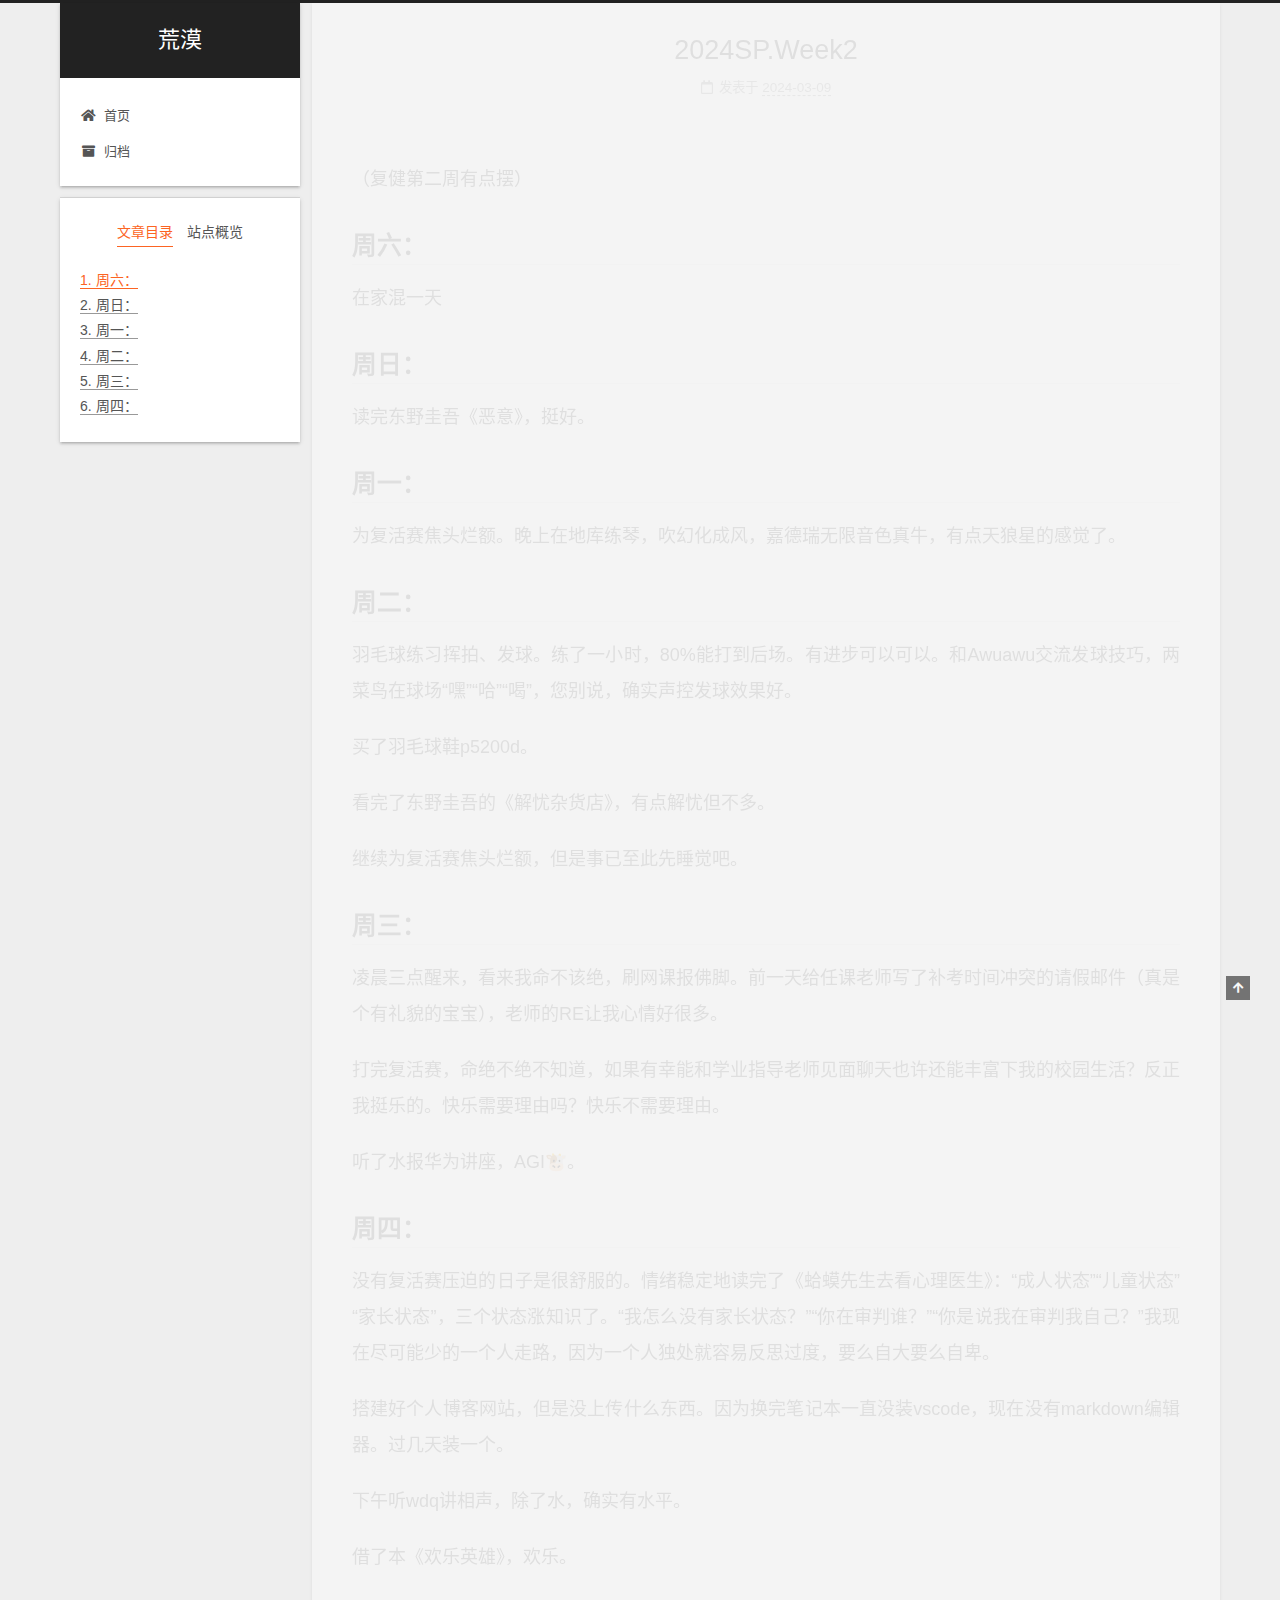
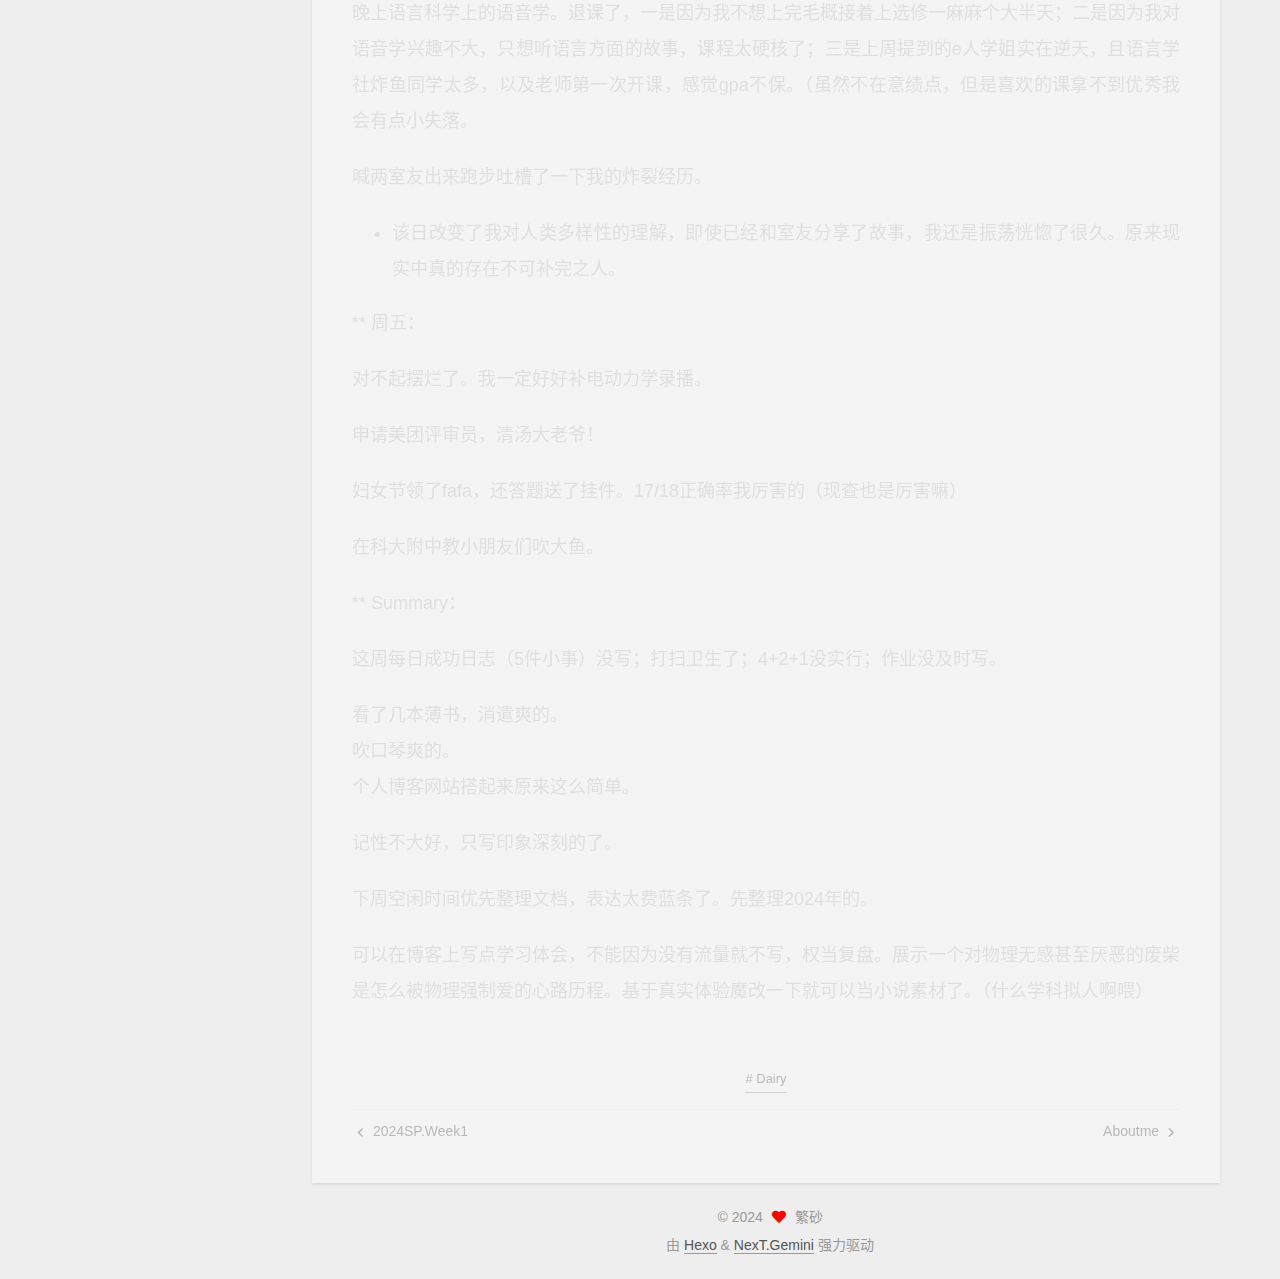
<file: 2024/03/09/2024SP-Week2/index.html>
<!DOCTYPE html>
<html lang="zh-CN">
<head>
  <meta charset="UTF-8">
<meta name="viewport" content="width=device-width, initial-scale=1, maximum-scale=2">
<meta name="theme-color" content="#222">
<meta name="generator" content="Hexo 7.1.1">
  <link rel="apple-touch-icon" sizes="180x180" href="/images/apple-touch-icon-next.png">
  <link rel="icon" type="image/png" sizes="32x32" href="/images/favicon-32x32-next.png">
  <link rel="icon" type="image/png" sizes="16x16" href="/images/favicon-16x16-next.png">
  <link rel="mask-icon" href="/images/logo.svg" color="#222">

<link rel="stylesheet" href="/css/main.css">


<link rel="stylesheet" href="/lib/font-awesome/css/all.min.css">

<script id="hexo-configurations">
    var NexT = window.NexT || {};
    var CONFIG = {"hostname":"example.com","root":"/","scheme":"Gemini","version":"7.8.0","exturl":false,"sidebar":{"position":"left","display":"post","padding":18,"offset":12,"onmobile":false},"copycode":{"enable":false,"show_result":false,"style":null},"back2top":{"enable":true,"sidebar":false,"scrollpercent":false},"bookmark":{"enable":false,"color":"#222","save":"auto"},"fancybox":false,"mediumzoom":false,"lazyload":false,"pangu":false,"comments":{"style":"tabs","active":null,"storage":true,"lazyload":false,"nav":null},"algolia":{"hits":{"per_page":10},"labels":{"input_placeholder":"Search for Posts","hits_empty":"We didn't find any results for the search: ${query}","hits_stats":"${hits} results found in ${time} ms"}},"localsearch":{"enable":false,"trigger":"auto","top_n_per_article":1,"unescape":false,"preload":false},"motion":{"enable":true,"async":false,"transition":{"post_block":"fadeIn","post_header":"slideDownIn","post_body":"slideDownIn","coll_header":"slideLeftIn","sidebar":"slideUpIn"}}};
  </script>

  <meta name="description" content="（复健第二周有点摆） 周六：在家混一天 周日：读完东野圭吾《恶意》，挺好。 周一：为复活赛焦头烂额。晚上在地库练琴，吹幻化成风，嘉德瑞无限音色真牛，有点天狼星的感觉了。 周二：羽毛球练习挥拍、发球。练了一小时，80%能打到后场。有进步可以可以。和Awuawu交流发球技巧，两菜鸟在球场“嘿”“哈”“喝”，您别说，确实声控发球效果好。 买了羽毛球鞋p5200d。 看完了东野圭吾的《解忧杂货店》，有点解">
<meta property="og:type" content="article">
<meta property="og:title" content="2024SP.Week2">
<meta property="og:url" content="http://example.com/2024/03/09/2024SP-Week2/index.html">
<meta property="og:site_name" content="荒漠">
<meta property="og:description" content="（复健第二周有点摆） 周六：在家混一天 周日：读完东野圭吾《恶意》，挺好。 周一：为复活赛焦头烂额。晚上在地库练琴，吹幻化成风，嘉德瑞无限音色真牛，有点天狼星的感觉了。 周二：羽毛球练习挥拍、发球。练了一小时，80%能打到后场。有进步可以可以。和Awuawu交流发球技巧，两菜鸟在球场“嘿”“哈”“喝”，您别说，确实声控发球效果好。 买了羽毛球鞋p5200d。 看完了东野圭吾的《解忧杂货店》，有点解">
<meta property="og:locale" content="zh_CN">
<meta property="article:published_time" content="2024-03-09T07:19:09.000Z">
<meta property="article:modified_time" content="2024-03-09T07:22:10.818Z">
<meta property="article:author" content="繁砂">
<meta property="article:tag" content="Dairy">
<meta name="twitter:card" content="summary">

<link rel="canonical" href="http://example.com/2024/03/09/2024SP-Week2/">


<script id="page-configurations">
  // https://hexo.io/docs/variables.html
  CONFIG.page = {
    sidebar: "",
    isHome : false,
    isPost : true,
    lang   : 'zh-CN'
  };
</script>

  <title>2024SP.Week2 | 荒漠</title>
  






  <noscript>
  <style>
  .use-motion .brand,
  .use-motion .menu-item,
  .sidebar-inner,
  .use-motion .post-block,
  .use-motion .pagination,
  .use-motion .comments,
  .use-motion .post-header,
  .use-motion .post-body,
  .use-motion .collection-header { opacity: initial; }

  .use-motion .site-title,
  .use-motion .site-subtitle {
    opacity: initial;
    top: initial;
  }

  .use-motion .logo-line-before i { left: initial; }
  .use-motion .logo-line-after i { right: initial; }
  </style>
</noscript>

</head>

<body itemscope itemtype="http://schema.org/WebPage">
  <div class="container use-motion">
    <div class="headband"></div>

    <header class="header" itemscope itemtype="http://schema.org/WPHeader">
      <div class="header-inner"><div class="site-brand-container">
  <div class="site-nav-toggle">
    <div class="toggle" aria-label="切换导航栏">
      <span class="toggle-line toggle-line-first"></span>
      <span class="toggle-line toggle-line-middle"></span>
      <span class="toggle-line toggle-line-last"></span>
    </div>
  </div>

  <div class="site-meta">

    <a href="/" class="brand" rel="start">
      <span class="logo-line-before"><i></i></span>
      <h1 class="site-title">荒漠</h1>
      <span class="logo-line-after"><i></i></span>
    </a>
  </div>

  <div class="site-nav-right">
    <div class="toggle popup-trigger">
    </div>
  </div>
</div>




<nav class="site-nav">
  <ul id="menu" class="main-menu menu">
        <li class="menu-item menu-item-home">

    <a href="/" rel="section"><i class="fa fa-home fa-fw"></i>首页</a>

  </li>
        <li class="menu-item menu-item-archives">

    <a href="/archives/" rel="section"><i class="fa fa-archive fa-fw"></i>归档</a>

  </li>
  </ul>
</nav>




</div>
    </header>

    
  <div class="back-to-top">
    <i class="fa fa-arrow-up"></i>
    <span>0%</span>
  </div>


    <main class="main">
      <div class="main-inner">
        <div class="content-wrap">
          

          <div class="content post posts-expand">
            

    
  
  
  <article itemscope itemtype="http://schema.org/Article" class="post-block" lang="zh-CN">
    <link itemprop="mainEntityOfPage" href="http://example.com/2024/03/09/2024SP-Week2/">

    <span hidden itemprop="author" itemscope itemtype="http://schema.org/Person">
      <meta itemprop="image" content="/images/avatar.gif">
      <meta itemprop="name" content="繁砂">
      <meta itemprop="description" content="等一个种树的人">
    </span>

    <span hidden itemprop="publisher" itemscope itemtype="http://schema.org/Organization">
      <meta itemprop="name" content="荒漠">
    </span>
      <header class="post-header">
        <h1 class="post-title" itemprop="name headline">
          2024SP.Week2
        </h1>

        <div class="post-meta">
            <span class="post-meta-item">
              <span class="post-meta-item-icon">
                <i class="far fa-calendar"></i>
              </span>
              <span class="post-meta-item-text">发表于</span>
              

              <time title="创建时间：2024-03-09 15:19:09 / 修改时间：15:22:10" itemprop="dateCreated datePublished" datetime="2024-03-09T15:19:09+08:00">2024-03-09</time>
            </span>

          

        </div>
      </header>

    
    
    
    <div class="post-body" itemprop="articleBody">

      
        <p>（复健第二周有点摆）</p>
<h2 id="周六："><a href="#周六：" class="headerlink" title="周六："></a>周六：</h2><p>在家混一天</p>
<h2 id="周日："><a href="#周日：" class="headerlink" title="周日："></a>周日：</h2><p>读完东野圭吾《恶意》，挺好。</p>
<h2 id="周一："><a href="#周一：" class="headerlink" title="周一："></a>周一：</h2><p>为复活赛焦头烂额。晚上在地库练琴，吹幻化成风，嘉德瑞无限音色真牛，有点天狼星的感觉了。</p>
<h2 id="周二："><a href="#周二：" class="headerlink" title="周二："></a>周二：</h2><p>羽毛球练习挥拍、发球。练了一小时，80%能打到后场。有进步可以可以。和Awuawu交流发球技巧，两菜鸟在球场“嘿”“哈”“喝”，您别说，确实声控发球效果好。</p>
<p>买了羽毛球鞋p5200d。</p>
<p>看完了东野圭吾的《解忧杂货店》，有点解忧但不多。</p>
<p>继续为复活赛焦头烂额，但是事已至此先睡觉吧。</p>
<h2 id="周三："><a href="#周三：" class="headerlink" title="周三："></a>周三：</h2><p>凌晨三点醒来，看来我命不该绝，刷网课报佛脚。前一天给任课老师写了补考时间冲突的请假邮件（真是个有礼貌的宝宝），老师的RE让我心情好很多。</p>
<p>打完复活赛，命绝不绝不知道，如果有幸能和学业指导老师见面聊天也许还能丰富下我的校园生活？反正我挺乐的。快乐需要理由吗？快乐不需要理由。</p>
<p>听了水报华为讲座，AGI🐮。</p>
<h2 id="周四："><a href="#周四：" class="headerlink" title="周四："></a>周四：</h2><p>没有复活赛压迫的日子是很舒服的。情绪稳定地读完了《蛤蟆先生去看心理医生》：“成人状态”“儿童状态”“家长状态”，三个状态涨知识了。“我怎么没有家长状态？”“你在审判谁？”“你是说我在审判我自己？”我现在尽可能少的一个人走路，因为一个人独处就容易反思过度，要么自大要么自卑。</p>
<p>搭建好个人博客网站，但是没上传什么东西。因为换完笔记本一直没装vscode，现在没有markdown编辑器。过几天装一个。</p>
<p>下午听wdq讲相声，除了水，确实有水平。</p>
<p>借了本《欢乐英雄》，欢乐。</p>
<p>晚上语言科学上的语音学。退课了，一是因为我不想上完毛概接着上选修一麻麻个大半天；二是因为我对语音学兴趣不大，只想听语言方面的故事，课程太硬核了；三是上周提到的e人学姐实在逆天，且语言学社炸鱼同学太多，以及老师第一次开课，感觉gpa不保。（虽然不在意绩点，但是喜欢的课拿不到优秀我会有点小失落。</p>
<p>喊两室友出来跑步吐槽了一下我的炸裂经历。</p>
<ul>
<li>该日改变了我对人类多样性的理解，即使已经和室友分享了故事，我还是振荡恍惚了很久。原来现实中真的存在不可补完之人。</li>
</ul>
<p>** 周五：</p>
<p>对不起摆烂了。我一定好好补电动力学录播。</p>
<p>申请美团评审员，清汤大老爷！</p>
<p>妇女节领了fafa，还答题送了挂件。17&#x2F;18正确率我厉害的（现查也是厉害嘛）</p>
<p>在科大附中教小朋友们吹大鱼。</p>
<p>** Summary：</p>
<p>这周每日成功日志（5件小事）没写；打扫卫生了；4+2+1没实行；作业没及时写。</p>
<p>看了几本薄书，消遣爽的。<br>吹口琴爽的。<br>个人博客网站搭起来原来这么简单。</p>
<p>记性不大好，只写印象深刻的了。</p>
<p>下周空闲时间优先整理文档，表达太费蓝条了。先整理2024年的。</p>
<p>可以在博客上写点学习体会，不能因为没有流量就不写，权当复盘。展示一个对物理无感甚至厌恶的废柴是怎么被物理强制爱的心路历程。基于真实体验魔改一下就可以当小说素材了。（什么学科拟人啊喂）</p>

    </div>

    
    
    

      <footer class="post-footer">
          <div class="post-tags">
              <a href="/tags/Dairy/" rel="tag"># Dairy</a>
          </div>

        


        
    <div class="post-nav">
      <div class="post-nav-item">
    <a href="/2024/03/09/2024SP-Week1/" rel="prev" title="2024SP.Week1">
      <i class="fa fa-chevron-left"></i> 2024SP.Week1
    </a></div>
      <div class="post-nav-item">
    <a href="/2024/03/10/Aboutme/" rel="next" title="Aboutme">
      Aboutme <i class="fa fa-chevron-right"></i>
    </a></div>
    </div>
      </footer>
    
  </article>
  
  
  



          </div>
          

<script>
  window.addEventListener('tabs:register', () => {
    let { activeClass } = CONFIG.comments;
    if (CONFIG.comments.storage) {
      activeClass = localStorage.getItem('comments_active') || activeClass;
    }
    if (activeClass) {
      let activeTab = document.querySelector(`a[href="#comment-${activeClass}"]`);
      if (activeTab) {
        activeTab.click();
      }
    }
  });
  if (CONFIG.comments.storage) {
    window.addEventListener('tabs:click', event => {
      if (!event.target.matches('.tabs-comment .tab-content .tab-pane')) return;
      let commentClass = event.target.classList[1];
      localStorage.setItem('comments_active', commentClass);
    });
  }
</script>

        </div>
          
  
  <div class="toggle sidebar-toggle">
    <span class="toggle-line toggle-line-first"></span>
    <span class="toggle-line toggle-line-middle"></span>
    <span class="toggle-line toggle-line-last"></span>
  </div>

  <aside class="sidebar">
    <div class="sidebar-inner">

      <ul class="sidebar-nav motion-element">
        <li class="sidebar-nav-toc">
          文章目录
        </li>
        <li class="sidebar-nav-overview">
          站点概览
        </li>
      </ul>

      <!--noindex-->
      <div class="post-toc-wrap sidebar-panel">
          <div class="post-toc motion-element"><ol class="nav"><li class="nav-item nav-level-2"><a class="nav-link" href="#%E5%91%A8%E5%85%AD%EF%BC%9A"><span class="nav-number">1.</span> <span class="nav-text">周六：</span></a></li><li class="nav-item nav-level-2"><a class="nav-link" href="#%E5%91%A8%E6%97%A5%EF%BC%9A"><span class="nav-number">2.</span> <span class="nav-text">周日：</span></a></li><li class="nav-item nav-level-2"><a class="nav-link" href="#%E5%91%A8%E4%B8%80%EF%BC%9A"><span class="nav-number">3.</span> <span class="nav-text">周一：</span></a></li><li class="nav-item nav-level-2"><a class="nav-link" href="#%E5%91%A8%E4%BA%8C%EF%BC%9A"><span class="nav-number">4.</span> <span class="nav-text">周二：</span></a></li><li class="nav-item nav-level-2"><a class="nav-link" href="#%E5%91%A8%E4%B8%89%EF%BC%9A"><span class="nav-number">5.</span> <span class="nav-text">周三：</span></a></li><li class="nav-item nav-level-2"><a class="nav-link" href="#%E5%91%A8%E5%9B%9B%EF%BC%9A"><span class="nav-number">6.</span> <span class="nav-text">周四：</span></a></li></ol></div>
      </div>
      <!--/noindex-->

      <div class="site-overview-wrap sidebar-panel">
        <div class="site-author motion-element" itemprop="author" itemscope itemtype="http://schema.org/Person">
  <p class="site-author-name" itemprop="name">繁砂</p>
  <div class="site-description" itemprop="description">等一个种树的人</div>
</div>
<div class="site-state-wrap motion-element">
  <nav class="site-state">
      <div class="site-state-item site-state-posts">
          <a href="/archives/">
        
          <span class="site-state-item-count">7</span>
          <span class="site-state-item-name">日志</span>
        </a>
      </div>
      <div class="site-state-item site-state-tags">
        <span class="site-state-item-count">2</span>
        <span class="site-state-item-name">标签</span>
      </div>
  </nav>
</div>



      </div>

    </div>
  </aside>
  <div id="sidebar-dimmer"></div>


      </div>
    </main>

    <footer class="footer">
      <div class="footer-inner">
        

        

<div class="copyright">
  
  &copy; 
  <span itemprop="copyrightYear">2024</span>
  <span class="with-love">
    <i class="fa fa-heart"></i>
  </span>
  <span class="author" itemprop="copyrightHolder">繁砂</span>
</div>
  <div class="powered-by">由 <a href="https://hexo.io/" class="theme-link" rel="noopener" target="_blank">Hexo</a> & <a href="https://theme-next.org/" class="theme-link" rel="noopener" target="_blank">NexT.Gemini</a> 强力驱动
  </div>

        








      </div>
    </footer>
  </div>

  
  <script src="/lib/anime.min.js"></script>
  <script src="/lib/velocity/velocity.min.js"></script>
  <script src="/lib/velocity/velocity.ui.min.js"></script>

<script src="/js/utils.js"></script>

<script src="/js/motion.js"></script>


<script src="/js/schemes/pisces.js"></script>


<script src="/js/next-boot.js"></script>




  















  

  

</body>
</html>
</file>
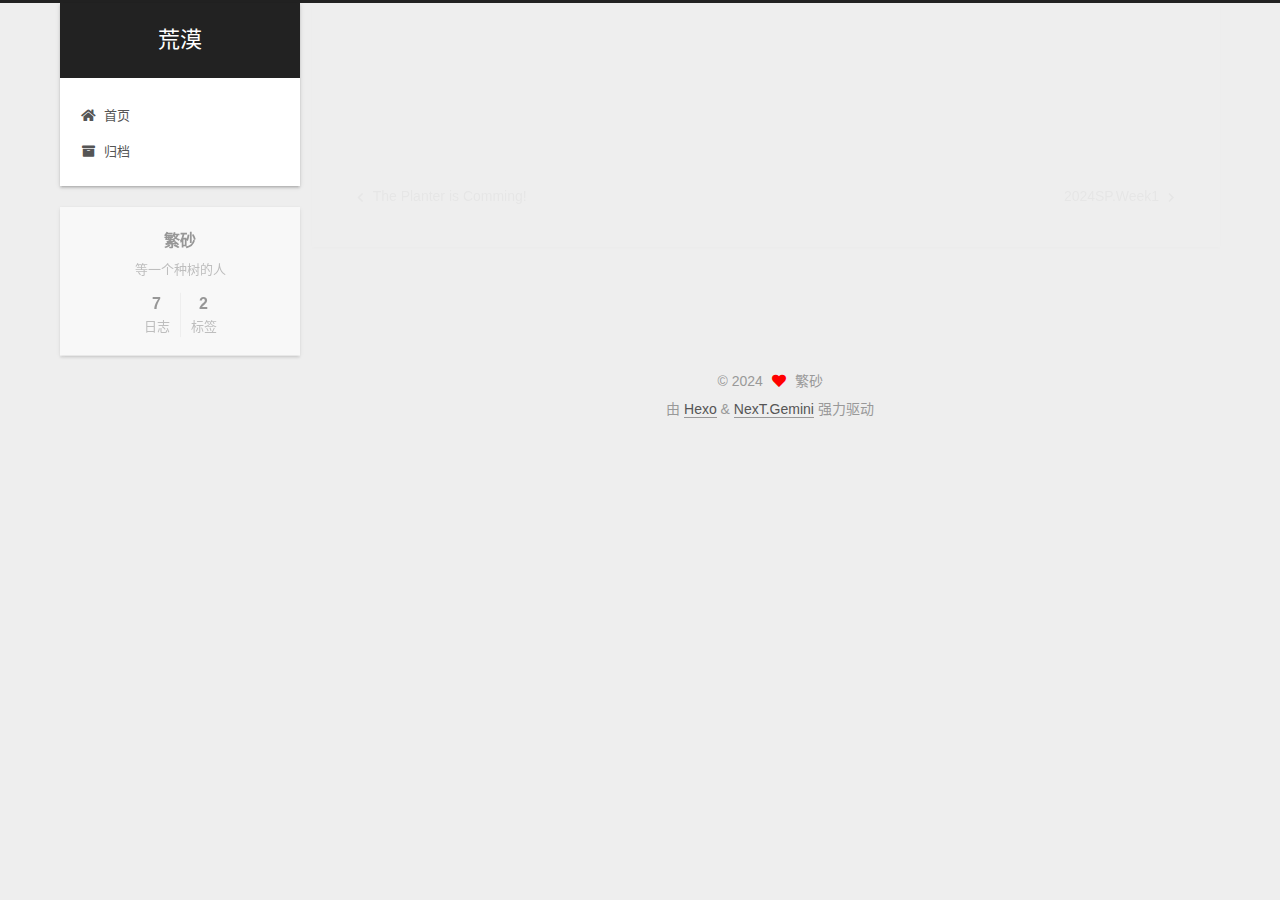
<file: 2024/03/09/Food/index.html>
<!DOCTYPE html>
<html lang="zh-CN">
<head>
  <meta charset="UTF-8">
<meta name="viewport" content="width=device-width, initial-scale=1, maximum-scale=2">
<meta name="theme-color" content="#222">
<meta name="generator" content="Hexo 7.1.1">
  <link rel="apple-touch-icon" sizes="180x180" href="/images/apple-touch-icon-next.png">
  <link rel="icon" type="image/png" sizes="32x32" href="/images/favicon-32x32-next.png">
  <link rel="icon" type="image/png" sizes="16x16" href="/images/favicon-16x16-next.png">
  <link rel="mask-icon" href="/images/logo.svg" color="#222">

<link rel="stylesheet" href="/css/main.css">


<link rel="stylesheet" href="/lib/font-awesome/css/all.min.css">

<script id="hexo-configurations">
    var NexT = window.NexT || {};
    var CONFIG = {"hostname":"example.com","root":"/","scheme":"Gemini","version":"7.8.0","exturl":false,"sidebar":{"position":"left","display":"post","padding":18,"offset":12,"onmobile":false},"copycode":{"enable":false,"show_result":false,"style":null},"back2top":{"enable":true,"sidebar":false,"scrollpercent":false},"bookmark":{"enable":false,"color":"#222","save":"auto"},"fancybox":false,"mediumzoom":false,"lazyload":false,"pangu":false,"comments":{"style":"tabs","active":null,"storage":true,"lazyload":false,"nav":null},"algolia":{"hits":{"per_page":10},"labels":{"input_placeholder":"Search for Posts","hits_empty":"We didn't find any results for the search: ${query}","hits_stats":"${hits} results found in ${time} ms"}},"localsearch":{"enable":false,"trigger":"auto","top_n_per_article":1,"unescape":false,"preload":false},"motion":{"enable":true,"async":false,"transition":{"post_block":"fadeIn","post_header":"slideDownIn","post_body":"slideDownIn","coll_header":"slideLeftIn","sidebar":"slideUpIn"}}};
  </script>

  <meta name="description" content="等一个种树的人">
<meta property="og:type" content="article">
<meta property="og:title" content="Food">
<meta property="og:url" content="http://example.com/2024/03/09/Food/index.html">
<meta property="og:site_name" content="荒漠">
<meta property="og:description" content="等一个种树的人">
<meta property="og:locale" content="zh_CN">
<meta property="article:published_time" content="2024-03-09T06:22:24.000Z">
<meta property="article:modified_time" content="2024-03-09T06:22:24.981Z">
<meta property="article:author" content="繁砂">
<meta name="twitter:card" content="summary">

<link rel="canonical" href="http://example.com/2024/03/09/Food/">


<script id="page-configurations">
  // https://hexo.io/docs/variables.html
  CONFIG.page = {
    sidebar: "",
    isHome : false,
    isPost : true,
    lang   : 'zh-CN'
  };
</script>

  <title>Food | 荒漠</title>
  






  <noscript>
  <style>
  .use-motion .brand,
  .use-motion .menu-item,
  .sidebar-inner,
  .use-motion .post-block,
  .use-motion .pagination,
  .use-motion .comments,
  .use-motion .post-header,
  .use-motion .post-body,
  .use-motion .collection-header { opacity: initial; }

  .use-motion .site-title,
  .use-motion .site-subtitle {
    opacity: initial;
    top: initial;
  }

  .use-motion .logo-line-before i { left: initial; }
  .use-motion .logo-line-after i { right: initial; }
  </style>
</noscript>

</head>

<body itemscope itemtype="http://schema.org/WebPage">
  <div class="container use-motion">
    <div class="headband"></div>

    <header class="header" itemscope itemtype="http://schema.org/WPHeader">
      <div class="header-inner"><div class="site-brand-container">
  <div class="site-nav-toggle">
    <div class="toggle" aria-label="切换导航栏">
      <span class="toggle-line toggle-line-first"></span>
      <span class="toggle-line toggle-line-middle"></span>
      <span class="toggle-line toggle-line-last"></span>
    </div>
  </div>

  <div class="site-meta">

    <a href="/" class="brand" rel="start">
      <span class="logo-line-before"><i></i></span>
      <h1 class="site-title">荒漠</h1>
      <span class="logo-line-after"><i></i></span>
    </a>
  </div>

  <div class="site-nav-right">
    <div class="toggle popup-trigger">
    </div>
  </div>
</div>




<nav class="site-nav">
  <ul id="menu" class="main-menu menu">
        <li class="menu-item menu-item-home">

    <a href="/" rel="section"><i class="fa fa-home fa-fw"></i>首页</a>

  </li>
        <li class="menu-item menu-item-archives">

    <a href="/archives/" rel="section"><i class="fa fa-archive fa-fw"></i>归档</a>

  </li>
  </ul>
</nav>




</div>
    </header>

    
  <div class="back-to-top">
    <i class="fa fa-arrow-up"></i>
    <span>0%</span>
  </div>


    <main class="main">
      <div class="main-inner">
        <div class="content-wrap">
          

          <div class="content post posts-expand">
            

    
  
  
  <article itemscope itemtype="http://schema.org/Article" class="post-block" lang="zh-CN">
    <link itemprop="mainEntityOfPage" href="http://example.com/2024/03/09/Food/">

    <span hidden itemprop="author" itemscope itemtype="http://schema.org/Person">
      <meta itemprop="image" content="/images/avatar.gif">
      <meta itemprop="name" content="繁砂">
      <meta itemprop="description" content="等一个种树的人">
    </span>

    <span hidden itemprop="publisher" itemscope itemtype="http://schema.org/Organization">
      <meta itemprop="name" content="荒漠">
    </span>
      <header class="post-header">
        <h1 class="post-title" itemprop="name headline">
          Food
        </h1>

        <div class="post-meta">
            <span class="post-meta-item">
              <span class="post-meta-item-icon">
                <i class="far fa-calendar"></i>
              </span>
              <span class="post-meta-item-text">发表于</span>

              <time title="创建时间：2024-03-09 14:22:24" itemprop="dateCreated datePublished" datetime="2024-03-09T14:22:24+08:00">2024-03-09</time>
            </span>

          

        </div>
      </header>

    
    
    
    <div class="post-body" itemprop="articleBody">

      
        
    </div>

    
    
    

      <footer class="post-footer">

        


        
    <div class="post-nav">
      <div class="post-nav-item">
    <a href="/2024/03/07/The-Planter-is-Comming/" rel="prev" title="The Planter is Comming!">
      <i class="fa fa-chevron-left"></i> The Planter is Comming!
    </a></div>
      <div class="post-nav-item">
    <a href="/2024/03/09/2024SP-Week1/" rel="next" title="2024SP.Week1">
      2024SP.Week1 <i class="fa fa-chevron-right"></i>
    </a></div>
    </div>
      </footer>
    
  </article>
  
  
  



          </div>
          

<script>
  window.addEventListener('tabs:register', () => {
    let { activeClass } = CONFIG.comments;
    if (CONFIG.comments.storage) {
      activeClass = localStorage.getItem('comments_active') || activeClass;
    }
    if (activeClass) {
      let activeTab = document.querySelector(`a[href="#comment-${activeClass}"]`);
      if (activeTab) {
        activeTab.click();
      }
    }
  });
  if (CONFIG.comments.storage) {
    window.addEventListener('tabs:click', event => {
      if (!event.target.matches('.tabs-comment .tab-content .tab-pane')) return;
      let commentClass = event.target.classList[1];
      localStorage.setItem('comments_active', commentClass);
    });
  }
</script>

        </div>
          
  
  <div class="toggle sidebar-toggle">
    <span class="toggle-line toggle-line-first"></span>
    <span class="toggle-line toggle-line-middle"></span>
    <span class="toggle-line toggle-line-last"></span>
  </div>

  <aside class="sidebar">
    <div class="sidebar-inner">

      <ul class="sidebar-nav motion-element">
        <li class="sidebar-nav-toc">
          文章目录
        </li>
        <li class="sidebar-nav-overview">
          站点概览
        </li>
      </ul>

      <!--noindex-->
      <div class="post-toc-wrap sidebar-panel">
      </div>
      <!--/noindex-->

      <div class="site-overview-wrap sidebar-panel">
        <div class="site-author motion-element" itemprop="author" itemscope itemtype="http://schema.org/Person">
  <p class="site-author-name" itemprop="name">繁砂</p>
  <div class="site-description" itemprop="description">等一个种树的人</div>
</div>
<div class="site-state-wrap motion-element">
  <nav class="site-state">
      <div class="site-state-item site-state-posts">
          <a href="/archives/">
        
          <span class="site-state-item-count">7</span>
          <span class="site-state-item-name">日志</span>
        </a>
      </div>
      <div class="site-state-item site-state-tags">
        <span class="site-state-item-count">2</span>
        <span class="site-state-item-name">标签</span>
      </div>
  </nav>
</div>



      </div>

    </div>
  </aside>
  <div id="sidebar-dimmer"></div>


      </div>
    </main>

    <footer class="footer">
      <div class="footer-inner">
        

        

<div class="copyright">
  
  &copy; 
  <span itemprop="copyrightYear">2024</span>
  <span class="with-love">
    <i class="fa fa-heart"></i>
  </span>
  <span class="author" itemprop="copyrightHolder">繁砂</span>
</div>
  <div class="powered-by">由 <a href="https://hexo.io/" class="theme-link" rel="noopener" target="_blank">Hexo</a> & <a href="https://theme-next.org/" class="theme-link" rel="noopener" target="_blank">NexT.Gemini</a> 强力驱动
  </div>

        








      </div>
    </footer>
  </div>

  
  <script src="/lib/anime.min.js"></script>
  <script src="/lib/velocity/velocity.min.js"></script>
  <script src="/lib/velocity/velocity.ui.min.js"></script>

<script src="/js/utils.js"></script>

<script src="/js/motion.js"></script>


<script src="/js/schemes/pisces.js"></script>


<script src="/js/next-boot.js"></script>




  















  

  

</body>
</html>
</file>
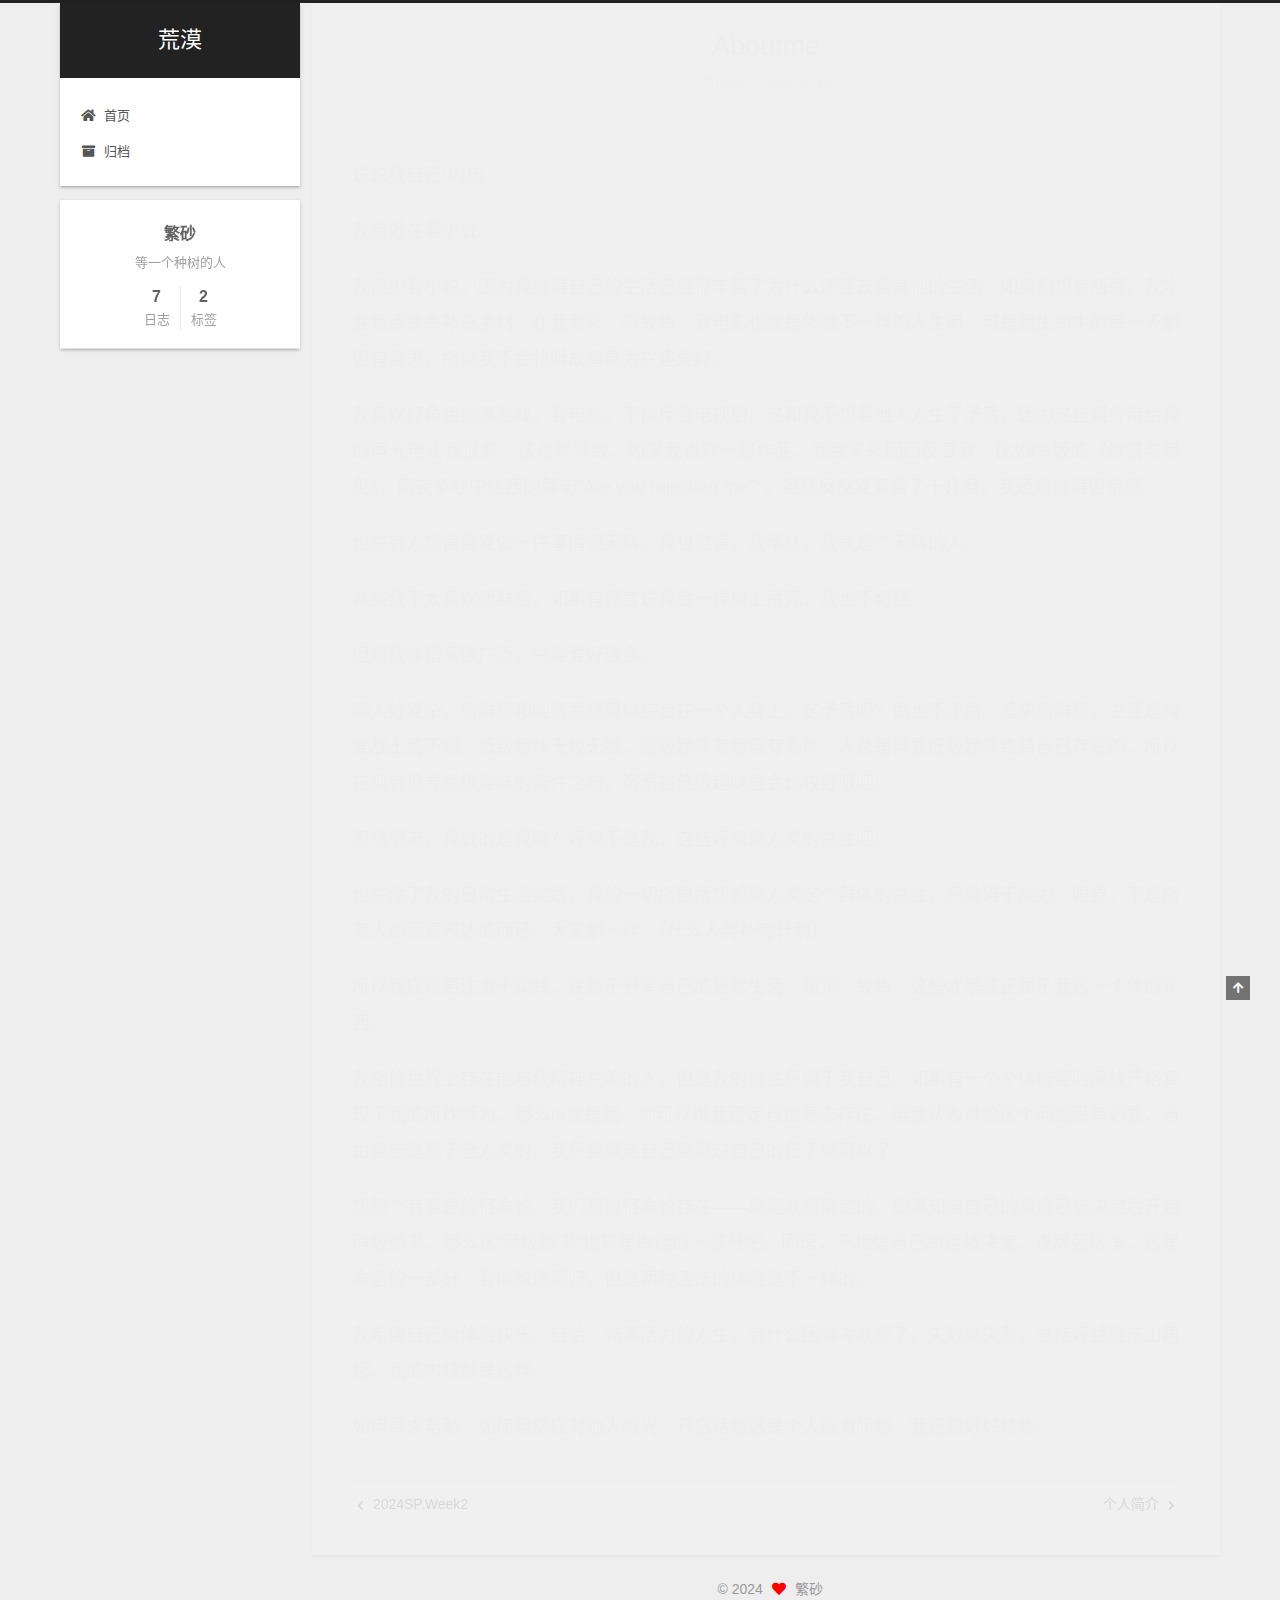
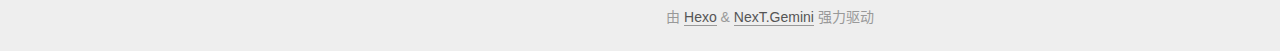
<file: 2024/03/10/Aboutme/index.html>
<!DOCTYPE html>
<html lang="zh-CN">
<head>
  <meta charset="UTF-8">
<meta name="viewport" content="width=device-width, initial-scale=1, maximum-scale=2">
<meta name="theme-color" content="#222">
<meta name="generator" content="Hexo 7.1.1">
  <link rel="apple-touch-icon" sizes="180x180" href="/images/apple-touch-icon-next.png">
  <link rel="icon" type="image/png" sizes="32x32" href="/images/favicon-32x32-next.png">
  <link rel="icon" type="image/png" sizes="16x16" href="/images/favicon-16x16-next.png">
  <link rel="mask-icon" href="/images/logo.svg" color="#222">

<link rel="stylesheet" href="/css/main.css">


<link rel="stylesheet" href="/lib/font-awesome/css/all.min.css">

<script id="hexo-configurations">
    var NexT = window.NexT || {};
    var CONFIG = {"hostname":"example.com","root":"/","scheme":"Gemini","version":"7.8.0","exturl":false,"sidebar":{"position":"left","display":"post","padding":18,"offset":12,"onmobile":false},"copycode":{"enable":false,"show_result":false,"style":null},"back2top":{"enable":true,"sidebar":false,"scrollpercent":false},"bookmark":{"enable":false,"color":"#222","save":"auto"},"fancybox":false,"mediumzoom":false,"lazyload":false,"pangu":false,"comments":{"style":"tabs","active":null,"storage":true,"lazyload":false,"nav":null},"algolia":{"hits":{"per_page":10},"labels":{"input_placeholder":"Search for Posts","hits_empty":"We didn't find any results for the search: ${query}","hits_stats":"${hits} results found in ${time} ms"}},"localsearch":{"enable":false,"trigger":"auto","top_n_per_article":1,"unescape":false,"preload":false},"motion":{"enable":true,"async":false,"transition":{"post_block":"fadeIn","post_header":"slideDownIn","post_body":"slideDownIn","coll_header":"slideLeftIn","sidebar":"slideUpIn"}}};
  </script>

  <meta name="description" content="说说我自己-内核        我最近在看小说。 我很少看小说，因为我觉得自己的生活已经很丰富了为什么还要去看其他的生活。如果幻想有瓶颈，我才会看点故事补充素材。在我看来，听故事，看电影也就是体验不一样的人生嘛。可是我生命中的每一天都很有意思，所以我不会将听故事奉为兴趣爱好。 我喜欢打角色扮演游戏，看电影，不排斥看电视剧。这和我不想看他人人生不矛盾，因为这些媒介带给我的声光电让我很爽。这也就导致，">
<meta property="og:type" content="article">
<meta property="og:title" content="Aboutme">
<meta property="og:url" content="http://example.com/2024/03/10/Aboutme/index.html">
<meta property="og:site_name" content="荒漠">
<meta property="og:description" content="说说我自己-内核        我最近在看小说。 我很少看小说，因为我觉得自己的生活已经很丰富了为什么还要去看其他的生活。如果幻想有瓶颈，我才会看点故事补充素材。在我看来，听故事，看电影也就是体验不一样的人生嘛。可是我生命中的每一天都很有意思，所以我不会将听故事奉为兴趣爱好。 我喜欢打角色扮演游戏，看电影，不排斥看电视剧。这和我不想看他人人生不矛盾，因为这些媒介带给我的声光电让我很爽。这也就导致，">
<meta property="og:locale" content="zh_CN">
<meta property="article:published_time" content="2024-03-10T08:52:28.000Z">
<meta property="article:modified_time" content="2024-03-10T08:54:32.648Z">
<meta property="article:author" content="繁砂">
<meta name="twitter:card" content="summary">

<link rel="canonical" href="http://example.com/2024/03/10/Aboutme/">


<script id="page-configurations">
  // https://hexo.io/docs/variables.html
  CONFIG.page = {
    sidebar: "",
    isHome : false,
    isPost : true,
    lang   : 'zh-CN'
  };
</script>

  <title>Aboutme | 荒漠</title>
  






  <noscript>
  <style>
  .use-motion .brand,
  .use-motion .menu-item,
  .sidebar-inner,
  .use-motion .post-block,
  .use-motion .pagination,
  .use-motion .comments,
  .use-motion .post-header,
  .use-motion .post-body,
  .use-motion .collection-header { opacity: initial; }

  .use-motion .site-title,
  .use-motion .site-subtitle {
    opacity: initial;
    top: initial;
  }

  .use-motion .logo-line-before i { left: initial; }
  .use-motion .logo-line-after i { right: initial; }
  </style>
</noscript>

</head>

<body itemscope itemtype="http://schema.org/WebPage">
  <div class="container use-motion">
    <div class="headband"></div>

    <header class="header" itemscope itemtype="http://schema.org/WPHeader">
      <div class="header-inner"><div class="site-brand-container">
  <div class="site-nav-toggle">
    <div class="toggle" aria-label="切换导航栏">
      <span class="toggle-line toggle-line-first"></span>
      <span class="toggle-line toggle-line-middle"></span>
      <span class="toggle-line toggle-line-last"></span>
    </div>
  </div>

  <div class="site-meta">

    <a href="/" class="brand" rel="start">
      <span class="logo-line-before"><i></i></span>
      <h1 class="site-title">荒漠</h1>
      <span class="logo-line-after"><i></i></span>
    </a>
  </div>

  <div class="site-nav-right">
    <div class="toggle popup-trigger">
    </div>
  </div>
</div>




<nav class="site-nav">
  <ul id="menu" class="main-menu menu">
        <li class="menu-item menu-item-home">

    <a href="/" rel="section"><i class="fa fa-home fa-fw"></i>首页</a>

  </li>
        <li class="menu-item menu-item-archives">

    <a href="/archives/" rel="section"><i class="fa fa-archive fa-fw"></i>归档</a>

  </li>
  </ul>
</nav>




</div>
    </header>

    
  <div class="back-to-top">
    <i class="fa fa-arrow-up"></i>
    <span>0%</span>
  </div>


    <main class="main">
      <div class="main-inner">
        <div class="content-wrap">
          

          <div class="content post posts-expand">
            

    
  
  
  <article itemscope itemtype="http://schema.org/Article" class="post-block" lang="zh-CN">
    <link itemprop="mainEntityOfPage" href="http://example.com/2024/03/10/Aboutme/">

    <span hidden itemprop="author" itemscope itemtype="http://schema.org/Person">
      <meta itemprop="image" content="/images/avatar.gif">
      <meta itemprop="name" content="繁砂">
      <meta itemprop="description" content="等一个种树的人">
    </span>

    <span hidden itemprop="publisher" itemscope itemtype="http://schema.org/Organization">
      <meta itemprop="name" content="荒漠">
    </span>
      <header class="post-header">
        <h1 class="post-title" itemprop="name headline">
          Aboutme
        </h1>

        <div class="post-meta">
            <span class="post-meta-item">
              <span class="post-meta-item-icon">
                <i class="far fa-calendar"></i>
              </span>
              <span class="post-meta-item-text">发表于</span>
              

              <time title="创建时间：2024-03-10 16:52:28 / 修改时间：16:54:32" itemprop="dateCreated datePublished" datetime="2024-03-10T16:52:28+08:00">2024-03-10</time>
            </span>

          

        </div>
      </header>

    
    
    
    <div class="post-body" itemprop="articleBody">

      
        <p>说说我自己-内核       </p>
<p>我最近在看小说。</p>
<p>我很少看小说，因为我觉得自己的生活已经很丰富了为什么还要去看其他的生活。如果幻想有瓶颈，我才会看点故事补充素材。在我看来，听故事，看电影也就是体验不一样的人生嘛。可是我生命中的每一天都很有意思，所以我不会将听故事奉为兴趣爱好。</p>
<p>我喜欢打角色扮演游戏，看电影，不排斥看电视剧。这和我不想看他人人生不矛盾，因为这些媒介带给我的声光电让我很爽。这也就导致，如果我喜欢一部作品，我会来来回回反复看。比如05版的《傲慢与偏见》，雨夜争吵中达西的那句“Are you rejecting me?”，虽然反反复复看了十几遍，我还是觉得很带感。</p>
<p>也许有人觉得重复做一件事情很无聊。我也觉得，我承认，我就是个无聊的人。</p>
<p>其实我不太喜欢新鲜感，如果有预言说我会一棵树上吊死，我也不奇怪。</p>
<p>但是我涉猎又很广泛，兴趣爱好很多。</p>
<p>啊人好复杂，新鲜感和纯情竟然可以综合在一个人身上。这矛盾吗？倒也不矛盾。追求新鲜感，主要是纯爱战士路不顺。低级趣味无趣无脑，高级趣味有趣但有条件，人总是需要低级趣味维持自己存在的，所以在拥有追寻高级趣味的条件之前，沉溺在低级趣味里会比较舒服吧。</p>
<p>忽然想来，我说的是我吗？好像不是我，这些好像是人类的共性吧。</p>
<p>也许除了我的日常生活实践，我的一切所思所想都是人类这个群体的共性，只是碍于能力、眼界，不是所有人都愿意表达的而已。大家都一样。（什么人类补完计划）</p>
<p>所以我应该更注重于实践，注重于分享自己的日常生活、知识、故事，这些才是真正属于我这一个体的东西。</p>
<p>我相信世界上存在能与我精神共鸣的人，但是我的过往只属于我自己。如果有一个个体按照时间线严格复现了我的所作所为，那么ta就是我。你可以说我否定自由意志存在，但我认为讨论这个问题没有必要，自由意志是属于全人类的。我只要顺遂自己意愿过自己的日子就可以了。</p>
<p>想到个有意思的宿命论。我们预设宿命论存在——命运就是确定的。如果知道自己的命运已被决定后开始消极躺平，那么这“消极躺平”也算是命运的一部分吧。同理，不相信自己命运被决定，遂顽强抗争，这是命运的一部分。看似殊途同归，但是两种活法的体验是不一样的。</p>
<p>我希望自己能体验快乐、自洽、充满活力的人生。有什么困难冲就是了，失败就失败，总结好经验东山再起。我的内核就是这样。</p>
<p>如何寻求帮助，如何坦然应对他人眼光、开启话题这是个人能力问题，我还要好好修炼。</p>

    </div>

    
    
    

      <footer class="post-footer">

        


        
    <div class="post-nav">
      <div class="post-nav-item">
    <a href="/2024/03/09/2024SP-Week2/" rel="prev" title="2024SP.Week2">
      <i class="fa fa-chevron-left"></i> 2024SP.Week2
    </a></div>
      <div class="post-nav-item">
    <a href="/2024/03/10/%E4%B8%AA%E4%BA%BA%E7%AE%80%E4%BB%8B/" rel="next" title="个人简介">
      个人简介 <i class="fa fa-chevron-right"></i>
    </a></div>
    </div>
      </footer>
    
  </article>
  
  
  



          </div>
          

<script>
  window.addEventListener('tabs:register', () => {
    let { activeClass } = CONFIG.comments;
    if (CONFIG.comments.storage) {
      activeClass = localStorage.getItem('comments_active') || activeClass;
    }
    if (activeClass) {
      let activeTab = document.querySelector(`a[href="#comment-${activeClass}"]`);
      if (activeTab) {
        activeTab.click();
      }
    }
  });
  if (CONFIG.comments.storage) {
    window.addEventListener('tabs:click', event => {
      if (!event.target.matches('.tabs-comment .tab-content .tab-pane')) return;
      let commentClass = event.target.classList[1];
      localStorage.setItem('comments_active', commentClass);
    });
  }
</script>

        </div>
          
  
  <div class="toggle sidebar-toggle">
    <span class="toggle-line toggle-line-first"></span>
    <span class="toggle-line toggle-line-middle"></span>
    <span class="toggle-line toggle-line-last"></span>
  </div>

  <aside class="sidebar">
    <div class="sidebar-inner">

      <ul class="sidebar-nav motion-element">
        <li class="sidebar-nav-toc">
          文章目录
        </li>
        <li class="sidebar-nav-overview">
          站点概览
        </li>
      </ul>

      <!--noindex-->
      <div class="post-toc-wrap sidebar-panel">
      </div>
      <!--/noindex-->

      <div class="site-overview-wrap sidebar-panel">
        <div class="site-author motion-element" itemprop="author" itemscope itemtype="http://schema.org/Person">
  <p class="site-author-name" itemprop="name">繁砂</p>
  <div class="site-description" itemprop="description">等一个种树的人</div>
</div>
<div class="site-state-wrap motion-element">
  <nav class="site-state">
      <div class="site-state-item site-state-posts">
          <a href="/archives/">
        
          <span class="site-state-item-count">7</span>
          <span class="site-state-item-name">日志</span>
        </a>
      </div>
      <div class="site-state-item site-state-tags">
        <span class="site-state-item-count">2</span>
        <span class="site-state-item-name">标签</span>
      </div>
  </nav>
</div>



      </div>

    </div>
  </aside>
  <div id="sidebar-dimmer"></div>


      </div>
    </main>

    <footer class="footer">
      <div class="footer-inner">
        

        

<div class="copyright">
  
  &copy; 
  <span itemprop="copyrightYear">2024</span>
  <span class="with-love">
    <i class="fa fa-heart"></i>
  </span>
  <span class="author" itemprop="copyrightHolder">繁砂</span>
</div>
  <div class="powered-by">由 <a href="https://hexo.io/" class="theme-link" rel="noopener" target="_blank">Hexo</a> & <a href="https://theme-next.org/" class="theme-link" rel="noopener" target="_blank">NexT.Gemini</a> 强力驱动
  </div>

        








      </div>
    </footer>
  </div>

  
  <script src="/lib/anime.min.js"></script>
  <script src="/lib/velocity/velocity.min.js"></script>
  <script src="/lib/velocity/velocity.ui.min.js"></script>

<script src="/js/utils.js"></script>

<script src="/js/motion.js"></script>


<script src="/js/schemes/pisces.js"></script>


<script src="/js/next-boot.js"></script>




  















  

  

</body>
</html>
</file>
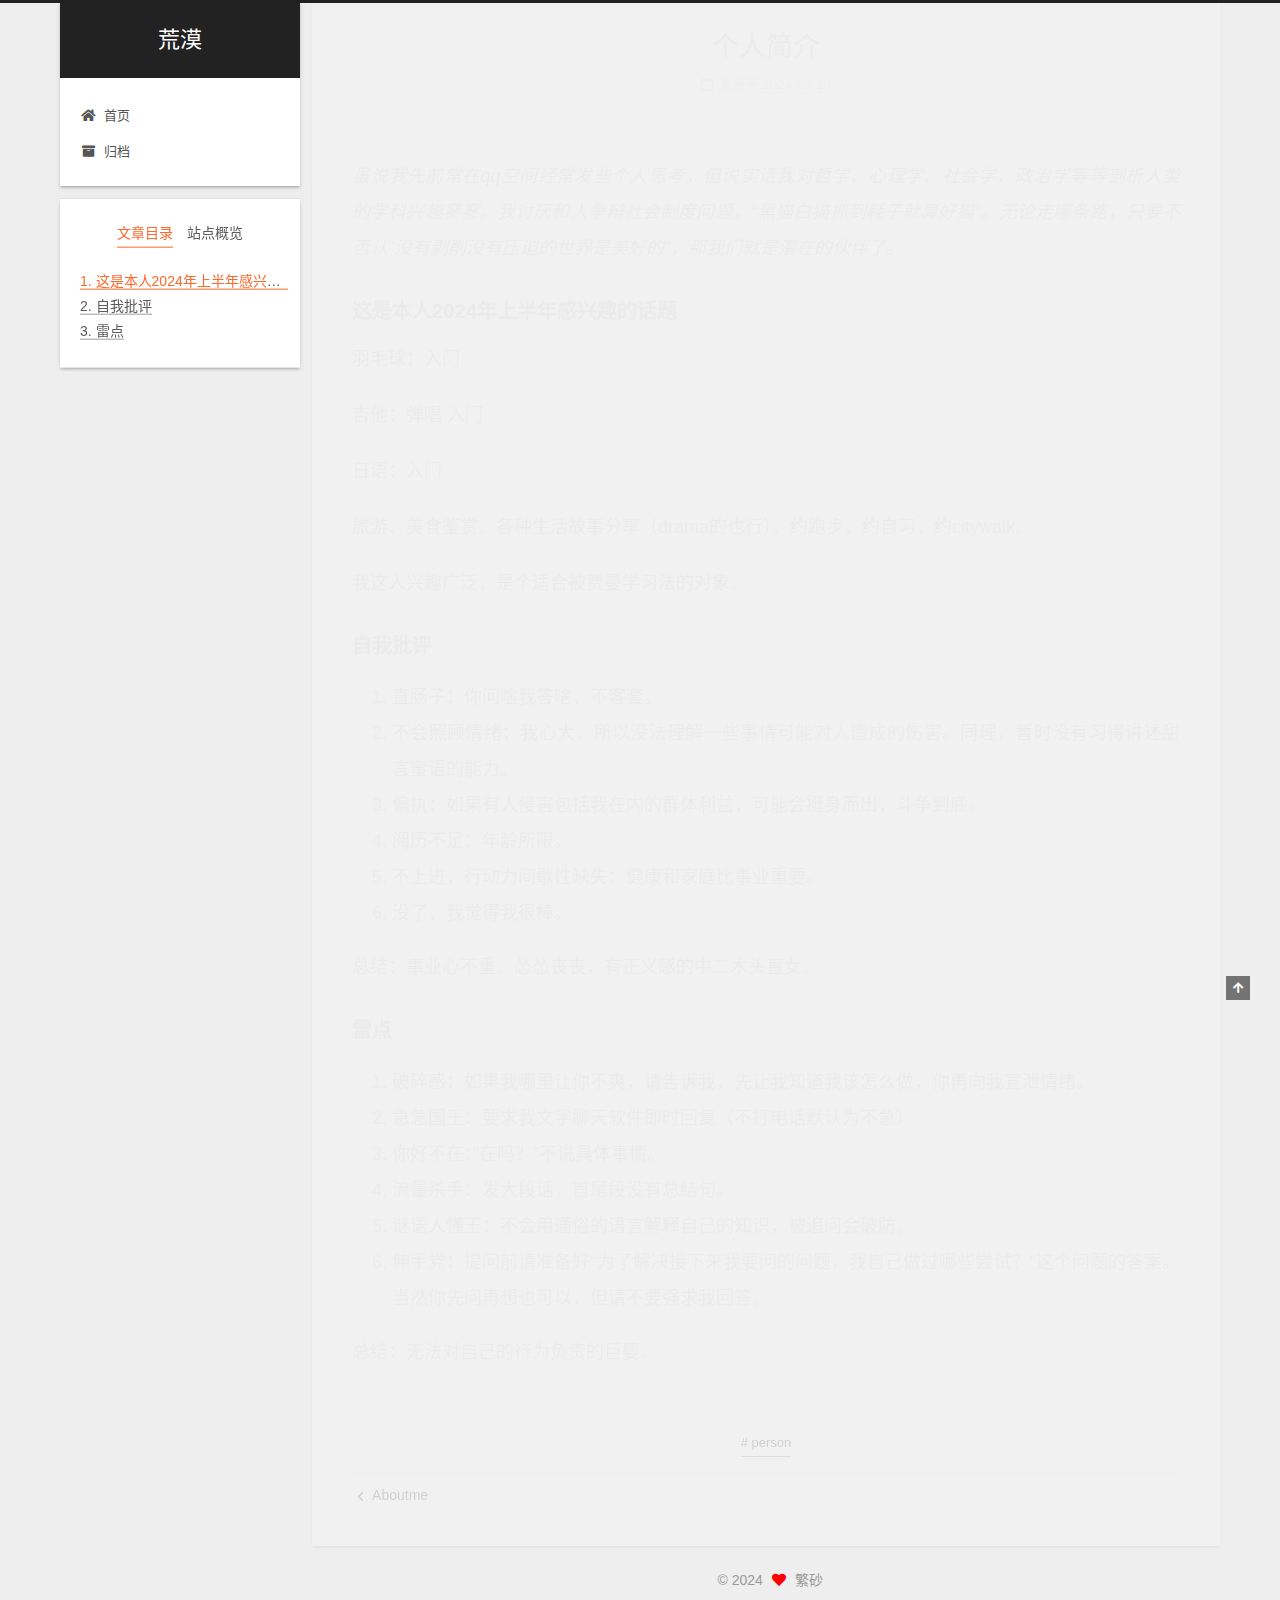
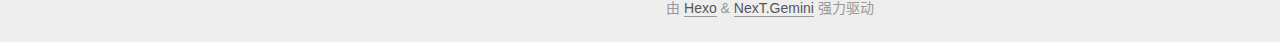
<file: 2024/03/10/个人简介/index.html>
<!DOCTYPE html>
<html lang="zh-CN">
<head>
  <meta charset="UTF-8">
<meta name="viewport" content="width=device-width, initial-scale=1, maximum-scale=2">
<meta name="theme-color" content="#222">
<meta name="generator" content="Hexo 7.1.1">
  <link rel="apple-touch-icon" sizes="180x180" href="/images/apple-touch-icon-next.png">
  <link rel="icon" type="image/png" sizes="32x32" href="/images/favicon-32x32-next.png">
  <link rel="icon" type="image/png" sizes="16x16" href="/images/favicon-16x16-next.png">
  <link rel="mask-icon" href="/images/logo.svg" color="#222">

<link rel="stylesheet" href="/css/main.css">


<link rel="stylesheet" href="/lib/font-awesome/css/all.min.css">

<script id="hexo-configurations">
    var NexT = window.NexT || {};
    var CONFIG = {"hostname":"example.com","root":"/","scheme":"Gemini","version":"7.8.0","exturl":false,"sidebar":{"position":"left","display":"post","padding":18,"offset":12,"onmobile":false},"copycode":{"enable":false,"show_result":false,"style":null},"back2top":{"enable":true,"sidebar":false,"scrollpercent":false},"bookmark":{"enable":false,"color":"#222","save":"auto"},"fancybox":false,"mediumzoom":false,"lazyload":false,"pangu":false,"comments":{"style":"tabs","active":null,"storage":true,"lazyload":false,"nav":null},"algolia":{"hits":{"per_page":10},"labels":{"input_placeholder":"Search for Posts","hits_empty":"We didn't find any results for the search: ${query}","hits_stats":"${hits} results found in ${time} ms"}},"localsearch":{"enable":false,"trigger":"auto","top_n_per_article":1,"unescape":false,"preload":false},"motion":{"enable":true,"async":false,"transition":{"post_block":"fadeIn","post_header":"slideDownIn","post_body":"slideDownIn","coll_header":"slideLeftIn","sidebar":"slideUpIn"}}};
  </script>

  <meta name="description" content="虽说我先前常在qq空间经常发些个人思考，但说实话我对哲学、心理学、社会学、政治学等等剖析人类的学科兴趣寥寥。我讨厌和人争辩社会制度问题，“黑猫白猫抓到耗子就算好猫”。无论走哪条路，只要不否认”没有剥削没有压迫的世界是美好的“，那我们就是潜在的伙伴了。 这是本人2024年上半年感兴趣的话题羽毛球：入门 吉他：弹唱 入门 日语：入门 旅游、美食鉴赏、各种生活故事分享（drama的也行）。约跑步，约自习">
<meta property="og:type" content="article">
<meta property="og:title" content="个人简介">
<meta property="og:url" content="http://example.com/2024/03/10/%E4%B8%AA%E4%BA%BA%E7%AE%80%E4%BB%8B/index.html">
<meta property="og:site_name" content="荒漠">
<meta property="og:description" content="虽说我先前常在qq空间经常发些个人思考，但说实话我对哲学、心理学、社会学、政治学等等剖析人类的学科兴趣寥寥。我讨厌和人争辩社会制度问题，“黑猫白猫抓到耗子就算好猫”。无论走哪条路，只要不否认”没有剥削没有压迫的世界是美好的“，那我们就是潜在的伙伴了。 这是本人2024年上半年感兴趣的话题羽毛球：入门 吉他：弹唱 入门 日语：入门 旅游、美食鉴赏、各种生活故事分享（drama的也行）。约跑步，约自习">
<meta property="og:locale" content="zh_CN">
<meta property="article:published_time" content="2024-03-10T09:01:04.000Z">
<meta property="article:modified_time" content="2024-03-10T10:04:27.444Z">
<meta property="article:author" content="繁砂">
<meta property="article:tag" content="person">
<meta name="twitter:card" content="summary">

<link rel="canonical" href="http://example.com/2024/03/10/%E4%B8%AA%E4%BA%BA%E7%AE%80%E4%BB%8B/">


<script id="page-configurations">
  // https://hexo.io/docs/variables.html
  CONFIG.page = {
    sidebar: "",
    isHome : false,
    isPost : true,
    lang   : 'zh-CN'
  };
</script>

  <title>个人简介 | 荒漠</title>
  






  <noscript>
  <style>
  .use-motion .brand,
  .use-motion .menu-item,
  .sidebar-inner,
  .use-motion .post-block,
  .use-motion .pagination,
  .use-motion .comments,
  .use-motion .post-header,
  .use-motion .post-body,
  .use-motion .collection-header { opacity: initial; }

  .use-motion .site-title,
  .use-motion .site-subtitle {
    opacity: initial;
    top: initial;
  }

  .use-motion .logo-line-before i { left: initial; }
  .use-motion .logo-line-after i { right: initial; }
  </style>
</noscript>

</head>

<body itemscope itemtype="http://schema.org/WebPage">
  <div class="container use-motion">
    <div class="headband"></div>

    <header class="header" itemscope itemtype="http://schema.org/WPHeader">
      <div class="header-inner"><div class="site-brand-container">
  <div class="site-nav-toggle">
    <div class="toggle" aria-label="切换导航栏">
      <span class="toggle-line toggle-line-first"></span>
      <span class="toggle-line toggle-line-middle"></span>
      <span class="toggle-line toggle-line-last"></span>
    </div>
  </div>

  <div class="site-meta">

    <a href="/" class="brand" rel="start">
      <span class="logo-line-before"><i></i></span>
      <h1 class="site-title">荒漠</h1>
      <span class="logo-line-after"><i></i></span>
    </a>
  </div>

  <div class="site-nav-right">
    <div class="toggle popup-trigger">
    </div>
  </div>
</div>




<nav class="site-nav">
  <ul id="menu" class="main-menu menu">
        <li class="menu-item menu-item-home">

    <a href="/" rel="section"><i class="fa fa-home fa-fw"></i>首页</a>

  </li>
        <li class="menu-item menu-item-archives">

    <a href="/archives/" rel="section"><i class="fa fa-archive fa-fw"></i>归档</a>

  </li>
  </ul>
</nav>




</div>
    </header>

    
  <div class="back-to-top">
    <i class="fa fa-arrow-up"></i>
    <span>0%</span>
  </div>


    <main class="main">
      <div class="main-inner">
        <div class="content-wrap">
          

          <div class="content post posts-expand">
            

    
  
  
  <article itemscope itemtype="http://schema.org/Article" class="post-block" lang="zh-CN">
    <link itemprop="mainEntityOfPage" href="http://example.com/2024/03/10/%E4%B8%AA%E4%BA%BA%E7%AE%80%E4%BB%8B/">

    <span hidden itemprop="author" itemscope itemtype="http://schema.org/Person">
      <meta itemprop="image" content="/images/avatar.gif">
      <meta itemprop="name" content="繁砂">
      <meta itemprop="description" content="等一个种树的人">
    </span>

    <span hidden itemprop="publisher" itemscope itemtype="http://schema.org/Organization">
      <meta itemprop="name" content="荒漠">
    </span>
      <header class="post-header">
        <h1 class="post-title" itemprop="name headline">
          个人简介
        </h1>

        <div class="post-meta">
            <span class="post-meta-item">
              <span class="post-meta-item-icon">
                <i class="far fa-calendar"></i>
              </span>
              <span class="post-meta-item-text">发表于</span>
              

              <time title="创建时间：2024-03-10 17:01:04 / 修改时间：18:04:27" itemprop="dateCreated datePublished" datetime="2024-03-10T17:01:04+08:00">2024-03-10</time>
            </span>

          

        </div>
      </header>

    
    
    
    <div class="post-body" itemprop="articleBody">

      
        <p><em>虽说我先前常在qq空间经常发些个人思考，但说实话我对哲学、心理学、社会学、政治学等等剖析人类的学科兴趣寥寥。我讨厌和人争辩社会制度问题，“黑猫白猫抓到耗子就算好猫”。无论走哪条路，只要不否认”没有剥削没有压迫的世界是美好的“，那我们就是潜在的伙伴了。</em></p>
<h4 id="这是本人2024年上半年感兴趣的话题"><a href="#这是本人2024年上半年感兴趣的话题" class="headerlink" title="这是本人2024年上半年感兴趣的话题"></a>这是本人2024年上半年感兴趣的话题</h4><p>羽毛球：入门</p>
<p>吉他：弹唱 入门</p>
<p>日语：入门</p>
<p>旅游、美食鉴赏、各种生活故事分享（drama的也行）。约跑步，约自习，约citywalk。</p>
<p>我这人兴趣广泛，是个适合被费曼学习法的对象。</p>
<h4 id="自我批评"><a href="#自我批评" class="headerlink" title="自我批评"></a>自我批评</h4><ol>
<li>直肠子：你问啥我答啥，不客套。</li>
<li>不会照顾情绪：我心大，所以没法理解一些事情可能对人造成的伤害。同理，暂时没有习得讲述甜言蜜语的能力。</li>
<li>偏执：如果有人侵害包括我在内的群体利益，可能会挺身而出，斗争到底。</li>
<li>阅历不足：年龄所限。</li>
<li>不上进，行动力间歇性缺失：健康和家庭比事业重要。</li>
<li>没了，我觉得我很棒。</li>
</ol>
<p>总结：事业心不重，怂怂丧丧，有正义感的中二木头直女。</p>
<h4 id="雷点"><a href="#雷点" class="headerlink" title="雷点"></a>雷点</h4><ol>
<li>破碎感：如果我哪里让你不爽，请告诉我，先让我知道我该怎么做，你再向我宣泄情绪。</li>
<li>急急国王：要求我文字聊天软件即时回复（不打电话默认为不急）</li>
<li>你好不在：”在吗？”不说具体事情。</li>
<li>流量杀手：发大段话，首尾段没有总结句。</li>
<li>谜语人懂王：不会用通俗的语言解释自己的知识，被追问会破防。</li>
<li>伸手党：提问前请准备好“为了解决接下来我要问的问题，我自己做过哪些尝试？”这个问题的答案。当然你先问再想也可以，但请不要强求我回答。</li>
</ol>
<p>总结：无法对自己的行为负责的巨婴。</p>

    </div>

    
    
    

      <footer class="post-footer">
          <div class="post-tags">
              <a href="/tags/person/" rel="tag"># person</a>
          </div>

        


        
    <div class="post-nav">
      <div class="post-nav-item">
    <a href="/2024/03/10/Aboutme/" rel="prev" title="Aboutme">
      <i class="fa fa-chevron-left"></i> Aboutme
    </a></div>
      <div class="post-nav-item"></div>
    </div>
      </footer>
    
  </article>
  
  
  



          </div>
          

<script>
  window.addEventListener('tabs:register', () => {
    let { activeClass } = CONFIG.comments;
    if (CONFIG.comments.storage) {
      activeClass = localStorage.getItem('comments_active') || activeClass;
    }
    if (activeClass) {
      let activeTab = document.querySelector(`a[href="#comment-${activeClass}"]`);
      if (activeTab) {
        activeTab.click();
      }
    }
  });
  if (CONFIG.comments.storage) {
    window.addEventListener('tabs:click', event => {
      if (!event.target.matches('.tabs-comment .tab-content .tab-pane')) return;
      let commentClass = event.target.classList[1];
      localStorage.setItem('comments_active', commentClass);
    });
  }
</script>

        </div>
          
  
  <div class="toggle sidebar-toggle">
    <span class="toggle-line toggle-line-first"></span>
    <span class="toggle-line toggle-line-middle"></span>
    <span class="toggle-line toggle-line-last"></span>
  </div>

  <aside class="sidebar">
    <div class="sidebar-inner">

      <ul class="sidebar-nav motion-element">
        <li class="sidebar-nav-toc">
          文章目录
        </li>
        <li class="sidebar-nav-overview">
          站点概览
        </li>
      </ul>

      <!--noindex-->
      <div class="post-toc-wrap sidebar-panel">
          <div class="post-toc motion-element"><ol class="nav"><li class="nav-item nav-level-4"><a class="nav-link" href="#%E8%BF%99%E6%98%AF%E6%9C%AC%E4%BA%BA2024%E5%B9%B4%E4%B8%8A%E5%8D%8A%E5%B9%B4%E6%84%9F%E5%85%B4%E8%B6%A3%E7%9A%84%E8%AF%9D%E9%A2%98"><span class="nav-number">1.</span> <span class="nav-text">这是本人2024年上半年感兴趣的话题</span></a></li><li class="nav-item nav-level-4"><a class="nav-link" href="#%E8%87%AA%E6%88%91%E6%89%B9%E8%AF%84"><span class="nav-number">2.</span> <span class="nav-text">自我批评</span></a></li><li class="nav-item nav-level-4"><a class="nav-link" href="#%E9%9B%B7%E7%82%B9"><span class="nav-number">3.</span> <span class="nav-text">雷点</span></a></li></ol></div>
      </div>
      <!--/noindex-->

      <div class="site-overview-wrap sidebar-panel">
        <div class="site-author motion-element" itemprop="author" itemscope itemtype="http://schema.org/Person">
  <p class="site-author-name" itemprop="name">繁砂</p>
  <div class="site-description" itemprop="description">等一个种树的人</div>
</div>
<div class="site-state-wrap motion-element">
  <nav class="site-state">
      <div class="site-state-item site-state-posts">
          <a href="/archives/">
        
          <span class="site-state-item-count">7</span>
          <span class="site-state-item-name">日志</span>
        </a>
      </div>
      <div class="site-state-item site-state-tags">
        <span class="site-state-item-count">2</span>
        <span class="site-state-item-name">标签</span>
      </div>
  </nav>
</div>



      </div>

    </div>
  </aside>
  <div id="sidebar-dimmer"></div>


      </div>
    </main>

    <footer class="footer">
      <div class="footer-inner">
        

        

<div class="copyright">
  
  &copy; 
  <span itemprop="copyrightYear">2024</span>
  <span class="with-love">
    <i class="fa fa-heart"></i>
  </span>
  <span class="author" itemprop="copyrightHolder">繁砂</span>
</div>
  <div class="powered-by">由 <a href="https://hexo.io/" class="theme-link" rel="noopener" target="_blank">Hexo</a> & <a href="https://theme-next.org/" class="theme-link" rel="noopener" target="_blank">NexT.Gemini</a> 强力驱动
  </div>

        








      </div>
    </footer>
  </div>

  
  <script src="/lib/anime.min.js"></script>
  <script src="/lib/velocity/velocity.min.js"></script>
  <script src="/lib/velocity/velocity.ui.min.js"></script>

<script src="/js/utils.js"></script>

<script src="/js/motion.js"></script>


<script src="/js/schemes/pisces.js"></script>


<script src="/js/next-boot.js"></script>




  















  

  

</body>
</html>
</file>
<file: css/main.css>
:root {
  --body-bg-color: #eee;
  --content-bg-color: #fff;
  --card-bg-color: #f5f5f5;
  --text-color: #555;
  --blockquote-color: #666;
  --link-color: #555;
  --link-hover-color: #222;
  --brand-color: #fff;
  --brand-hover-color: #fff;
  --table-row-odd-bg-color: #f9f9f9;
  --table-row-hover-bg-color: #f5f5f5;
  --menu-item-bg-color: #f5f5f5;
  --btn-default-bg: #fff;
  --btn-default-color: #555;
  --btn-default-border-color: #555;
  --btn-default-hover-bg: #222;
  --btn-default-hover-color: #fff;
  --btn-default-hover-border-color: #222;
}
html {
  line-height: 1.15; /* 1 */
  -webkit-text-size-adjust: 100%; /* 2 */
}
body {
  margin: 0;
}
main {
  display: block;
}
h1 {
  font-size: 2em;
  margin: 0.67em 0;
}
hr {
  box-sizing: content-box; /* 1 */
  height: 0; /* 1 */
  overflow: visible; /* 2 */
}
pre {
  font-family: monospace, monospace; /* 1 */
  font-size: 1em; /* 2 */
}
a {
  background: transparent;
}
abbr[title] {
  border-bottom: none; /* 1 */
  text-decoration: underline; /* 2 */
  text-decoration: underline dotted; /* 2 */
}
b,
strong {
  font-weight: bolder;
}
code,
kbd,
samp {
  font-family: monospace, monospace; /* 1 */
  font-size: 1em; /* 2 */
}
small {
  font-size: 80%;
}
sub,
sup {
  font-size: 75%;
  line-height: 0;
  position: relative;
  vertical-align: baseline;
}
sub {
  bottom: -0.25em;
}
sup {
  top: -0.5em;
}
img {
  border-style: none;
}
button,
input,
optgroup,
select,
textarea {
  font-family: inherit; /* 1 */
  font-size: 100%; /* 1 */
  line-height: 1.15; /* 1 */
  margin: 0; /* 2 */
}
button,
input {
/* 1 */
  overflow: visible;
}
button,
select {
/* 1 */
  text-transform: none;
}
button,
[type='button'],
[type='reset'],
[type='submit'] {
  -webkit-appearance: button;
}
button::-moz-focus-inner,
[type='button']::-moz-focus-inner,
[type='reset']::-moz-focus-inner,
[type='submit']::-moz-focus-inner {
  border-style: none;
  padding: 0;
}
button:-moz-focusring,
[type='button']:-moz-focusring,
[type='reset']:-moz-focusring,
[type='submit']:-moz-focusring {
  outline: 1px dotted ButtonText;
}
fieldset {
  padding: 0.35em 0.75em 0.625em;
}
legend {
  box-sizing: border-box; /* 1 */
  color: inherit; /* 2 */
  display: table; /* 1 */
  max-width: 100%; /* 1 */
  padding: 0; /* 3 */
  white-space: normal; /* 1 */
}
progress {
  vertical-align: baseline;
}
textarea {
  overflow: auto;
}
[type='checkbox'],
[type='radio'] {
  box-sizing: border-box; /* 1 */
  padding: 0; /* 2 */
}
[type='number']::-webkit-inner-spin-button,
[type='number']::-webkit-outer-spin-button {
  height: auto;
}
[type='search'] {
  outline-offset: -2px; /* 2 */
  -webkit-appearance: textfield; /* 1 */
}
[type='search']::-webkit-search-decoration {
  -webkit-appearance: none;
}
::-webkit-file-upload-button {
  font: inherit; /* 2 */
  -webkit-appearance: button; /* 1 */
}
details {
  display: block;
}
summary {
  display: list-item;
}
template {
  display: none;
}
[hidden] {
  display: none;
}
::selection {
  background: #262a30;
  color: #eee;
}
html,
body {
  height: 100%;
}
body {
  background: var(--body-bg-color);
  color: var(--text-color);
  font-family: 'Lato', "PingFang SC", "Microsoft YaHei", sans-serif;
  font-size: 1em;
  line-height: 2;
}
@media (max-width: 991px) {
  body {
    padding-left: 0 !important;
    padding-right: 0 !important;
  }
}
h1,
h2,
h3,
h4,
h5,
h6 {
  font-family: 'Lato', "PingFang SC", "Microsoft YaHei", sans-serif;
  font-weight: bold;
  line-height: 1.5;
  margin: 20px 0 15px;
}
h1 {
  font-size: 1.5em;
}
h2 {
  font-size: 1.375em;
}
h3 {
  font-size: 1.25em;
}
h4 {
  font-size: 1.125em;
}
h5 {
  font-size: 1em;
}
h6 {
  font-size: 0.875em;
}
p {
  margin: 0 0 20px 0;
}
a,
span.exturl {
  border-bottom: 1px solid #999;
  color: var(--link-color);
  outline: 0;
  text-decoration: none;
  overflow-wrap: break-word;
  word-wrap: break-word;
  cursor: pointer;
}
a:hover,
span.exturl:hover {
  border-bottom-color: var(--link-hover-color);
  color: var(--link-hover-color);
}
iframe,
img,
video {
  display: block;
  margin-left: auto;
  margin-right: auto;
  max-width: 100%;
}
hr {
  background-image: repeating-linear-gradient(-45deg, #ddd, #ddd 4px, transparent 4px, transparent 8px);
  border: 0;
  height: 3px;
  margin: 40px 0;
}
blockquote {
  border-left: 4px solid #ddd;
  color: var(--blockquote-color);
  margin: 0;
  padding: 0 15px;
}
blockquote cite::before {
  content: '-';
  padding: 0 5px;
}
dt {
  font-weight: bold;
}
dd {
  margin: 0;
  padding: 0;
}
kbd {
  background-color: #f5f5f5;
  background-image: linear-gradient(#eee, #fff, #eee);
  border: 1px solid #ccc;
  border-radius: 0.2em;
  box-shadow: 0.1em 0.1em 0.2em rgba(0,0,0,0.1);
  color: #555;
  font-family: inherit;
  padding: 0.1em 0.3em;
  white-space: nowrap;
}
.table-container {
  overflow: auto;
}
table {
  border-collapse: collapse;
  border-spacing: 0;
  font-size: 0.875em;
  margin: 0 0 20px 0;
  width: 100%;
}
tbody tr:nth-of-type(odd) {
  background: var(--table-row-odd-bg-color);
}
tbody tr:hover {
  background: var(--table-row-hover-bg-color);
}
caption,
th,
td {
  font-weight: normal;
  padding: 8px;
  vertical-align: middle;
}
th,
td {
  border: 1px solid #ddd;
  border-bottom: 3px solid #ddd;
}
th {
  font-weight: 700;
  padding-bottom: 10px;
}
td {
  border-bottom-width: 1px;
}
.btn {
  background: var(--btn-default-bg);
  border: 2px solid var(--btn-default-border-color);
  border-radius: 2px;
  color: var(--btn-default-color);
  display: inline-block;
  font-size: 0.875em;
  line-height: 2;
  padding: 0 20px;
  text-decoration: none;
  transition-property: background-color;
  transition-delay: 0s;
  transition-duration: 0.2s;
  transition-timing-function: ease-in-out;
}
.btn:hover {
  background: var(--btn-default-hover-bg);
  border-color: var(--btn-default-hover-border-color);
  color: var(--btn-default-hover-color);
}
.btn + .btn {
  margin: 0 0 8px 8px;
}
.btn .fa-fw {
  text-align: left;
  width: 1.285714285714286em;
}
.toggle {
  line-height: 0;
}
.toggle .toggle-line {
  background: #fff;
  display: inline-block;
  height: 2px;
  left: 0;
  position: relative;
  top: 0;
  transition: all 0.4s;
  vertical-align: top;
  width: 100%;
}
.toggle .toggle-line:not(:first-child) {
  margin-top: 3px;
}
.toggle.toggle-arrow .toggle-line-first {
  left: 50%;
  top: 2px;
  transform: rotate(45deg);
  width: 50%;
}
.toggle.toggle-arrow .toggle-line-middle {
  left: 2px;
  width: 90%;
}
.toggle.toggle-arrow .toggle-line-last {
  left: 50%;
  top: -2px;
  transform: rotate(-45deg);
  width: 50%;
}
.toggle.toggle-close .toggle-line-first {
  transform: rotate(-45deg);
  top: 5px;
}
.toggle.toggle-close .toggle-line-middle {
  opacity: 0;
}
.toggle.toggle-close .toggle-line-last {
  transform: rotate(45deg);
  top: -5px;
}
.highlight,
pre {
  background: #f7f7f7;
  color: #4d4d4c;
  line-height: 1.6;
  margin: 0 auto 20px;
}
pre,
code {
  font-family: consolas, Menlo, monospace, "PingFang SC", "Microsoft YaHei";
}
code {
  background: #eee;
  border-radius: 3px;
  color: #555;
  padding: 2px 4px;
  overflow-wrap: break-word;
  word-wrap: break-word;
}
.highlight *::selection {
  background: #d6d6d6;
}
.highlight pre {
  border: 0;
  margin: 0;
  padding: 10px 0;
}
.highlight table {
  border: 0;
  margin: 0;
  width: auto;
}
.highlight td {
  border: 0;
  padding: 0;
}
.highlight figcaption {
  background: #eff2f3;
  color: #4d4d4c;
  display: flex;
  font-size: 0.875em;
  justify-content: space-between;
  line-height: 1.2;
  padding: 0.5em;
}
.highlight figcaption a {
  color: #4d4d4c;
}
.highlight figcaption a:hover {
  border-bottom-color: #4d4d4c;
}
.highlight .gutter {
  -moz-user-select: none;
  -ms-user-select: none;
  -webkit-user-select: none;
  user-select: none;
}
.highlight .gutter pre {
  background: #eff2f3;
  color: #869194;
  padding-left: 10px;
  padding-right: 10px;
  text-align: right;
}
.highlight .code pre {
  background: #f7f7f7;
  padding-left: 10px;
  width: 100%;
}
.gist table {
  width: auto;
}
.gist table td {
  border: 0;
}
pre {
  overflow: auto;
  padding: 10px;
}
pre code {
  background: none;
  color: #4d4d4c;
  font-size: 0.875em;
  padding: 0;
  text-shadow: none;
}
pre .deletion {
  background: #fdd;
}
pre .addition {
  background: #dfd;
}
pre .meta {
  color: #eab700;
  -moz-user-select: none;
  -ms-user-select: none;
  -webkit-user-select: none;
  user-select: none;
}
pre .comment {
  color: #8e908c;
}
pre .variable,
pre .attribute,
pre .tag,
pre .name,
pre .regexp,
pre .ruby .constant,
pre .xml .tag .title,
pre .xml .pi,
pre .xml .doctype,
pre .html .doctype,
pre .css .id,
pre .css .class,
pre .css .pseudo {
  color: #c82829;
}
pre .number,
pre .preprocessor,
pre .built_in,
pre .builtin-name,
pre .literal,
pre .params,
pre .constant,
pre .command {
  color: #f5871f;
}
pre .ruby .class .title,
pre .css .rules .attribute,
pre .string,
pre .symbol,
pre .value,
pre .inheritance,
pre .header,
pre .ruby .symbol,
pre .xml .cdata,
pre .special,
pre .formula {
  color: #718c00;
}
pre .title,
pre .css .hexcolor {
  color: #3e999f;
}
pre .function,
pre .python .decorator,
pre .python .title,
pre .ruby .function .title,
pre .ruby .title .keyword,
pre .perl .sub,
pre .javascript .title,
pre .coffeescript .title {
  color: #4271ae;
}
pre .keyword,
pre .javascript .function {
  color: #8959a8;
}
.blockquote-center {
  border-left: none;
  margin: 40px 0;
  padding: 0;
  position: relative;
  text-align: center;
}
.blockquote-center .fa {
  display: block;
  opacity: 0.6;
  position: absolute;
  width: 100%;
}
.blockquote-center .fa-quote-left {
  border-top: 1px solid #ccc;
  text-align: left;
  top: -20px;
}
.blockquote-center .fa-quote-right {
  border-bottom: 1px solid #ccc;
  text-align: right;
  bottom: -20px;
}
.blockquote-center p,
.blockquote-center div {
  text-align: center;
}
.post-body .group-picture img {
  margin: 0 auto;
  padding: 0 3px;
}
.group-picture-row {
  margin-bottom: 6px;
  overflow: hidden;
}
.group-picture-column {
  float: left;
  margin-bottom: 10px;
}
.post-body .label {
  color: #555;
  display: inline;
  padding: 0 2px;
}
.post-body .label.default {
  background: #f0f0f0;
}
.post-body .label.primary {
  background: #efe6f7;
}
.post-body .label.info {
  background: #e5f2f8;
}
.post-body .label.success {
  background: #e7f4e9;
}
.post-body .label.warning {
  background: #fcf6e1;
}
.post-body .label.danger {
  background: #fae8eb;
}
.post-body .tabs {
  margin-bottom: 20px;
}
.post-body .tabs,
.tabs-comment {
  display: block;
  padding-top: 10px;
  position: relative;
}
.post-body .tabs ul.nav-tabs,
.tabs-comment ul.nav-tabs {
  display: flex;
  flex-wrap: wrap;
  margin: 0;
  margin-bottom: -1px;
  padding: 0;
}
@media (max-width: 413px) {
  .post-body .tabs ul.nav-tabs,
  .tabs-comment ul.nav-tabs {
    display: block;
    margin-bottom: 5px;
  }
}
.post-body .tabs ul.nav-tabs li.tab,
.tabs-comment ul.nav-tabs li.tab {
  border-bottom: 1px solid #ddd;
  border-left: 1px solid transparent;
  border-right: 1px solid transparent;
  border-top: 3px solid transparent;
  flex-grow: 1;
  list-style-type: none;
  border-radius: 0 0 0 0;
}
@media (max-width: 413px) {
  .post-body .tabs ul.nav-tabs li.tab,
  .tabs-comment ul.nav-tabs li.tab {
    border-bottom: 1px solid transparent;
    border-left: 3px solid transparent;
    border-right: 1px solid transparent;
    border-top: 1px solid transparent;
  }
}
@media (max-width: 413px) {
  .post-body .tabs ul.nav-tabs li.tab,
  .tabs-comment ul.nav-tabs li.tab {
    border-radius: 0;
  }
}
.post-body .tabs ul.nav-tabs li.tab a,
.tabs-comment ul.nav-tabs li.tab a {
  border-bottom: initial;
  display: block;
  line-height: 1.8;
  outline: 0;
  padding: 0.25em 0.75em;
  text-align: center;
  transition-delay: 0s;
  transition-duration: 0.2s;
  transition-timing-function: ease-out;
}
.post-body .tabs ul.nav-tabs li.tab a i,
.tabs-comment ul.nav-tabs li.tab a i {
  width: 1.285714285714286em;
}
.post-body .tabs ul.nav-tabs li.tab.active,
.tabs-comment ul.nav-tabs li.tab.active {
  border-bottom: 1px solid transparent;
  border-left: 1px solid #ddd;
  border-right: 1px solid #ddd;
  border-top: 3px solid #fc6423;
}
@media (max-width: 413px) {
  .post-body .tabs ul.nav-tabs li.tab.active,
  .tabs-comment ul.nav-tabs li.tab.active {
    border-bottom: 1px solid #ddd;
    border-left: 3px solid #fc6423;
    border-right: 1px solid #ddd;
    border-top: 1px solid #ddd;
  }
}
.post-body .tabs ul.nav-tabs li.tab.active a,
.tabs-comment ul.nav-tabs li.tab.active a {
  color: var(--link-color);
  cursor: default;
}
.post-body .tabs .tab-content .tab-pane,
.tabs-comment .tab-content .tab-pane {
  border: 1px solid #ddd;
  border-top: 0;
  padding: 20px 20px 0 20px;
  border-radius: 0;
}
.post-body .tabs .tab-content .tab-pane:not(.active),
.tabs-comment .tab-content .tab-pane:not(.active) {
  display: none;
}
.post-body .tabs .tab-content .tab-pane.active,
.tabs-comment .tab-content .tab-pane.active {
  display: block;
}
.post-body .tabs .tab-content .tab-pane.active:nth-of-type(1),
.tabs-comment .tab-content .tab-pane.active:nth-of-type(1) {
  border-radius: 0 0 0 0;
}
@media (max-width: 413px) {
  .post-body .tabs .tab-content .tab-pane.active:nth-of-type(1),
  .tabs-comment .tab-content .tab-pane.active:nth-of-type(1) {
    border-radius: 0;
  }
}
.post-body .note {
  border-radius: 3px;
  margin-bottom: 20px;
  padding: 1em;
  position: relative;
  border: 1px solid #eee;
  border-left-width: 5px;
}
.post-body .note h2,
.post-body .note h3,
.post-body .note h4,
.post-body .note h5,
.post-body .note h6 {
  margin-top: 0;
  border-bottom: initial;
  margin-bottom: 0;
  padding-top: 0;
}
.post-body .note p:first-child,
.post-body .note ul:first-child,
.post-body .note ol:first-child,
.post-body .note table:first-child,
.post-body .note pre:first-child,
.post-body .note blockquote:first-child,
.post-body .note img:first-child {
  margin-top: 0;
}
.post-body .note p:last-child,
.post-body .note ul:last-child,
.post-body .note ol:last-child,
.post-body .note table:last-child,
.post-body .note pre:last-child,
.post-body .note blockquote:last-child,
.post-body .note img:last-child {
  margin-bottom: 0;
}
.post-body .note.default {
  border-left-color: #777;
}
.post-body .note.default h2,
.post-body .note.default h3,
.post-body .note.default h4,
.post-body .note.default h5,
.post-body .note.default h6 {
  color: #777;
}
.post-body .note.primary {
  border-left-color: #6f42c1;
}
.post-body .note.primary h2,
.post-body .note.primary h3,
.post-body .note.primary h4,
.post-body .note.primary h5,
.post-body .note.primary h6 {
  color: #6f42c1;
}
.post-body .note.info {
  border-left-color: #428bca;
}
.post-body .note.info h2,
.post-body .note.info h3,
.post-body .note.info h4,
.post-body .note.info h5,
.post-body .note.info h6 {
  color: #428bca;
}
.post-body .note.success {
  border-left-color: #5cb85c;
}
.post-body .note.success h2,
.post-body .note.success h3,
.post-body .note.success h4,
.post-body .note.success h5,
.post-body .note.success h6 {
  color: #5cb85c;
}
.post-body .note.warning {
  border-left-color: #f0ad4e;
}
.post-body .note.warning h2,
.post-body .note.warning h3,
.post-body .note.warning h4,
.post-body .note.warning h5,
.post-body .note.warning h6 {
  color: #f0ad4e;
}
.post-body .note.danger {
  border-left-color: #d9534f;
}
.post-body .note.danger h2,
.post-body .note.danger h3,
.post-body .note.danger h4,
.post-body .note.danger h5,
.post-body .note.danger h6 {
  color: #d9534f;
}
.pagination .prev,
.pagination .next,
.pagination .page-number,
.pagination .space {
  display: inline-block;
  margin: 0 10px;
  padding: 0 11px;
  position: relative;
  top: -1px;
}
@media (max-width: 767px) {
  .pagination .prev,
  .pagination .next,
  .pagination .page-number,
  .pagination .space {
    margin: 0 5px;
  }
}
.pagination {
  border-top: 1px solid #eee;
  margin: 120px 0 0;
  text-align: center;
}
.pagination .prev,
.pagination .next,
.pagination .page-number {
  border-bottom: 0;
  border-top: 1px solid #eee;
  transition-property: border-color;
  transition-delay: 0s;
  transition-duration: 0.2s;
  transition-timing-function: ease-in-out;
}
.pagination .prev:hover,
.pagination .next:hover,
.pagination .page-number:hover {
  border-top-color: #222;
}
.pagination .space {
  margin: 0;
  padding: 0;
}
.pagination .prev {
  margin-left: 0;
}
.pagination .next {
  margin-right: 0;
}
.pagination .page-number.current {
  background: #ccc;
  border-top-color: #ccc;
  color: #fff;
}
@media (max-width: 767px) {
  .pagination {
    border-top: none;
  }
  .pagination .prev,
  .pagination .next,
  .pagination .page-number {
    border-bottom: 1px solid #eee;
    border-top: 0;
    margin-bottom: 10px;
    padding: 0 10px;
  }
  .pagination .prev:hover,
  .pagination .next:hover,
  .pagination .page-number:hover {
    border-bottom-color: #222;
  }
}
.comments {
  margin-top: 60px;
  overflow: hidden;
}
.comment-button-group {
  display: flex;
  flex-wrap: wrap-reverse;
  justify-content: center;
  margin: 1em 0;
}
.comment-button-group .comment-button {
  margin: 0.1em 0.2em;
}
.comment-button-group .comment-button.active {
  background: var(--btn-default-hover-bg);
  border-color: var(--btn-default-hover-border-color);
  color: var(--btn-default-hover-color);
}
.comment-position {
  display: none;
}
.comment-position.active {
  display: block;
}
.tabs-comment {
  background: var(--content-bg-color);
  margin-top: 4em;
  padding-top: 0;
}
.tabs-comment .comments {
  border: 0;
  box-shadow: none;
  margin-top: 0;
  padding-top: 0;
}
.container {
  min-height: 100%;
  position: relative;
}
.main-inner {
  margin: 0 auto;
  width: calc(100% - 20px);
}
@media (min-width: 1200px) {
  .main-inner {
    width: 1160px;
  }
}
@media (min-width: 1600px) {
  .main-inner {
    width: 73%;
  }
}
@media (max-width: 767px) {
  .content-wrap {
    padding: 0 20px;
  }
}
.header {
  background: transparent;
}
.header-inner {
  margin: 0 auto;
  width: calc(100% - 20px);
}
@media (min-width: 1200px) {
  .header-inner {
    width: 1160px;
  }
}
@media (min-width: 1600px) {
  .header-inner {
    width: 73%;
  }
}
.site-brand-container {
  display: flex;
  flex-shrink: 0;
  padding: 0 10px;
}
.headband {
  background: #222;
  height: 3px;
}
.site-meta {
  flex-grow: 1;
  text-align: center;
}
@media (max-width: 767px) {
  .site-meta {
    text-align: center;
  }
}
.brand {
  border-bottom: none;
  color: var(--brand-color);
  display: inline-block;
  line-height: 1.375em;
  padding: 0 40px;
  position: relative;
}
.brand:hover {
  color: var(--brand-hover-color);
}
.site-title {
  font-family: 'Lato', "PingFang SC", "Microsoft YaHei", sans-serif;
  font-size: 1.375em;
  font-weight: normal;
  margin: 0;
}
.site-subtitle {
  color: #ddd;
  font-size: 0.8125em;
  margin: 10px 0;
}
.use-motion .brand {
  opacity: 0;
}
.use-motion .site-title,
.use-motion .site-subtitle,
.use-motion .custom-logo-image {
  opacity: 0;
  position: relative;
  top: -10px;
}
.site-nav-toggle,
.site-nav-right {
  display: none;
}
@media (max-width: 767px) {
  .site-nav-toggle,
  .site-nav-right {
    display: flex;
    flex-direction: column;
    justify-content: center;
  }
}
.site-nav-toggle .toggle,
.site-nav-right .toggle {
  color: var(--text-color);
  padding: 10px;
  width: 22px;
}
.site-nav-toggle .toggle .toggle-line,
.site-nav-right .toggle .toggle-line {
  background: var(--text-color);
  border-radius: 1px;
}
.site-nav {
  display: block;
}
@media (max-width: 767px) {
  .site-nav {
    clear: both;
    display: none;
  }
}
.site-nav.site-nav-on {
  display: block;
}
.menu {
  margin-top: 20px;
  padding-left: 0;
  text-align: center;
}
.menu-item {
  display: inline-block;
  list-style: none;
  margin: 0 10px;
}
@media (max-width: 767px) {
  .menu-item {
    display: block;
    margin-top: 10px;
  }
  .menu-item.menu-item-search {
    display: none;
  }
}
.menu-item a,
.menu-item span.exturl {
  border-bottom: 0;
  display: block;
  font-size: 0.8125em;
  transition-property: border-color;
  transition-delay: 0s;
  transition-duration: 0.2s;
  transition-timing-function: ease-in-out;
}
@media (hover: none) {
  .menu-item a:hover,
  .menu-item span.exturl:hover {
    border-bottom-color: transparent !important;
  }
}
.menu-item .fa,
.menu-item .fab,
.menu-item .far,
.menu-item .fas {
  margin-right: 8px;
}
.menu-item .badge {
  display: inline-block;
  font-weight: bold;
  line-height: 1;
  margin-left: 0.35em;
  margin-top: 0.35em;
  text-align: center;
  white-space: nowrap;
}
@media (max-width: 767px) {
  .menu-item .badge {
    float: right;
    margin-left: 0;
  }
}
.menu-item-active a,
.menu .menu-item a:hover,
.menu .menu-item span.exturl:hover {
  background: var(--menu-item-bg-color);
}
.use-motion .menu-item {
  opacity: 0;
}
.sidebar {
  background: #222;
  bottom: 0;
  box-shadow: inset 0 2px 6px #000;
  position: fixed;
  top: 0;
}
@media (max-width: 991px) {
  .sidebar {
    display: none;
  }
}
.sidebar-inner {
  color: #999;
  padding: 18px 10px;
  text-align: center;
}
.cc-license {
  margin-top: 10px;
  text-align: center;
}
.cc-license .cc-opacity {
  border-bottom: none;
  opacity: 0.7;
}
.cc-license .cc-opacity:hover {
  opacity: 0.9;
}
.cc-license img {
  display: inline-block;
}
.site-author-image {
  border: 1px solid #eee;
  display: block;
  margin: 0 auto;
  max-width: 120px;
  padding: 2px;
}
.site-author-name {
  color: var(--text-color);
  font-weight: 600;
  margin: 0;
  text-align: center;
}
.site-description {
  color: #999;
  font-size: 0.8125em;
  margin-top: 0;
  text-align: center;
}
.links-of-author {
  margin-top: 15px;
}
.links-of-author a,
.links-of-author span.exturl {
  border-bottom-color: #555;
  display: inline-block;
  font-size: 0.8125em;
  margin-bottom: 10px;
  margin-right: 10px;
  vertical-align: middle;
}
.links-of-author a::before,
.links-of-author span.exturl::before {
  background: #791753;
  border-radius: 50%;
  content: ' ';
  display: inline-block;
  height: 4px;
  margin-right: 3px;
  vertical-align: middle;
  width: 4px;
}
.sidebar-button {
  margin-top: 15px;
}
.sidebar-button a {
  border: 1px solid #fc6423;
  border-radius: 4px;
  color: #fc6423;
  display: inline-block;
  padding: 0 15px;
}
.sidebar-button a .fa,
.sidebar-button a .fab,
.sidebar-button a .far,
.sidebar-button a .fas {
  margin-right: 5px;
}
.sidebar-button a:hover {
  background: #fc6423;
  border: 1px solid #fc6423;
  color: #fff;
}
.sidebar-button a:hover .fa,
.sidebar-button a:hover .fab,
.sidebar-button a:hover .far,
.sidebar-button a:hover .fas {
  color: #fff;
}
.links-of-blogroll {
  font-size: 0.8125em;
  margin-top: 10px;
}
.links-of-blogroll-title {
  font-size: 0.875em;
  font-weight: 600;
  margin-top: 0;
}
.links-of-blogroll-list {
  list-style: none;
  margin: 0;
  padding: 0;
}
#sidebar-dimmer {
  display: none;
}
@media (max-width: 767px) {
  #sidebar-dimmer {
    background: #000;
    display: block;
    height: 100%;
    left: 100%;
    opacity: 0;
    position: fixed;
    top: 0;
    width: 100%;
    z-index: 1100;
  }
  .sidebar-active + #sidebar-dimmer {
    opacity: 0.7;
    transform: translateX(-100%);
    transition: opacity 0.5s;
  }
}
.sidebar-nav {
  margin: 0;
  padding-bottom: 20px;
  padding-left: 0;
}
.sidebar-nav li {
  border-bottom: 1px solid transparent;
  color: var(--text-color);
  cursor: pointer;
  display: inline-block;
  font-size: 0.875em;
}
.sidebar-nav li.sidebar-nav-overview {
  margin-left: 10px;
}
.sidebar-nav li:hover {
  color: #fc6423;
}
.sidebar-nav .sidebar-nav-active {
  border-bottom-color: #fc6423;
  color: #fc6423;
}
.sidebar-nav .sidebar-nav-active:hover {
  color: #fc6423;
}
.sidebar-panel {
  display: none;
  overflow-x: hidden;
  overflow-y: auto;
}
.sidebar-panel-active {
  display: block;
}
.sidebar-toggle {
  background: #222;
  bottom: 45px;
  cursor: pointer;
  height: 14px;
  left: 30px;
  padding: 5px;
  position: fixed;
  width: 14px;
  z-index: 1300;
}
@media (max-width: 991px) {
  .sidebar-toggle {
    left: 20px;
    opacity: 0.8;
    display: none;
  }
}
.sidebar-toggle:hover .toggle-line {
  background: #fc6423;
}
.post-toc {
  font-size: 0.875em;
}
.post-toc ol {
  list-style: none;
  margin: 0;
  padding: 0 2px 5px 10px;
  text-align: left;
}
.post-toc ol > ol {
  padding-left: 0;
}
.post-toc ol a {
  transition-property: all;
  transition-delay: 0s;
  transition-duration: 0.2s;
  transition-timing-function: ease-in-out;
}
.post-toc .nav-item {
  line-height: 1.8;
  overflow: hidden;
  text-overflow: ellipsis;
  white-space: nowrap;
}
.post-toc .nav .nav-child {
  display: none;
}
.post-toc .nav .active > .nav-child {
  display: block;
}
.post-toc .nav .active-current > .nav-child {
  display: block;
}
.post-toc .nav .active-current > .nav-child > .nav-item {
  display: block;
}
.post-toc .nav .active > a {
  border-bottom-color: #fc6423;
  color: #fc6423;
}
.post-toc .nav .active-current > a {
  color: #fc6423;
}
.post-toc .nav .active-current > a:hover {
  color: #fc6423;
}
.site-state {
  display: flex;
  justify-content: center;
  line-height: 1.4;
  margin-top: 10px;
  overflow: hidden;
  text-align: center;
  white-space: nowrap;
}
.site-state-item {
  padding: 0 15px;
}
.site-state-item:not(:first-child) {
  border-left: 1px solid #eee;
}
.site-state-item a {
  border-bottom: none;
}
.site-state-item-count {
  display: block;
  font-size: 1em;
  font-weight: 600;
  text-align: center;
}
.site-state-item-name {
  color: #999;
  font-size: 0.8125em;
}
.footer {
  color: #999;
  font-size: 0.875em;
  padding: 20px 0;
}
.footer.footer-fixed {
  bottom: 0;
  left: 0;
  position: absolute;
  right: 0;
}
.footer-inner {
  box-sizing: border-box;
  margin: 0 auto;
  text-align: center;
  width: calc(100% - 20px);
}
@media (min-width: 1200px) {
  .footer-inner {
    width: 1160px;
  }
}
@media (min-width: 1600px) {
  .footer-inner {
    width: 73%;
  }
}
.languages {
  display: inline-block;
  font-size: 1.125em;
  position: relative;
}
.languages .lang-select-label span {
  margin: 0 0.5em;
}
.languages .lang-select {
  height: 100%;
  left: 0;
  opacity: 0;
  position: absolute;
  top: 0;
  width: 100%;
}
.with-love {
  color: #ff0000;
  display: inline-block;
  margin: 0 5px;
}
.powered-by,
.theme-info {
  display: inline-block;
}
@-moz-keyframes iconAnimate {
  0%, 100% {
    transform: scale(1);
  }
  10%, 30% {
    transform: scale(0.9);
  }
  20%, 40%, 60%, 80% {
    transform: scale(1.1);
  }
  50%, 70% {
    transform: scale(1.1);
  }
}
@-webkit-keyframes iconAnimate {
  0%, 100% {
    transform: scale(1);
  }
  10%, 30% {
    transform: scale(0.9);
  }
  20%, 40%, 60%, 80% {
    transform: scale(1.1);
  }
  50%, 70% {
    transform: scale(1.1);
  }
}
@-o-keyframes iconAnimate {
  0%, 100% {
    transform: scale(1);
  }
  10%, 30% {
    transform: scale(0.9);
  }
  20%, 40%, 60%, 80% {
    transform: scale(1.1);
  }
  50%, 70% {
    transform: scale(1.1);
  }
}
@keyframes iconAnimate {
  0%, 100% {
    transform: scale(1);
  }
  10%, 30% {
    transform: scale(0.9);
  }
  20%, 40%, 60%, 80% {
    transform: scale(1.1);
  }
  50%, 70% {
    transform: scale(1.1);
  }
}
.back-to-top {
  font-size: 12px;
  text-align: center;
  transition-delay: 0s;
  transition-duration: 0.2s;
  transition-timing-function: ease-in-out;
}
.back-to-top {
  background: #222;
  bottom: -100px;
  box-sizing: border-box;
  color: #fff;
  cursor: pointer;
  left: 30px;
  opacity: 0.6;
  padding: 0 6px;
  position: fixed;
  transition-property: bottom;
  z-index: 1300;
  width: 24px;
}
.back-to-top span {
  display: none;
}
.back-to-top:hover {
  color: #fc6423;
}
.back-to-top.back-to-top-on {
  bottom: 30px;
}
@media (max-width: 991px) {
  .back-to-top {
    left: 20px;
    opacity: 0.8;
  }
}
.post-body {
  font-family: 'Lato', "PingFang SC", "Microsoft YaHei", sans-serif;
  overflow-wrap: break-word;
  word-wrap: break-word;
}
@media (min-width: 1200px) {
  .post-body {
    font-size: 1.125em;
  }
}
.post-body .exturl .fa {
  font-size: 0.875em;
  margin-left: 4px;
}
.post-body .image-caption,
.post-body .figure .caption {
  color: #999;
  font-size: 0.875em;
  font-weight: bold;
  line-height: 1;
  margin: -20px auto 15px;
  text-align: center;
}
.post-sticky-flag {
  display: inline-block;
  transform: rotate(30deg);
}
.post-button {
  margin-top: 40px;
  text-align: center;
}
.use-motion .post-block,
.use-motion .pagination,
.use-motion .comments {
  opacity: 0;
}
.use-motion .post-header {
  opacity: 0;
}
.use-motion .post-body {
  opacity: 0;
}
.use-motion .collection-header {
  opacity: 0;
}
.posts-collapse {
  margin-left: 35px;
  position: relative;
}
@media (max-width: 767px) {
  .posts-collapse {
    margin-left: 0px;
    margin-right: 0px;
  }
}
.posts-collapse .collection-title {
  font-size: 1.125em;
  position: relative;
}
.posts-collapse .collection-title::before {
  background: #999;
  border: 1px solid #fff;
  border-radius: 50%;
  content: ' ';
  height: 10px;
  left: 0;
  margin-left: -6px;
  margin-top: -4px;
  position: absolute;
  top: 50%;
  width: 10px;
}
.posts-collapse .collection-year {
  font-size: 1.5em;
  font-weight: bold;
  margin: 60px 0;
  position: relative;
}
.posts-collapse .collection-year::before {
  background: #bbb;
  border-radius: 50%;
  content: ' ';
  height: 8px;
  left: 0;
  margin-left: -4px;
  margin-top: -4px;
  position: absolute;
  top: 50%;
  width: 8px;
}
.posts-collapse .collection-header {
  display: block;
  margin: 0 0 0 20px;
}
.posts-collapse .collection-header small {
  color: #bbb;
  margin-left: 5px;
}
.posts-collapse .post-header {
  border-bottom: 1px dashed #ccc;
  margin: 30px 0;
  padding-left: 15px;
  position: relative;
  transition-property: border;
  transition-delay: 0s;
  transition-duration: 0.2s;
  transition-timing-function: ease-in-out;
}
.posts-collapse .post-header::before {
  background: #bbb;
  border: 1px solid #fff;
  border-radius: 50%;
  content: ' ';
  height: 6px;
  left: 0;
  margin-left: -4px;
  position: absolute;
  top: 0.75em;
  transition-property: background;
  width: 6px;
  transition-delay: 0s;
  transition-duration: 0.2s;
  transition-timing-function: ease-in-out;
}
.posts-collapse .post-header:hover {
  border-bottom-color: #666;
}
.posts-collapse .post-header:hover::before {
  background: #222;
}
.posts-collapse .post-meta {
  display: inline;
  font-size: 0.75em;
  margin-right: 10px;
}
.posts-collapse .post-title {
  display: inline;
}
.posts-collapse .post-title a,
.posts-collapse .post-title span.exturl {
  border-bottom: none;
  color: var(--link-color);
}
.posts-collapse .post-title .fa-external-link-alt {
  font-size: 0.875em;
  margin-left: 5px;
}
.posts-collapse::before {
  background: #f5f5f5;
  content: ' ';
  height: 100%;
  left: 0;
  margin-left: -2px;
  position: absolute;
  top: 1.25em;
  width: 4px;
}
.post-eof {
  background: #ccc;
  height: 1px;
  margin: 80px auto 60px;
  text-align: center;
  width: 8%;
}
.post-block:last-of-type .post-eof {
  display: none;
}
.content {
  padding-top: 40px;
}
@media (min-width: 992px) {
  .post-body {
    text-align: justify;
  }
}
@media (max-width: 991px) {
  .post-body {
    text-align: justify;
  }
}
.post-body h1,
.post-body h2,
.post-body h3,
.post-body h4,
.post-body h5,
.post-body h6 {
  padding-top: 10px;
}
.post-body h1 .header-anchor,
.post-body h2 .header-anchor,
.post-body h3 .header-anchor,
.post-body h4 .header-anchor,
.post-body h5 .header-anchor,
.post-body h6 .header-anchor {
  border-bottom-style: none;
  color: #ccc;
  float: right;
  margin-left: 10px;
  visibility: hidden;
}
.post-body h1 .header-anchor:hover,
.post-body h2 .header-anchor:hover,
.post-body h3 .header-anchor:hover,
.post-body h4 .header-anchor:hover,
.post-body h5 .header-anchor:hover,
.post-body h6 .header-anchor:hover {
  color: inherit;
}
.post-body h1:hover .header-anchor,
.post-body h2:hover .header-anchor,
.post-body h3:hover .header-anchor,
.post-body h4:hover .header-anchor,
.post-body h5:hover .header-anchor,
.post-body h6:hover .header-anchor {
  visibility: visible;
}
.post-body iframe,
.post-body img,
.post-body video {
  margin-bottom: 20px;
}
.post-body .video-container {
  height: 0;
  margin-bottom: 20px;
  overflow: hidden;
  padding-top: 75%;
  position: relative;
  width: 100%;
}
.post-body .video-container iframe,
.post-body .video-container object,
.post-body .video-container embed {
  height: 100%;
  left: 0;
  margin: 0;
  position: absolute;
  top: 0;
  width: 100%;
}
.post-gallery {
  align-items: center;
  display: grid;
  grid-gap: 10px;
  grid-template-columns: 1fr 1fr 1fr;
  margin-bottom: 20px;
}
@media (max-width: 767px) {
  .post-gallery {
    grid-template-columns: 1fr 1fr;
  }
}
.post-gallery a {
  border: 0;
}
.post-gallery img {
  margin: 0;
}
.posts-expand .post-header {
  font-size: 1.125em;
}
.posts-expand .post-title {
  font-size: 1.5em;
  font-weight: normal;
  margin: initial;
  text-align: center;
  overflow-wrap: break-word;
  word-wrap: break-word;
}
.posts-expand .post-title-link {
  border-bottom: none;
  color: var(--link-color);
  display: inline-block;
  position: relative;
  vertical-align: top;
}
.posts-expand .post-title-link::before {
  background: var(--link-color);
  bottom: 0;
  content: '';
  height: 2px;
  left: 0;
  position: absolute;
  transform: scaleX(0);
  visibility: hidden;
  width: 100%;
  transition-delay: 0s;
  transition-duration: 0.2s;
  transition-timing-function: ease-in-out;
}
.posts-expand .post-title-link:hover::before {
  transform: scaleX(1);
  visibility: visible;
}
.posts-expand .post-title-link .fa-external-link-alt {
  font-size: 0.875em;
  margin-left: 5px;
}
.posts-expand .post-meta {
  color: #999;
  font-family: 'Lato', "PingFang SC", "Microsoft YaHei", sans-serif;
  font-size: 0.75em;
  margin: 3px 0 60px 0;
  text-align: center;
}
.posts-expand .post-meta .post-description {
  font-size: 0.875em;
  margin-top: 2px;
}
.posts-expand .post-meta time {
  border-bottom: 1px dashed #999;
  cursor: pointer;
}
.post-meta .post-meta-item + .post-meta-item::before {
  content: '|';
  margin: 0 0.5em;
}
.post-meta-divider {
  margin: 0 0.5em;
}
.post-meta-item-icon {
  margin-right: 3px;
}
@media (max-width: 991px) {
  .post-meta-item-icon {
    display: inline-block;
  }
}
@media (max-width: 991px) {
  .post-meta-item-text {
    display: none;
  }
}
.post-nav {
  border-top: 1px solid #eee;
  display: flex;
  justify-content: space-between;
  margin-top: 15px;
  padding: 10px 5px 0;
}
.post-nav-item {
  flex: 1;
}
.post-nav-item a {
  border-bottom: none;
  display: block;
  font-size: 0.875em;
  line-height: 1.6;
  position: relative;
}
.post-nav-item a:active {
  top: 2px;
}
.post-nav-item .fa {
  font-size: 0.75em;
}
.post-nav-item:first-child {
  margin-right: 15px;
}
.post-nav-item:first-child .fa {
  margin-right: 5px;
}
.post-nav-item:last-child {
  margin-left: 15px;
  text-align: right;
}
.post-nav-item:last-child .fa {
  margin-left: 5px;
}
.rtl.post-body p,
.rtl.post-body a,
.rtl.post-body h1,
.rtl.post-body h2,
.rtl.post-body h3,
.rtl.post-body h4,
.rtl.post-body h5,
.rtl.post-body h6,
.rtl.post-body li,
.rtl.post-body ul,
.rtl.post-body ol {
  direction: rtl;
  font-family: UKIJ Ekran;
}
.rtl.post-title {
  font-family: UKIJ Ekran;
}
.post-tags {
  margin-top: 40px;
  text-align: center;
}
.post-tags a {
  display: inline-block;
  font-size: 0.8125em;
}
.post-tags a:not(:last-child) {
  margin-right: 10px;
}
.post-widgets {
  border-top: 1px solid #eee;
  margin-top: 15px;
  text-align: center;
}
.wp_rating {
  height: 20px;
  line-height: 20px;
  margin-top: 10px;
  padding-top: 6px;
  text-align: center;
}
.social-like {
  display: flex;
  font-size: 0.875em;
  justify-content: center;
  text-align: center;
}
.reward-container {
  margin: 20px auto;
  padding: 10px 0;
  text-align: center;
  width: 90%;
}
.reward-container button {
  background: transparent;
  border: 1px solid #fc6423;
  border-radius: 0;
  color: #fc6423;
  cursor: pointer;
  line-height: 2;
  outline: 0;
  padding: 0 15px;
  vertical-align: text-top;
}
.reward-container button:hover {
  background: #fc6423;
  border: 1px solid transparent;
  color: #fa9366;
}
#qr {
  padding-top: 20px;
}
#qr a {
  border: 0;
}
#qr img {
  display: inline-block;
  margin: 0.8em 2em 0 2em;
  max-width: 100%;
  width: 180px;
}
#qr p {
  text-align: center;
}
.category-all-page .category-all-title {
  text-align: center;
}
.category-all-page .category-all {
  margin-top: 20px;
}
.category-all-page .category-list {
  list-style: none;
  margin: 0;
  padding: 0;
}
.category-all-page .category-list-item {
  margin: 5px 10px;
}
.category-all-page .category-list-count {
  color: #bbb;
}
.category-all-page .category-list-count::before {
  content: ' (';
  display: inline;
}
.category-all-page .category-list-count::after {
  content: ') ';
  display: inline;
}
.category-all-page .category-list-child {
  padding-left: 10px;
}
.event-list {
  padding: 0;
}
.event-list hr {
  background: #222;
  margin: 20px 0 45px 0;
}
.event-list hr::after {
  background: #222;
  color: #fff;
  content: 'NOW';
  display: inline-block;
  font-weight: bold;
  padding: 0 5px;
  text-align: right;
}
.event-list .event {
  background: #222;
  margin: 20px 0;
  min-height: 40px;
  padding: 15px 0 15px 10px;
}
.event-list .event .event-summary {
  color: #fff;
  margin: 0;
  padding-bottom: 3px;
}
.event-list .event .event-summary::before {
  animation: dot-flash 1s alternate infinite ease-in-out;
  color: #fff;
  content: '\f111';
  display: inline-block;
  font-size: 10px;
  margin-right: 25px;
  vertical-align: middle;
  font-family: 'Font Awesome 5 Free';
  font-weight: 900;
}
.event-list .event .event-relative-time {
  color: #bbb;
  display: inline-block;
  font-size: 12px;
  font-weight: normal;
  padding-left: 12px;
}
.event-list .event .event-details {
  color: #fff;
  display: block;
  line-height: 18px;
  margin-left: 56px;
  padding-bottom: 6px;
  padding-top: 3px;
  text-indent: -24px;
}
.event-list .event .event-details::before {
  color: #fff;
  display: inline-block;
  margin-right: 9px;
  text-align: center;
  text-indent: 0;
  width: 14px;
  font-family: 'Font Awesome 5 Free';
  font-weight: 900;
}
.event-list .event .event-details.event-location::before {
  content: '\f041';
}
.event-list .event .event-details.event-duration::before {
  content: '\f017';
}
.event-list .event-past {
  background: #f5f5f5;
}
.event-list .event-past .event-summary,
.event-list .event-past .event-details {
  color: #bbb;
  opacity: 0.9;
}
.event-list .event-past .event-summary::before,
.event-list .event-past .event-details::before {
  animation: none;
  color: #bbb;
}
@-moz-keyframes dot-flash {
  from {
    opacity: 1;
    transform: scale(1);
  }
  to {
    opacity: 0;
    transform: scale(0.8);
  }
}
@-webkit-keyframes dot-flash {
  from {
    opacity: 1;
    transform: scale(1);
  }
  to {
    opacity: 0;
    transform: scale(0.8);
  }
}
@-o-keyframes dot-flash {
  from {
    opacity: 1;
    transform: scale(1);
  }
  to {
    opacity: 0;
    transform: scale(0.8);
  }
}
@keyframes dot-flash {
  from {
    opacity: 1;
    transform: scale(1);
  }
  to {
    opacity: 0;
    transform: scale(0.8);
  }
}
ul.breadcrumb {
  font-size: 0.75em;
  list-style: none;
  margin: 1em 0;
  padding: 0 2em;
  text-align: center;
}
ul.breadcrumb li {
  display: inline;
}
ul.breadcrumb li + li::before {
  content: '/\00a0';
  font-weight: normal;
  padding: 0.5em;
}
ul.breadcrumb li + li:last-child {
  font-weight: bold;
}
.tag-cloud {
  text-align: center;
}
.tag-cloud a {
  display: inline-block;
  margin: 10px;
}
.tag-cloud a:hover {
  color: var(--link-hover-color) !important;
}
.header {
  margin: 0 auto;
  position: relative;
  width: calc(100% - 20px);
}
@media (min-width: 1200px) {
  .header {
    width: 1160px;
  }
}
@media (min-width: 1600px) {
  .header {
    width: 73%;
  }
}
@media (max-width: 991px) {
  .header {
    width: auto;
  }
}
.header-inner {
  background: var(--content-bg-color);
  border-radius: initial;
  box-shadow: 0 2px 2px 0 rgba(0,0,0,0.12), 0 3px 1px -2px rgba(0,0,0,0.06), 0 1px 5px 0 rgba(0,0,0,0.12);
  overflow: hidden;
  padding: 0;
  position: absolute;
  top: 0;
  width: 240px;
}
@media (min-width: 1200px) {
  .header-inner {
    width: 240px;
  }
}
@media (max-width: 991px) {
  .header-inner {
    border-radius: initial;
    position: relative;
    width: auto;
  }
}
.main-inner {
  align-items: flex-start;
  display: flex;
  justify-content: space-between;
  flex-direction: row-reverse;
}
@media (max-width: 991px) {
  .main-inner {
    width: auto;
  }
}
.content-wrap {
  background: var(--content-bg-color);
  border-radius: initial;
  box-shadow: 0 2px 2px 0 rgba(0,0,0,0.12), 0 3px 1px -2px rgba(0,0,0,0.06), 0 1px 5px 0 rgba(0,0,0,0.12);
  box-sizing: border-box;
  padding: 40px;
  width: calc(100% - 252px);
}
@media (max-width: 991px) {
  .content-wrap {
    border-radius: initial;
    padding: 20px;
    width: 100%;
  }
}
.footer-inner {
  padding-left: 260px;
}
.back-to-top {
  left: auto;
  right: 30px;
}
@media (max-width: 991px) {
  .back-to-top {
    right: 20px;
  }
}
@media (max-width: 991px) {
  .footer-inner {
    padding-left: 0;
    padding-right: 0;
    width: auto;
  }
}
.site-brand-container {
  background: #222;
}
@media (max-width: 991px) {
  .site-brand-container {
    box-shadow: 0 0 16px rgba(0,0,0,0.5);
  }
}
.site-meta {
  padding: 20px 0;
}
.brand {
  padding: 0;
}
.site-subtitle {
  margin: 10px 10px 0;
}
.custom-logo-image {
  margin-top: 20px;
}
@media (max-width: 991px) {
  .custom-logo-image {
    display: none;
  }
}
@media (min-width: 768px) and (max-width: 991px) {
  .site-nav-toggle,
  .site-nav-right {
    display: flex;
    flex-direction: column;
    justify-content: center;
  }
}
.site-nav-toggle .toggle,
.site-nav-right .toggle {
  color: #fff;
}
.site-nav-toggle .toggle .toggle-line,
.site-nav-right .toggle .toggle-line {
  background: #fff;
}
@media (min-width: 768px) and (max-width: 991px) {
  .site-nav {
    display: none;
  }
}
.menu .menu-item {
  display: block;
  margin: 0;
}
.menu .menu-item a,
.menu .menu-item span.exturl {
  padding: 5px 20px;
  position: relative;
  text-align: left;
  transition-property: background-color;
}
@media (max-width: 991px) {
  .menu .menu-item.menu-item-search {
    display: none;
  }
}
.menu .menu-item .badge {
  background: #ccc;
  border-radius: 10px;
  color: #fff;
  float: right;
  padding: 2px 5px;
  text-shadow: 1px 1px 0 rgba(0,0,0,0.1);
  vertical-align: middle;
}
.main-menu .menu-item-active a::after {
  background: #bbb;
  border-radius: 50%;
  content: ' ';
  height: 6px;
  margin-top: -3px;
  position: absolute;
  right: 15px;
  top: 50%;
  width: 6px;
}
.sub-menu {
  background: var(--content-bg-color);
  border-bottom: 1px solid #ddd;
  margin: 0;
  padding: 6px 0;
}
.sub-menu .menu-item {
  display: inline-block;
}
.sub-menu .menu-item a,
.sub-menu .menu-item span.exturl {
  background: transparent;
  margin: 5px 10px;
  padding: initial;
}
.sub-menu .menu-item a:hover,
.sub-menu .menu-item span.exturl:hover {
  background: transparent;
  color: #fc6423;
}
.sub-menu .menu-item-active a {
  border-bottom-color: #fc6423;
  color: #fc6423;
}
.sub-menu .menu-item-active a:hover {
  border-bottom-color: #fc6423;
}
.sidebar {
  background: var(--body-bg-color);
  box-shadow: none;
  margin-top: 100%;
  position: static;
  width: 240px;
}
@media (max-width: 991px) {
  .sidebar {
    display: none;
  }
}
.sidebar-toggle {
  display: none;
}
.sidebar-inner {
  background: var(--content-bg-color);
  border-radius: initial;
  box-shadow: 0 2px 2px 0 rgba(0,0,0,0.12), 0 3px 1px -2px rgba(0,0,0,0.06), 0 1px 5px 0 rgba(0,0,0,0.12), 0 -1px 0.5px 0 rgba(0,0,0,0.09);
  box-sizing: border-box;
  color: var(--text-color);
  width: 240px;
  opacity: 0;
}
.sidebar-inner.affix {
  position: fixed;
  top: 12px;
}
.sidebar-inner.affix-bottom {
  position: absolute;
}
.site-state-item {
  padding: 0 10px;
}
.sidebar-button {
  border-bottom: 1px dotted #ccc;
  border-top: 1px dotted #ccc;
  margin-top: 10px;
  text-align: center;
}
.sidebar-button a {
  border: 0;
  color: #fc6423;
  display: block;
}
.sidebar-button a:hover {
  background: none;
  border: 0;
  color: #e34603;
}
.sidebar-button a:hover .fa,
.sidebar-button a:hover .fab,
.sidebar-button a:hover .far,
.sidebar-button a:hover .fas {
  color: #e34603;
}
.links-of-author {
  display: flex;
  flex-wrap: wrap;
  margin-top: 10px;
  justify-content: center;
}
.links-of-author-item {
  margin: 5px 0 0;
  width: 50%;
}
.links-of-author-item a,
.links-of-author-item span.exturl {
  box-sizing: border-box;
  display: inline-block;
  margin-bottom: 0;
  margin-right: 0;
  max-width: 216px;
  overflow: hidden;
  padding: 0 5px;
  text-overflow: ellipsis;
  white-space: nowrap;
}
.links-of-author-item a,
.links-of-author-item span.exturl {
  border-bottom: none;
  display: block;
  text-decoration: none;
}
.links-of-author-item a::before,
.links-of-author-item span.exturl::before {
  display: none;
}
.links-of-author-item a:hover,
.links-of-author-item span.exturl:hover {
  background: var(--body-bg-color);
  border-radius: 4px;
}
.links-of-author-item .fa,
.links-of-author-item .fab,
.links-of-author-item .far,
.links-of-author-item .fas {
  margin-right: 2px;
}
.links-of-blogroll-item {
  padding: 0;
}
.content-wrap {
  background: initial;
  box-shadow: initial;
  padding: initial;
}
.post-block {
  background: var(--content-bg-color);
  border-radius: initial;
  box-shadow: 0 2px 2px 0 rgba(0,0,0,0.12), 0 3px 1px -2px rgba(0,0,0,0.06), 0 1px 5px 0 rgba(0,0,0,0.12);
  padding: 40px;
}
.post-block + .post-block {
  border-radius: initial;
  box-shadow: 0 2px 2px 0 rgba(0,0,0,0.12), 0 3px 1px -2px rgba(0,0,0,0.06), 0 1px 5px 0 rgba(0,0,0,0.12), 0 -1px 0.5px 0 rgba(0,0,0,0.09);
  margin-top: 12px;
}
.comments {
  background: var(--content-bg-color);
  border-radius: initial;
  box-shadow: 0 2px 2px 0 rgba(0,0,0,0.12), 0 3px 1px -2px rgba(0,0,0,0.06), 0 1px 5px 0 rgba(0,0,0,0.12), 0 -1px 0.5px 0 rgba(0,0,0,0.09);
  margin-top: 12px;
  padding: 40px;
}
.tabs-comment {
  margin-top: 1em;
}
.content {
  padding-top: initial;
}
.post-eof {
  display: none;
}
.pagination {
  background: var(--content-bg-color);
  border-radius: initial;
  border-top: initial;
  box-shadow: 0 2px 2px 0 rgba(0,0,0,0.12), 0 3px 1px -2px rgba(0,0,0,0.06), 0 1px 5px 0 rgba(0,0,0,0.12), 0 -1px 0.5px 0 rgba(0,0,0,0.09);
  margin: 12px 0 0;
  padding: 10px 0 10px;
}
.pagination .prev,
.pagination .next,
.pagination .page-number {
  margin-bottom: initial;
  top: initial;
}
.main {
  padding-bottom: initial;
}
.footer {
  bottom: auto;
}
.sub-menu {
  border-bottom: initial;
  box-shadow: 0 2px 2px 0 rgba(0,0,0,0.12), 0 3px 1px -2px rgba(0,0,0,0.06), 0 1px 5px 0 rgba(0,0,0,0.12);
}
.sub-menu + .content .post-block {
  box-shadow: 0 2px 2px 0 rgba(0,0,0,0.12), 0 3px 1px -2px rgba(0,0,0,0.06), 0 1px 5px 0 rgba(0,0,0,0.12), 0 -1px 0.5px 0 rgba(0,0,0,0.09);
  margin-top: 12px;
}
@media (min-width: 768px) and (max-width: 991px) {
  .sub-menu + .content .post-block {
    margin-top: 10px;
  }
}
@media (max-width: 767px) {
  .sub-menu + .content .post-block {
    margin-top: 8px;
  }
}
.post-body h1,
.post-body h2 {
  border-bottom: 1px solid #eee;
}
.post-body h3 {
  border-bottom: 1px dotted #eee;
}
@media (min-width: 768px) and (max-width: 991px) {
  .content-wrap {
    padding: 10px;
  }
  .posts-expand .post-button {
    margin-top: 20px;
  }
  .post-block {
    border-radius: initial;
    box-shadow: 0 2px 2px 0 rgba(0,0,0,0.12), 0 3px 1px -2px rgba(0,0,0,0.06), 0 1px 5px 0 rgba(0,0,0,0.12), 0 -1px 0.5px 0 rgba(0,0,0,0.09);
    padding: 20px;
  }
  .post-block + .post-block {
    margin-top: 10px;
  }
  .comments {
    margin-top: 10px;
    padding: 10px 20px;
  }
  .pagination {
    margin: 10px 0 0;
  }
}
@media (max-width: 767px) {
  .content-wrap {
    padding: 8px;
  }
  .posts-expand .post-button {
    margin: 12px 0;
  }
  .post-block {
    border-radius: initial;
    box-shadow: 0 2px 2px 0 rgba(0,0,0,0.12), 0 3px 1px -2px rgba(0,0,0,0.06), 0 1px 5px 0 rgba(0,0,0,0.12), 0 -1px 0.5px 0 rgba(0,0,0,0.09);
    min-height: auto;
    padding: 12px;
  }
  .post-block + .post-block {
    margin-top: 8px;
  }
  .comments {
    margin-top: 8px;
    padding: 10px 12px;
  }
  .pagination {
    margin: 8px 0 0;
  }
}
</file>
